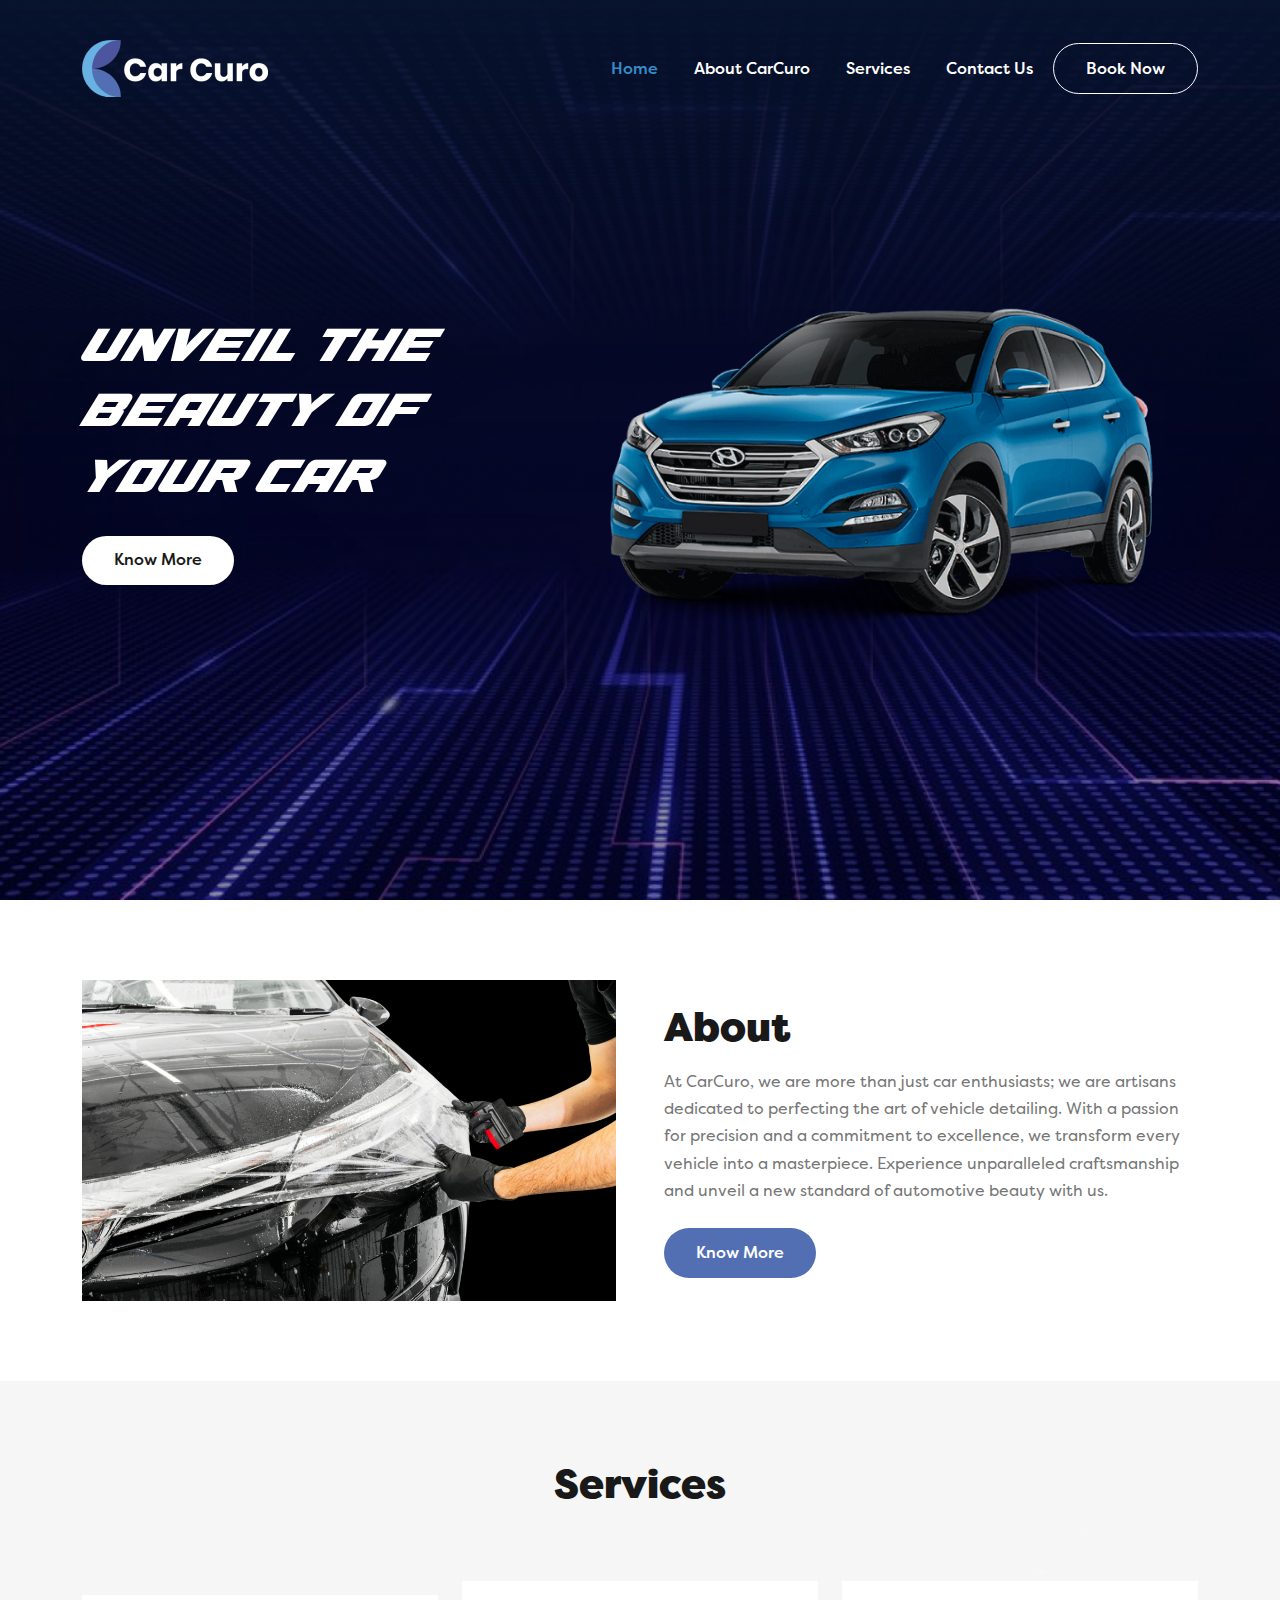
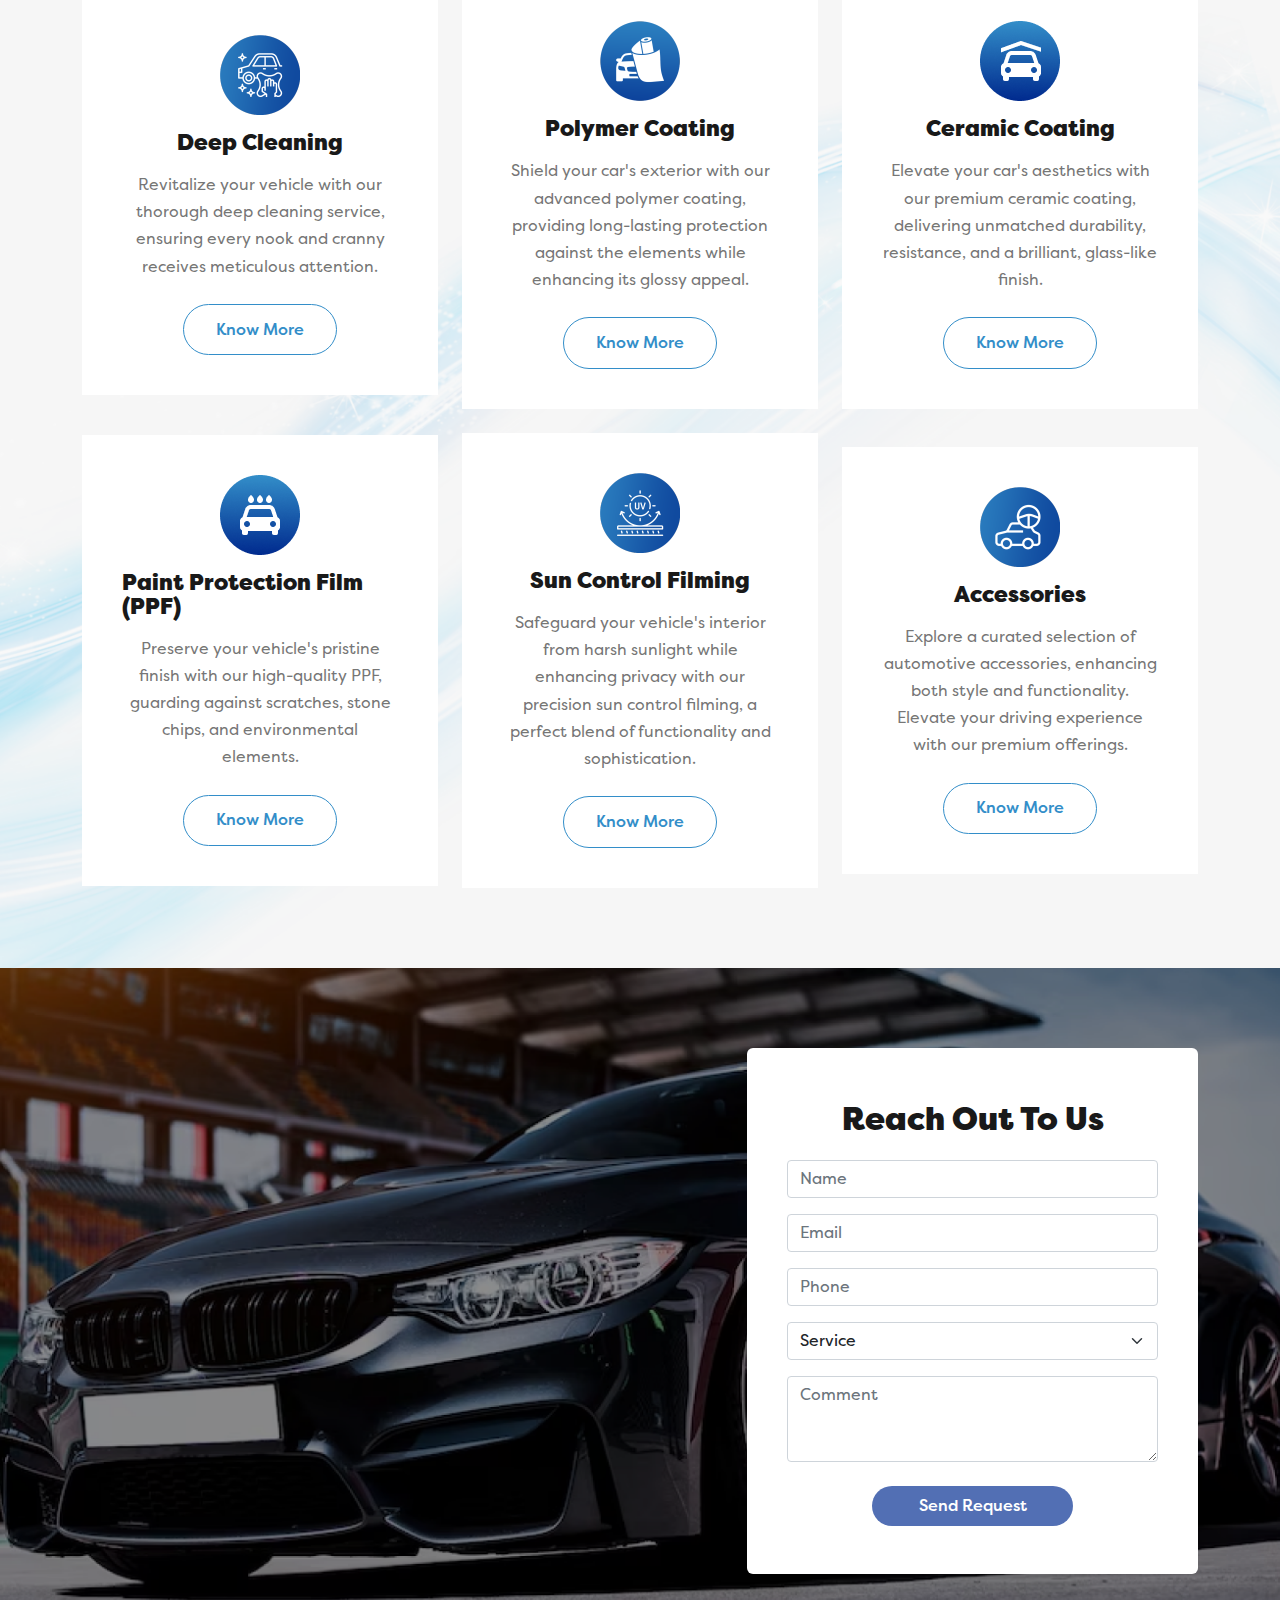
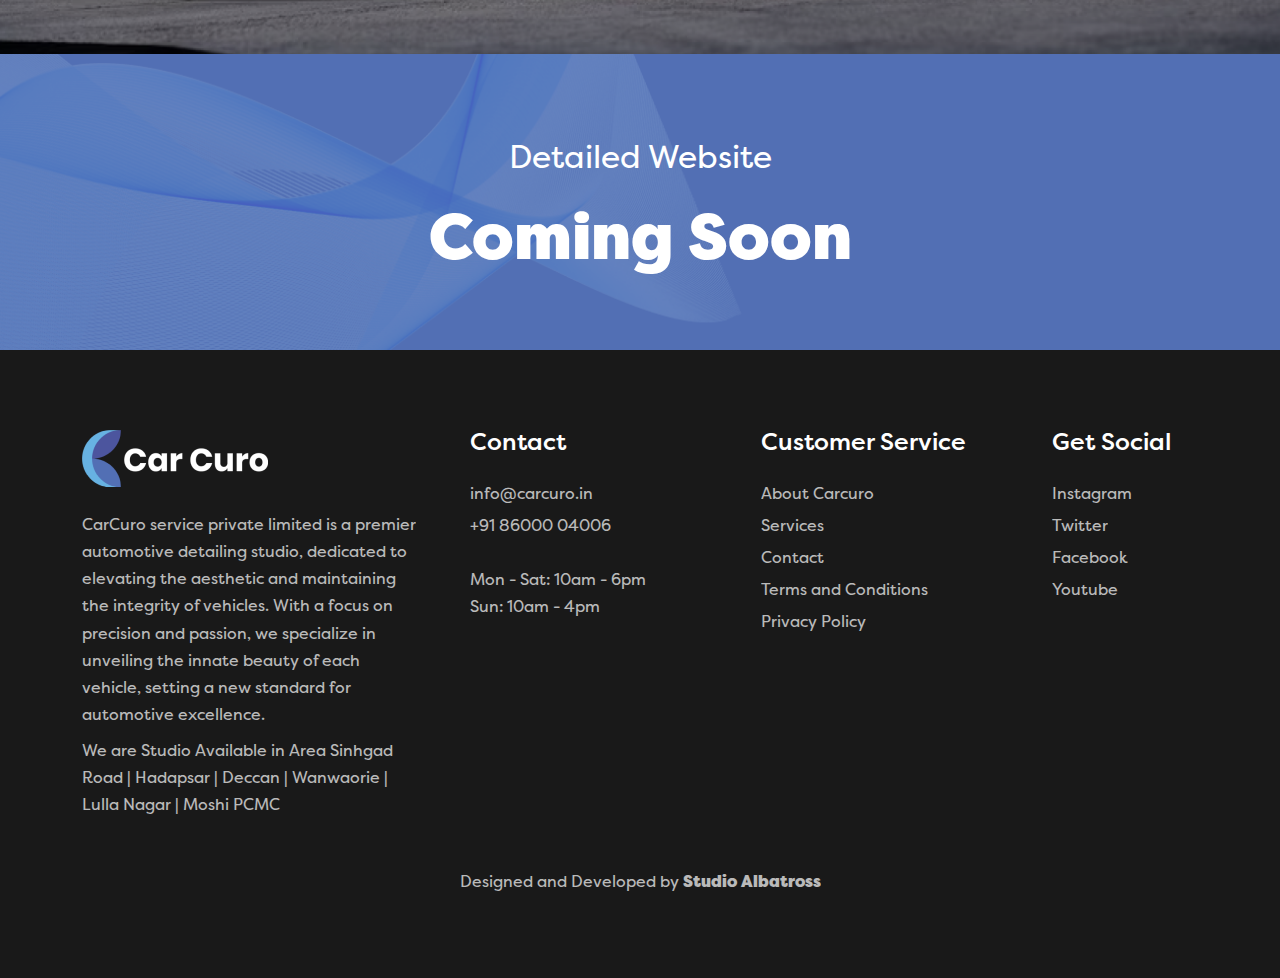
<file: index.html>
<!DOCTYPE html>
<html lang="en">

<head>
  <meta charset="UTF-8">
  <meta http-equiv="X-UA-Compatible" content="IE=edge">
  <meta name="viewport" content="width=device-width, initial-scale=1.0">
  <title>CarCuro</title>

  <!--Icons-->
  <link rel="apple-touch-icon" sizes="180x180" href="assets/img/favicon/Carcuro-Fevicon.png">
  <link rel="apple-touch-icon-precomposed" sizes="180x180" href="assets/img/favicon/Carcuro-Fevicon.png">
  <link rel="icon" type="image/png" sizes="32x32" href="assets/img/favicon/Carcuro-Fevicon.png">
  <link rel="icon" type="image/png" sizes="192x192" href="assets/img/favicon/Carcuro-Fevicon.png">
  <link rel="icon" type="image/png" sizes="16x16" href="assets/img/favicon/Carcuro-Fevicon.png">

  <link rel="mask-icon" href="assets/img/favicon/Carcuro-Fevicon.png">
  <meta name="msapplication-TileColor" content="#ffffff">
  <meta name="msapplication-TileImage" content="assets/img/favicon/Carcuro-Fevicon.png">
  <meta name="theme-color" content="#ffffff">

  <link rel="icon" type="image/x-icon" href="assets/img/favicon/Carcuro-Fevicon.png">

  <!-- HTML Meta Tags -->
  <meta name="description" content="CarCuro is a premier automotive detailing studio, dedicated to elevating the aesthetic and
    maintaining the integrity of vehicles. With a focus on precision and passion, we specialize in unveiling the
    innate beauty of each vehicle, setting a new standard for automotive excellence.">

  <!-- Facebook Meta Tags -->
  <meta property="og:url" content="https://carcuro.in/">
  <meta property="og:type" content="website">
  <meta property="og:title" content="CarCuro">
  <meta property="og:description" content="CarCuro is a premier automotive detailing studio, dedicated to elevating the aesthetic and
    maintaining the integrity of vehicles. With a focus on precision and passion, we specialize in unveiling the
    innate beauty of each vehicle, setting a new standard for automotive excellence.">
  <meta property="og:image" content="https://carcuro.in/assets/img/carcuro_black_logo.jpg">
  <meta property="og:image:secure_url" content="https://carcuro.in/assets/img/carcuro_black_logo.jpg" />
  <meta property="og:image:type" content="image/jpg" />
  <meta property="og:image:alt" content="website image" />

  <!-- Twitter Meta Tags -->
  <meta name="twitter:card" content="summary_large_image">
  <meta property="twitter:domain" content="https://carcuro.in/">
  <meta property="twitter:url" content="https://carcuro.in/">
  <meta name="twitter:title" content="CarCuro">
  <meta name="twitter:description" content="CarCuro is a premier automotive detailing studio, dedicated to elevating the aesthetic and
    maintaining the integrity of vehicles. With a focus on precision and passion, we specialize in unveiling the
    innate beauty of each vehicle, setting a new standard for automotive excellence.">
  <meta name="twitter:image" content="https://carcuro.in/assets/img/carcuro_black_logo.jpg">

  <!-- Meta Tags-->



  <!-- CSS References -->
  <link rel=" stylesheet " href="assets/css/bootstrap.min.css " />
  <link rel="stylesheet " href="assets/plugins/scroll_animation/scroll-animation.css" />
  <link rel="stylesheet " href="assets/css/common.css " />
  <link rel="stylesheet " href="assets/css/home.css " />
  <link rel="stylesheet " href="assets/css/header.css " />
  <link rel="stylesheet " href="assets/css/footer.css " />


  <!-- JS References -->
  <script src="assets/js/jquery.js "></script>

  <!-- Font References -->
  <link rel="preconnect" href="https://fonts.googleapis.com">
  <link rel="preconnect" href="https://fonts.gstatic.com" crossorigin>
  <link href="https://fonts.googleapis.com/css2?family=REM:wght@100;200;300;400;500;600;700;800;900&display=swap"
    rel="stylesheet">



  <!-- Icons References -->
  <link href='https://unpkg.com/boxicons@2.1.2/css/boxicons.min.css' rel='stylesheet'>
  <link rel="shortcut icon" href="assets/images/favicon.png" type="image/x-icon" />
</head>


<body>
  <!-- Banner Section Starts -->
  <!--Header Starts-->
  <!-- <div include="header.html"></div> -->
  <header class="header">
    <div class="container d-flex justify-content-between align-items-center">
      <div>
        <a href="index.html" id="logo">
          <img src="assets/img/CarCuro Logo Light.png" alt="CarCuro Logo" />
        </a>
      </div>
      <div>
        <div class="navigationHolder">
          <ul class="navigation list-unstyled">
            <li>
              <a href="./" class="active">Home</a>
            </li>
            <li>
              <a href="./#about">About CarCuro</a>
            </li>
            <!-- <li>
                <a href="#soon">Products</a>
              </li> -->
            <li>
              <a href="./#service">Services</a>
            </li>
            <li>
              <a href="contact">Contact Us</a>
            </li>
            <li>
              <a class="btn-inverse" href="#cont-form">Book Now</a>
            </li>
          </ul>
        </div>
        <div class="mobile-navbar-btn">
          <i class='bx bx-menu bx-md mobile-nav-icon' name="menu-outline"></i>
          <i class='bx bx-menu-alt-right bx-md mobile-nav-icon' name="close-outline"></i>
        </div>
      </div>
    </div>
  </header>
  <!--Header Ends-->
  <section id="hero">
    <div class="container banner-content banner-content-home">
      <div class="row  d-flex align-items-center justify-content-center">
        <div class="col-md-5">
          <h1 class="heading">
            <span><i>Unveil the beauty of your car</i></span>
          </h1>
          <!-- <p class="mt-3">Lorem ipsum dolor sit amet, consectetur adipiscing elit, sed do eiusmod tempor incididunt
            ut labore et
            dolore magna aliqua. Ut enim ad minim veniam</p> -->
          <div class="bannerBtn-holder mt-4">
            <a href="#coming" class="btn-white">Know More</a>
          </div>
        </div>
        <div class="col-md-7">
          <img src="assets/img/Home/Hero Car.png" alt="car image" width="100%" />
        </div>
      </div>

      <!-- <div class="bannerBtn-holder mt-4">
        <a href="contact.html" class="btn-primary">Explore</a>
      </div> -->
    </div>

  </section>
  <!-- Banner Section Ends -->


  <!-- About Section Starts -->
  <section id="about" class="page-section">
    <div class="container">
      <div class="row d-flex justify-content-between align-items-center g-5">
        <div class="col-md-6">
          <img src="assets/img/Home/486.jpeg" alt="about img" width="100%" />
        </div>
        <div class="col-md-6">
          <h4>About</h4>
          <p class="mt-3">At CarCuro, we are more than just car enthusiasts; we are artisans dedicated to perfecting the
            art of vehicle detailing. With a passion for precision and a commitment to excellence, we transform every
            vehicle into a masterpiece. Experience unparalleled craftsmanship and unveil a new standard of automotive
            beauty with us.</p>
          <div class="bannerBtn-holder mt-4">
            <a href="#coming" class="btn-primary">Know More</a>
          </div>
        </div>
      </div>
    </div>
  </section>

  <!-- About Section Ends -->

  <!--Services Section Starts-->
  <section id="service" class="page-section">
    <div class="container">
      <h4 class="text-center">Services</h4>

      <div class="row d-flex justify-content-center align-items-center mt-5 gy-4">
        <div class="col-md-4">
          <div class="service_card">
            <img src="assets/img/Home/Deep-Cleaning.png" alt="icon" />
            <h5 class="mt-3">Deep Cleaning</h5>
            <p class=" text-center mt-3">Revitalize your vehicle with our thorough deep cleaning service, ensuring every
              nook and cranny receives meticulous attention.</p>
            <div class="bannerBtn-holder mt-4">
              <a href="#coming" class="btn-secondary">Know More</a>
            </div>
          </div>
        </div>
        <div class="col-md-4">
          <div class="service_card">
            <img src="assets/img/Home/Polymer-Coating.png" alt="icon" />
            <h5 class="mt-3">Polymer Coating</h5>
            <p class=" text-center mt-3">Shield your car's exterior with our advanced polymer coating, providing
              long-lasting protection against the elements while enhancing its glossy appeal. </p>
            <div class="bannerBtn-holder mt-4">
              <a href="#coming" class="btn-secondary">Know More</a>
            </div>
          </div>
        </div>
        <div class="col-md-4">
          <div class="service_card">
            <img src="assets/img/Home/icon ceramic-coating.png" alt="icon" />
            <h5 class="mt-3">Ceramic Coating</h5>
            <p class=" text-center mt-3">Elevate your car's aesthetics with our premium ceramic coating, delivering
              unmatched durability, resistance, and a brilliant, glass-like finish.</p>
            <div class="bannerBtn-holder mt-4">
              <a href="#coming" class="btn-secondary">Know More</a>
            </div>
          </div>
        </div>
        <div class="col-md-4">
          <div class="service_card">
            <img src="assets/img/Home/icon car.png" alt="icon" />
            <h5 class="mt-3">Paint Protection Film (PPF)</h5>
            <p class=" text-center mt-3">Preserve your vehicle's pristine finish with our high-quality PPF, guarding
              against scratches, stone chips, and environmental elements.</p>
            <div class="bannerBtn-holder mt-4">
              <a href="#coming" class="btn-secondary">Know More</a>
            </div>
          </div>
        </div>
        <div class="col-md-4">
          <div class="service_card">
            <img src="assets/img/Home/sun-protection film.png" alt="icon" />
            <h5 class="mt-3">Sun Control Filming</h5>
            <p class=" text-center mt-3">Safeguard your vehicle's interior from harsh sunlight while enhancing privacy
              with our precision sun control filming, a perfect blend of functionality and sophistication.</p>
            <div class="bannerBtn-holder mt-4">
              <a href="#coming" class="btn-secondary">Know More</a>
            </div>
          </div>
        </div>
        <div class="col-md-4">
          <div class="service_card">
            <img src="assets/img/Home/accessories.png" alt="icon" />
            <h5 class="mt-3">Accessories</h5>
            <p class=" text-center mt-3">Explore a curated selection of automotive accessories, enhancing both style and
              functionality. Elevate your driving experience with our premium offerings.</p>
            <div class="bannerBtn-holder mt-4">
              <a href="#coming" class="btn-secondary">Know More</a>
            </div>
          </div>
        </div>
      </div>
    </div>

  </section>
  <!--Services Secttion Starts-->

  <!--Reach Out Section Starts-->
  <section id="reach" class="page-section">
    <div class="container" id="cont-form">
      <div class="row">
        <div class="col-md-7"></div>
        <div class="col-md-5">
          <div class="form_section">
            <div class="container">
              <h4 class="text-center">Reach Out To Us</h4>

              <form name="contact" method="post" action="contact-handler.php">
                <div class="form-group">
                  <input type="text" class="form-control" id="name" placeholder="Name" name="name" required>
                </div>
                <div class="form-group">
                  <input type="email" class="form-control" id="email" placeholder="Email" name="email" required>
                </div>
                <div class="form-group">
                  <input type="tel" class="form-control" id="number" placeholder="Phone" name="phone" required>
                </div>
                <div class="form-group">
                  <select class="form-select" name="service" required>
                    <option disabled selected>Service</option>
                    <option value="Deep Cleaning">Deep Cleaning</option>
                    <option value="Polymer Coating">Polymer Coating</option>
                    <option value="Ceramic Coating">Ceramic Coating</option>
                    <option value="Print Protection Film (PPF)">Print Protection Film (PPF)</option>
                    <option value="Sun Control Filming">Sun Control Filming</option>
                    <option value="Accessories">Accessories</option>
                  </select>
                </div>
                <div class="form-group">
                  <textarea class="form-control" rows="3" placeholder="Comment" name="comment"></textarea>
                </div>
                <div class="d-flex justify-content-center mt-4">
                  <button type="submit" name="submit" class="btn-primary send-button">Send Request</button>
                </div>
              </form>
            </div>
          </div>
        </div>
      </div>
    </div>
  </section>
  <!--Reach Out Section Starts-->

  <!--Partner Offerings Section Starts-->
  <!-- <section id="partner" class="page-section">
    <div class="container">
      <div class="row d-flex justify-content-between align-items-center gx-5">
        <div class="col-md-6">
          <h4>Partner Offerings</h4>
          <p class="mt-3">Lorem ipsum dolor sit amet, consectetur adipiscing elit, sed do eiusmod tempor incididunt ut
            labore et dolore magna aliqua. Ut enim ad minim veniam, quis nostrud exercitation ullamco laboris nisi ut
            aliquip ex ea commodo consequat.</p>
          <div class="bannerBtn-holder mt-4">
            <a href="contact.html" class="btn-primary">Know More</a>
          </div>
        </div>
        <div class="col-md-6">
          <div class="row p-5 gy-5 partner-offerings">
            <div class="col-md-4">
              <img src="assets/img/Home/image 5.png" alt="Partner logo" width="100%" />
            </div>
            <div class="col-md-4">
              <img src="assets/img/Home/image 6.png" alt="Partner logo" width="100%" />
            </div>
            <div class="col-md-4">
              <img src="assets/img/Home/image 7.png" alt="Partner logo" width="100%" />
            </div>
            <div class="col-md-4">
              <img src="assets/img/Home/image 8.png" alt="Partner logo" width="100%" />
            </div>
            <div class="col-md-4">
              <img src="assets/img/Home/image 9.png" alt="Partner logo" width="100%" />
            </div>
            <div class="col-md-4">
              <img src="assets/img/Home/image 10.png" alt="Partner logo" width="100%" />
            </div>
          </div>
        </div>
      </div>
    </div>
  </section> -->
  <!--Partner Offerings Section Ends-->

  <!--Coming Soon Starts-->
  <section id="coming" class="page-section">
    <div class="container">
      <h4 class="inverse text-center">Detailed Website</h4>
      <h1 class="inverse text-center mt-4">Coming Soon</h1>
    </div>
  </section>
  <!--Coming Soon Ends-->

  <!--Footer Starts-->

  <div include="footer.html"></div>
  <!--Footer Ends-->


  <!-- JS References -->
  <script src="assets/js/bootstrap.min.js "></script>
  <script src="assets/plugins/scroll_animation/scroll-animation.js"></script>
  <script src="assets/js/common.js"></script>
  <script src="assets/js/header.js"></script>
</body>

</html>
</file>
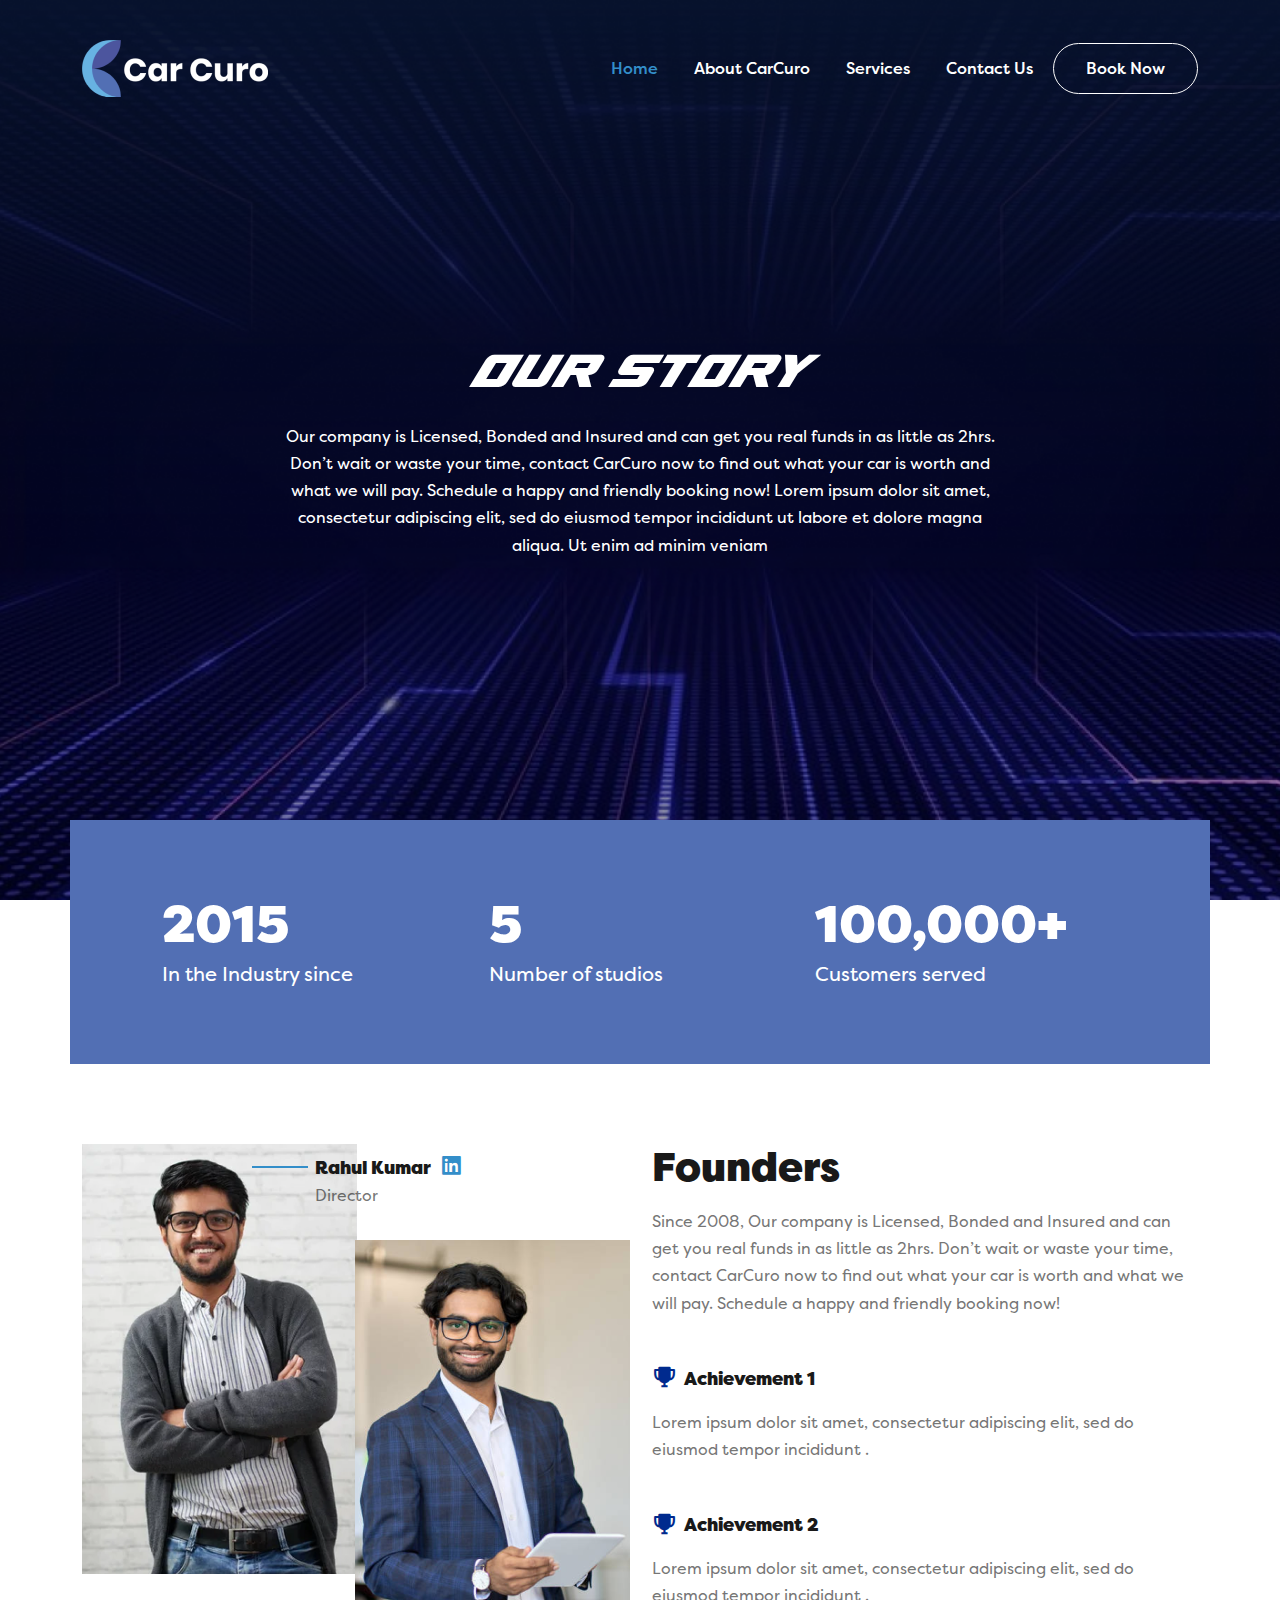
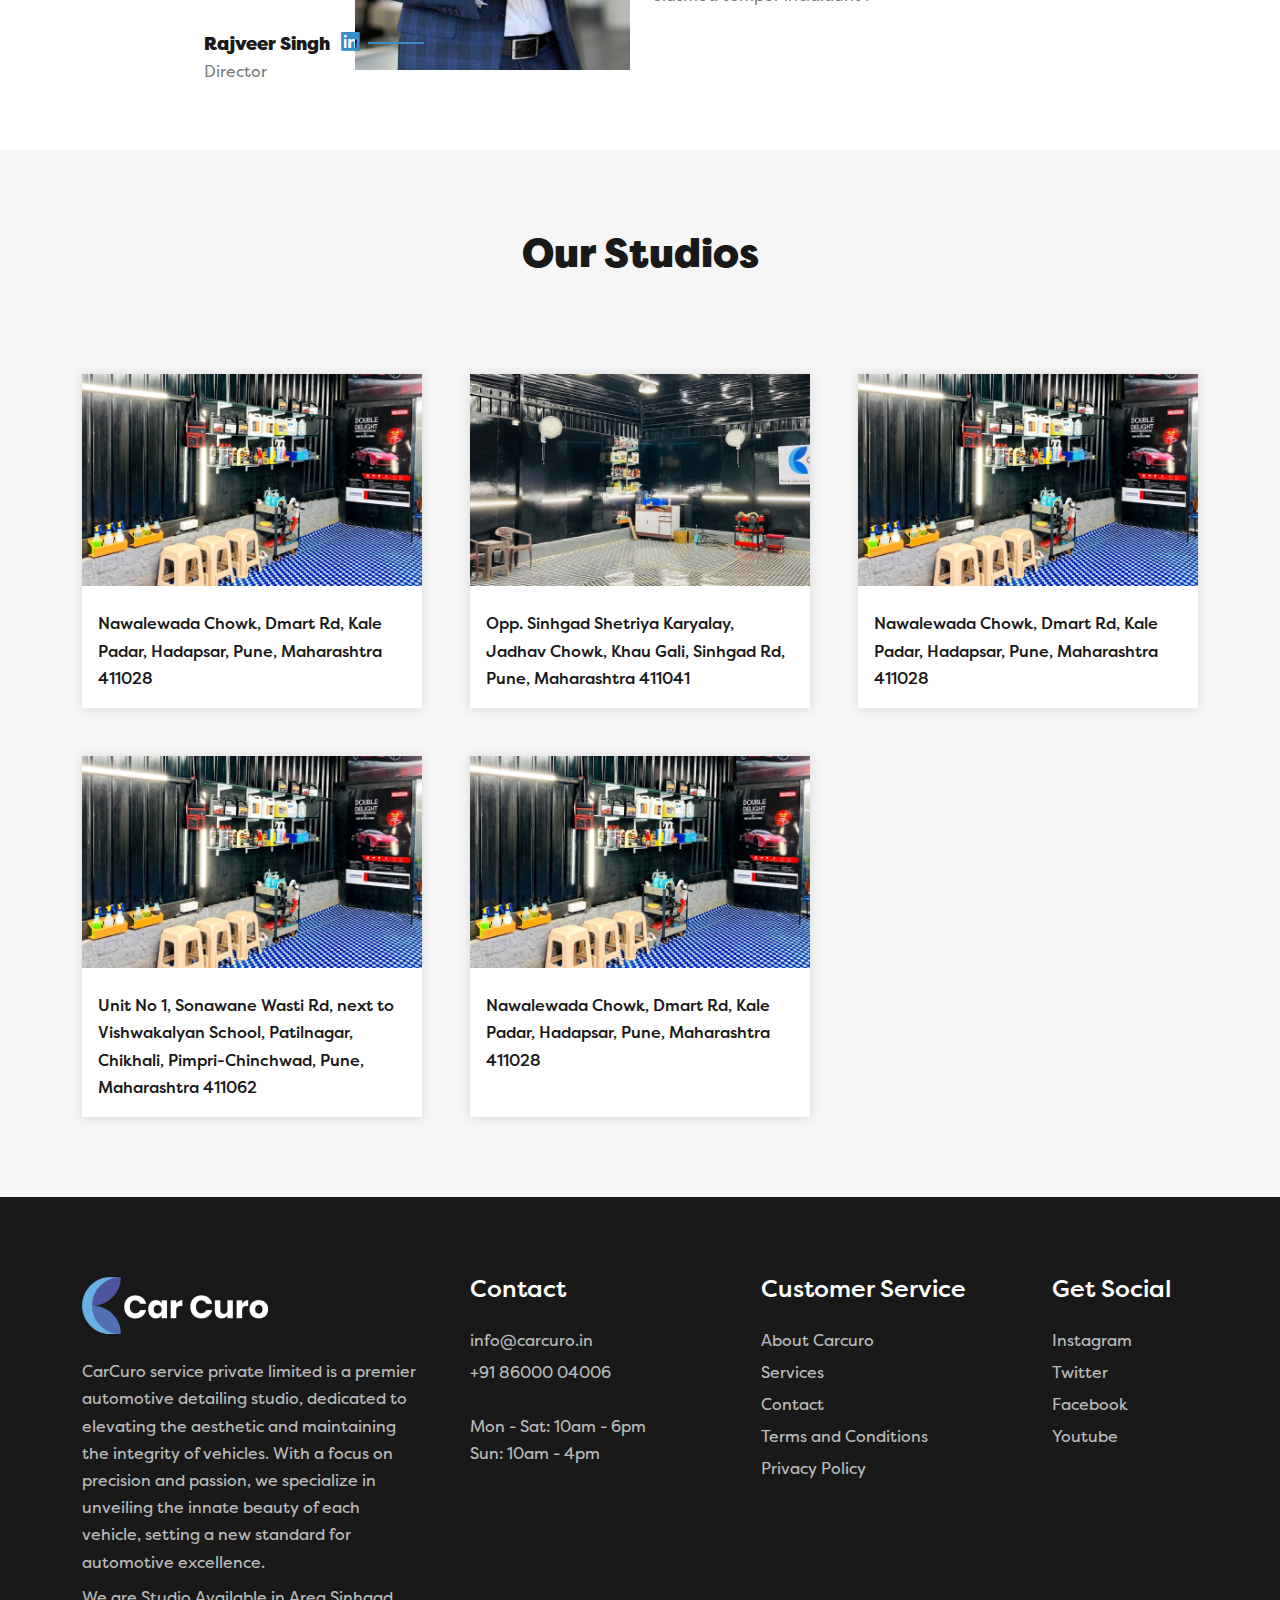
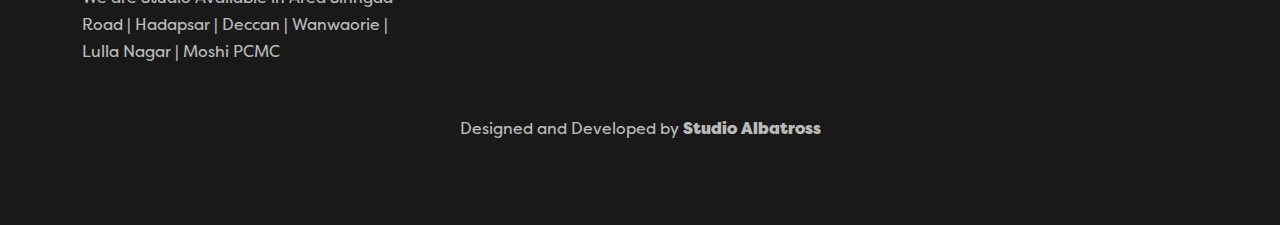
<file: about.html>
<!DOCTYPE html>
<html lang="en">

<head>
  <meta charset="UTF-8">
  <meta http-equiv="X-UA-Compatible" content="IE=edge">
  <meta name="viewport" content="width=device-width, initial-scale=1.0">
  <title>CarCuro</title>

  <!--Icons-->
  <link rel="apple-touch-icon" sizes="180x180" href="assets/img/favicon/Carcuro-Fevicon.png">
  <link rel="apple-touch-icon-precomposed" sizes="180x180" href="assets/img/favicon/Carcuro-Fevicon.png">
  <link rel="icon" type="image/png" sizes="32x32" href="assets/img/favicon/Carcuro-Fevicon.png">
  <link rel="icon" type="image/png" sizes="192x192" href="assets/img/favicon/Carcuro-Fevicon.png">
  <link rel="icon" type="image/png" sizes="16x16" href="assets/img/favicon/Carcuro-Fevicon.png">

  <link rel="mask-icon" href="assets/img/favicon/Carcuro-Fevicon.png">
  <meta name="msapplication-TileColor" content="#ffffff">
  <meta name="msapplication-TileImage" content="assets/img/favicon/Carcuro-Fevicon.png">
  <meta name="theme-color" content="#ffffff">

  <link rel="icon" type="image/x-icon" href="assets/img/favicon/Carcuro-Fevicon.png">

  <!-- HTML Meta Tags -->
  <meta name="description" content="CarCuro is a premier automotive detailing studio, dedicated to elevating the aesthetic and
    maintaining the integrity of vehicles. With a focus on precision and passion, we specialize in unveiling the
    innate beauty of each vehicle, setting a new standard for automotive excellence.">

  <!-- Facebook Meta Tags -->
  <meta property="og:url" content="https://carcuro.in/">
  <meta property="og:type" content="website">
  <meta property="og:title" content="CarCuro">
  <meta property="og:description" content="CarCuro is a premier automotive detailing studio, dedicated to elevating the aesthetic and
    maintaining the integrity of vehicles. With a focus on precision and passion, we specialize in unveiling the
    innate beauty of each vehicle, setting a new standard for automotive excellence.">
  <meta property="og:image" content="https://carcuro.in/assets/img/carcuro_black_logo.jpg">
  <meta property="og:image:secure_url" content="https://carcuro.in/assets/img/carcuro_black_logo.jpg" />
  <meta property="og:image:type" content="image/jpg" />
  <meta property="og:image:alt" content="website image" />

  <!-- Twitter Meta Tags -->
  <meta name="twitter:card" content="summary_large_image">
  <meta property="twitter:domain" content="https://carcuro.in/">
  <meta property="twitter:url" content="https://carcuro.in/">
  <meta name="twitter:title" content="CarCuro">
  <meta name="twitter:description" content="CarCuro is a premier automotive detailing studio, dedicated to elevating the aesthetic and
    maintaining the integrity of vehicles. With a focus on precision and passion, we specialize in unveiling the
    innate beauty of each vehicle, setting a new standard for automotive excellence.">
  <meta name="twitter:image" content="https://carcuro.in/assets/img/carcuro_black_logo.jpg">

  <!-- Meta Tags-->



  <!-- CSS References -->
  <link rel=" stylesheet " href="assets/css/bootstrap.min.css " />
  <link rel="stylesheet " href="assets/plugins/scroll_animation/scroll-animation.css" />
  <link rel="stylesheet " href="assets/css/common.css " />
  <link rel="stylesheet " href="assets/css/home.css " />
  <link rel="stylesheet " href="assets/css/header.css " />
  <link rel="stylesheet " href="assets/css/footer.css " />
  <link rel="stylesheet " href="assets/css/about.css " />


  <!-- JS References -->
  <script src="assets/js/jquery.js "></script>

  <!-- Font References -->
  <link rel="preconnect" href="https://fonts.googleapis.com">
  <link rel="preconnect" href="https://fonts.gstatic.com" crossorigin>
  <link href="https://fonts.googleapis.com/css2?family=REM:wght@100;200;300;400;500;600;700;800;900&display=swap"
    rel="stylesheet">



  <!-- Icons References -->
  <link href='https://unpkg.com/boxicons@2.1.2/css/boxicons.min.css' rel='stylesheet'>
  <link rel="shortcut icon" href="assets/images/favicon.png" type="image/x-icon" />
</head>

<body>
  <!--Header Starts-->
  <!-- <div include="header.html"></div> -->
  <header class="header">
    <div class="container d-flex justify-content-between align-items-center">
      <div>
        <a href="index.html" id="logo">
          <img src="assets/img/CarCuro Logo Light.png" alt="CarCuro Logo" />
        </a>
      </div>
      <div>
        <div class="navigationHolder">
          <ul class="navigation list-unstyled">
            <li>
              <a href="./" class="active">Home</a>
            </li>
            <li>
              <a href="./#about">About CarCuro</a>
            </li>
            <!-- <li>
                <a href="#soon">Products</a>
              </li> -->
            <li>
              <a href="./#service">Services</a>
            </li>
            <li>
              <a href="contact">Contact Us</a>
            </li>
            <li>
              <a class="btn-inverse" href="#cont-form">Book Now</a>
            </li>
          </ul>
        </div>
        <div class="mobile-navbar-btn">
          <i class='bx bx-menu bx-md mobile-nav-icon' name="menu-outline"></i>
          <i class='bx bx-menu-alt-right bx-md mobile-nav-icon' name="close-outline"></i>
        </div>
      </div>
    </div>
  </header>
  <!--Header Ends-->

  <!-- Banner Section Starts -->
  <section id="hero">

    <div
      class="container banner-content banner-content-contact d-flex justify-content-center align-items-center flex-column col-md-7">

      <h1 class="heading text-center">
        <span><i>OUR STORY</i></span>
      </h1>
      <p class="mt-3 text-center">Our company is Licensed, Bonded and Insured and can get you real funds in as little as
        2hrs. Don’t wait or waste your time, contact CarCuro now to find out what your car is worth and what we will
        pay. Schedule a happy and friendly booking now! Lorem ipsum dolor sit amet, consectetur adipiscing elit, sed do
        eiusmod tempor incididunt ut labore et dolore magna aliqua. Ut enim ad minim veniam</p>

    </div>

  </section>
  <!-- Banner Section Ends -->

  <!--Number Section Starts-->

  <section id="num">
    <div class="container">
      <div class="row d-flex justify-content-center">
        <div class="col-md-4">
          <div class="num1">
            <h1 class="inverse">2015</h1>
            <h6 class="inverse mt-3">In the Industry since</h6>
          </div>
        </div>
        <div class="col-md-4">
          <div class="num1">
            <h1 class="inverse">5</h1>
            <h6 class="inverse mt-3">Number of studios</h6>
          </div>
        </div>
        <div class="col-md-4">
          <div class="num1">
            <h1 class="inverse">100,000+</h1>
            <h6 class="inverse mt-3">Customers served</h6>
          </div>
        </div>
      </div>
    </div>
  </section>

  <!--Number Section Ends-->

  <!--Founder Section Starts-->
  <section id="founder" class="page-section">
    <div class="container">
      <div class="row">
        <div class="col-md-6">
          <div class="row found-name g-0">
            <div class="col-md-6">
              <img src="assets/img/About/rahul kumar.png" alt="rahul kumar image">
              <div class="row found-details">
                <div class="col-2">
                  <img src="assets/img/About/Line 1.svg" alt="line">
                </div>
                <div class="col-9 offset-1">
                  <h6> <span class="d-inline-flex align-items-start">Rahul Kumar &nbsp;<i style="color:#338EC9"
                        class='bx bxl-linkedin-square bx-sm'></i> </span></h6>
                  <p>Director</p>
                </div>
              </div>
            </div>

            <div class="col-md-6 mt-5 pt-5">
              <img src="assets/img/About/rajveer singh.png" alt="rajveer singh image">
              <div class="row found-details1 g-0">
                <div class="col-9 offset-1">
                  <h6> <span class="d-inline-flex align-items-start"> Rajveer Singh &nbsp;<i style="color:#338EC9"
                        class='bx bxl-linkedin-square bx-sm'></i> &nbsp;</span></h6>
                  <p>Director</p>
                </div>
                <div class="col-2">
                  <img src="assets/img/About/Line 1.svg" alt="line">
                </div>
              </div>

            </div>
          </div>
        </div>




        <div class="col-md-6">
          <h4>Founders</h4>
          <p class="mt-3">Since 2008, Our company is Licensed, Bonded and Insured and can get you real funds in as
            little as 2hrs. Don’t wait or waste your time, contact CarCuro now to find out what your car is worth and
            what we will pay. Schedule a happy and friendly booking now!</p>
          <h6 class="mt-5">
            <span class="d-flex align-items-center"><i class='bx bxs-trophy bx-sm' style="color:#002A8E"></i>
              &nbsp; Achievement 1</span>
          </h6>
          <p class="mt-3">Lorem ipsum dolor sit amet, consectetur adipiscing elit, sed do eiusmod tempor incididunt .
          </p>

          <h6 class="mt-5">
            <span class="d-flex align-items-center"><i class='bx bxs-trophy bx-sm' style="color:#002A8E"></i>
              &nbsp; Achievement 2</span>
          </h6>
          <p class="mt-3">Lorem ipsum dolor sit amet, consectetur adipiscing elit, sed do eiusmod tempor incididunt .
          </p>
        </div>
      </div>
    </div>
  </section>
  <!--Founder Section Ends-->

  <!-- Studios Section Starts-->
  <section id="studio" class="page-section">
    <div class="container">
      <h4 class="text-center">Our Studios</h4>
      <div class="row d-flex  mt-5 g-5">
        <div class="col-md-4">
          <div class="img-card">
            <img src="assets/img/About/studio1.png" alt="image" width="100%">
            <p class="mt-2 p-3">Nawalewada Chowk, Dmart Rd, Kale Padar, Hadapsar, Pune, Maharashtra 411028</p>
          </div>
        </div>
        <div class="col-md-4">
          <div class="img-card">
            <img src="assets/img/About/studio2.png" alt="image" width="100%">
            <p class="mt-2 p-3">Opp. Sinhgad Shetriya Karyalay, Jadhav Chowk, Khau Gali, Sinhgad Rd, Pune, Maharashtra
              411041</p>
          </div>
        </div>
        <div class="col-md-4">
          <div class="img-card">
            <img src="assets/img/About/studio3.png" alt="image" width="100%">
            <p class="mt-2 p-3">Nawalewada Chowk, Dmart Rd, Kale Padar, Hadapsar, Pune, Maharashtra 411028</p>
          </div>
        </div>
        <div class="col-md-4">
          <div class="img-card">
            <img src="assets/img/About/studio3.png" alt="image" width="100%">
            <p class="mt-2 p-3">Unit No 1, Sonawane Wasti Rd, next to Vishwakalyan School, Patilnagar, Chikhali,
              Pimpri-Chinchwad, Pune, Maharashtra 411062</p>
          </div>
        </div>
        <div class="col-md-4">
          <div class="img-card">
            <img src="assets/img/About/studio3.png" alt="image" width="100%">
            <p class="mt-2 p-3">Nawalewada Chowk, Dmart Rd, Kale Padar, Hadapsar, Pune, Maharashtra 411028</p>
          </div>
        </div>
      </div>
    </div>
  </section>
  <!-- Studios Section Ends-->


  <!--Footer Starts-->

  <div include="footer.html"></div>
  <!--Footer Ends-->


  <!-- JS References -->
  <script src="assets/js/bootstrap.min.js "></script>
  <script src="assets/plugins/scroll_animation/scroll-animation.js"></script>
  <script src="assets/js/common.js"></script>
  <script src="assets/js/header.js"></script>

</body>

</html>
</file>
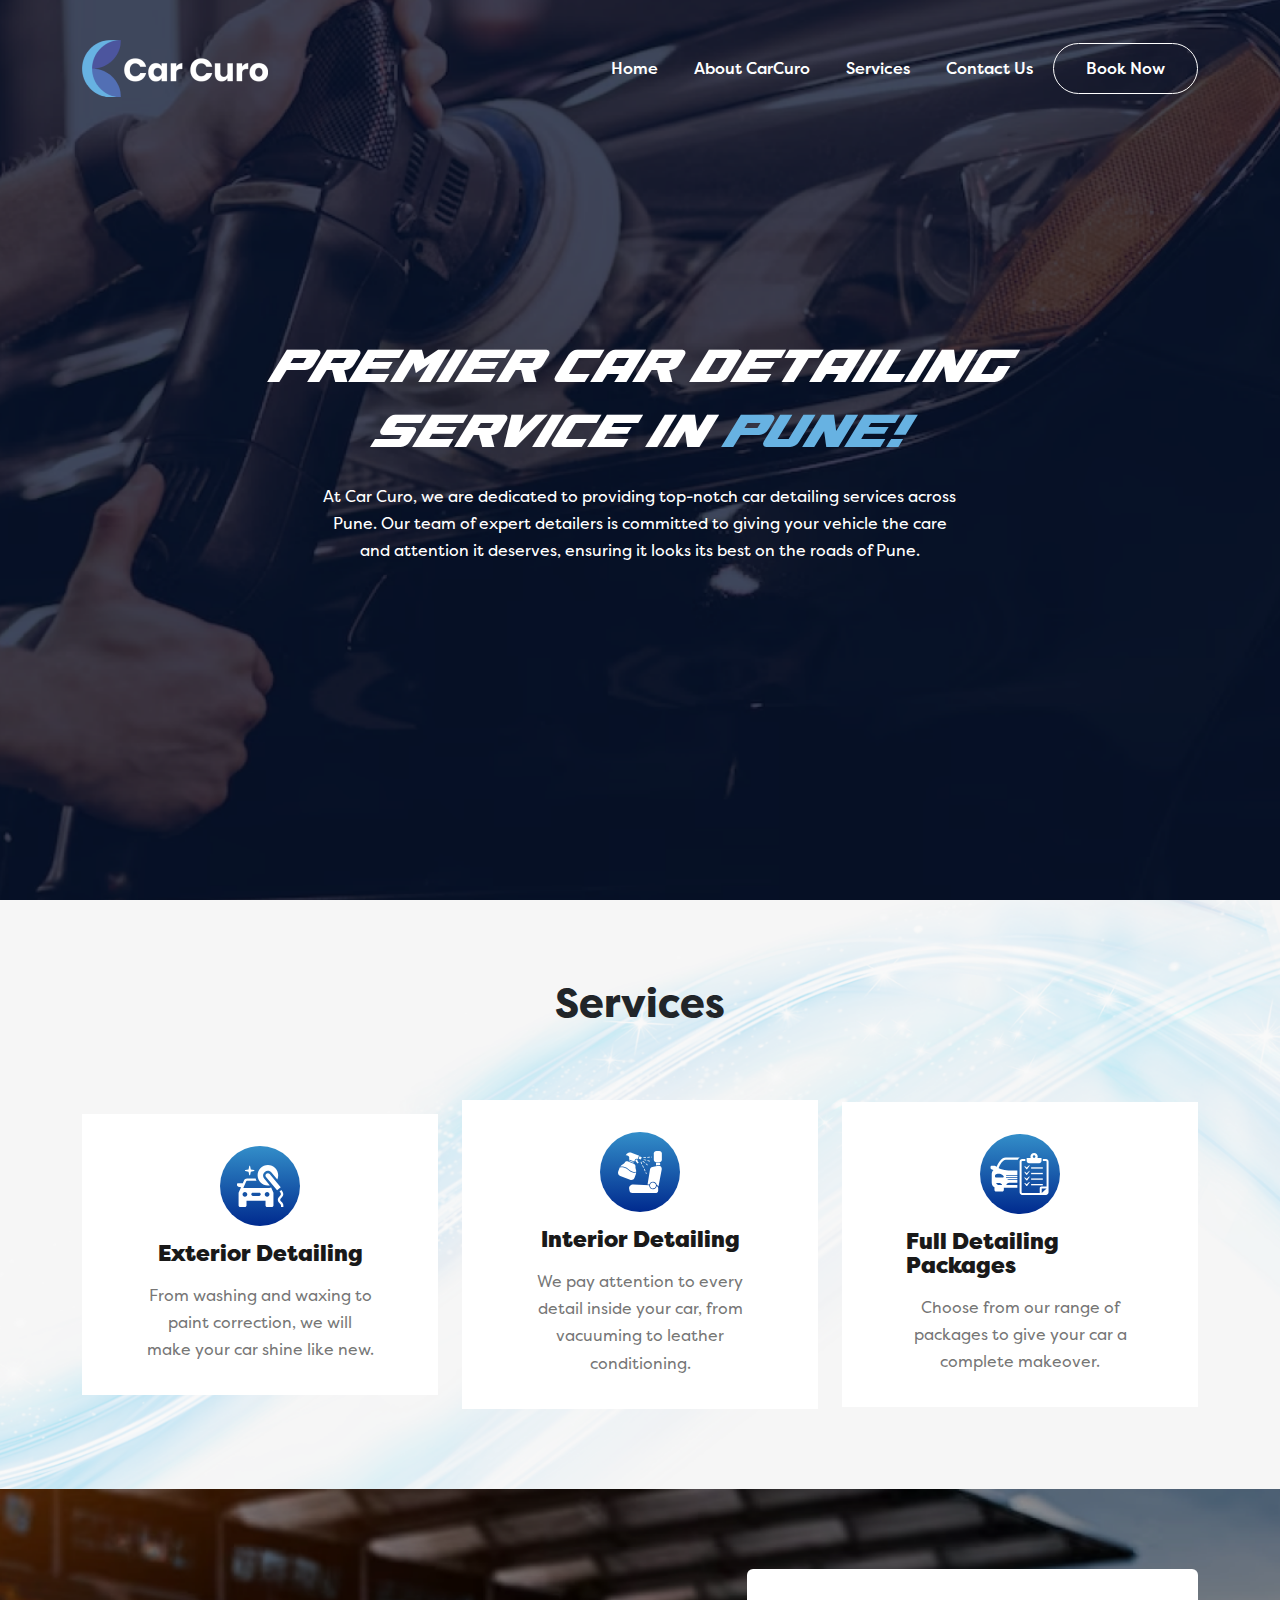
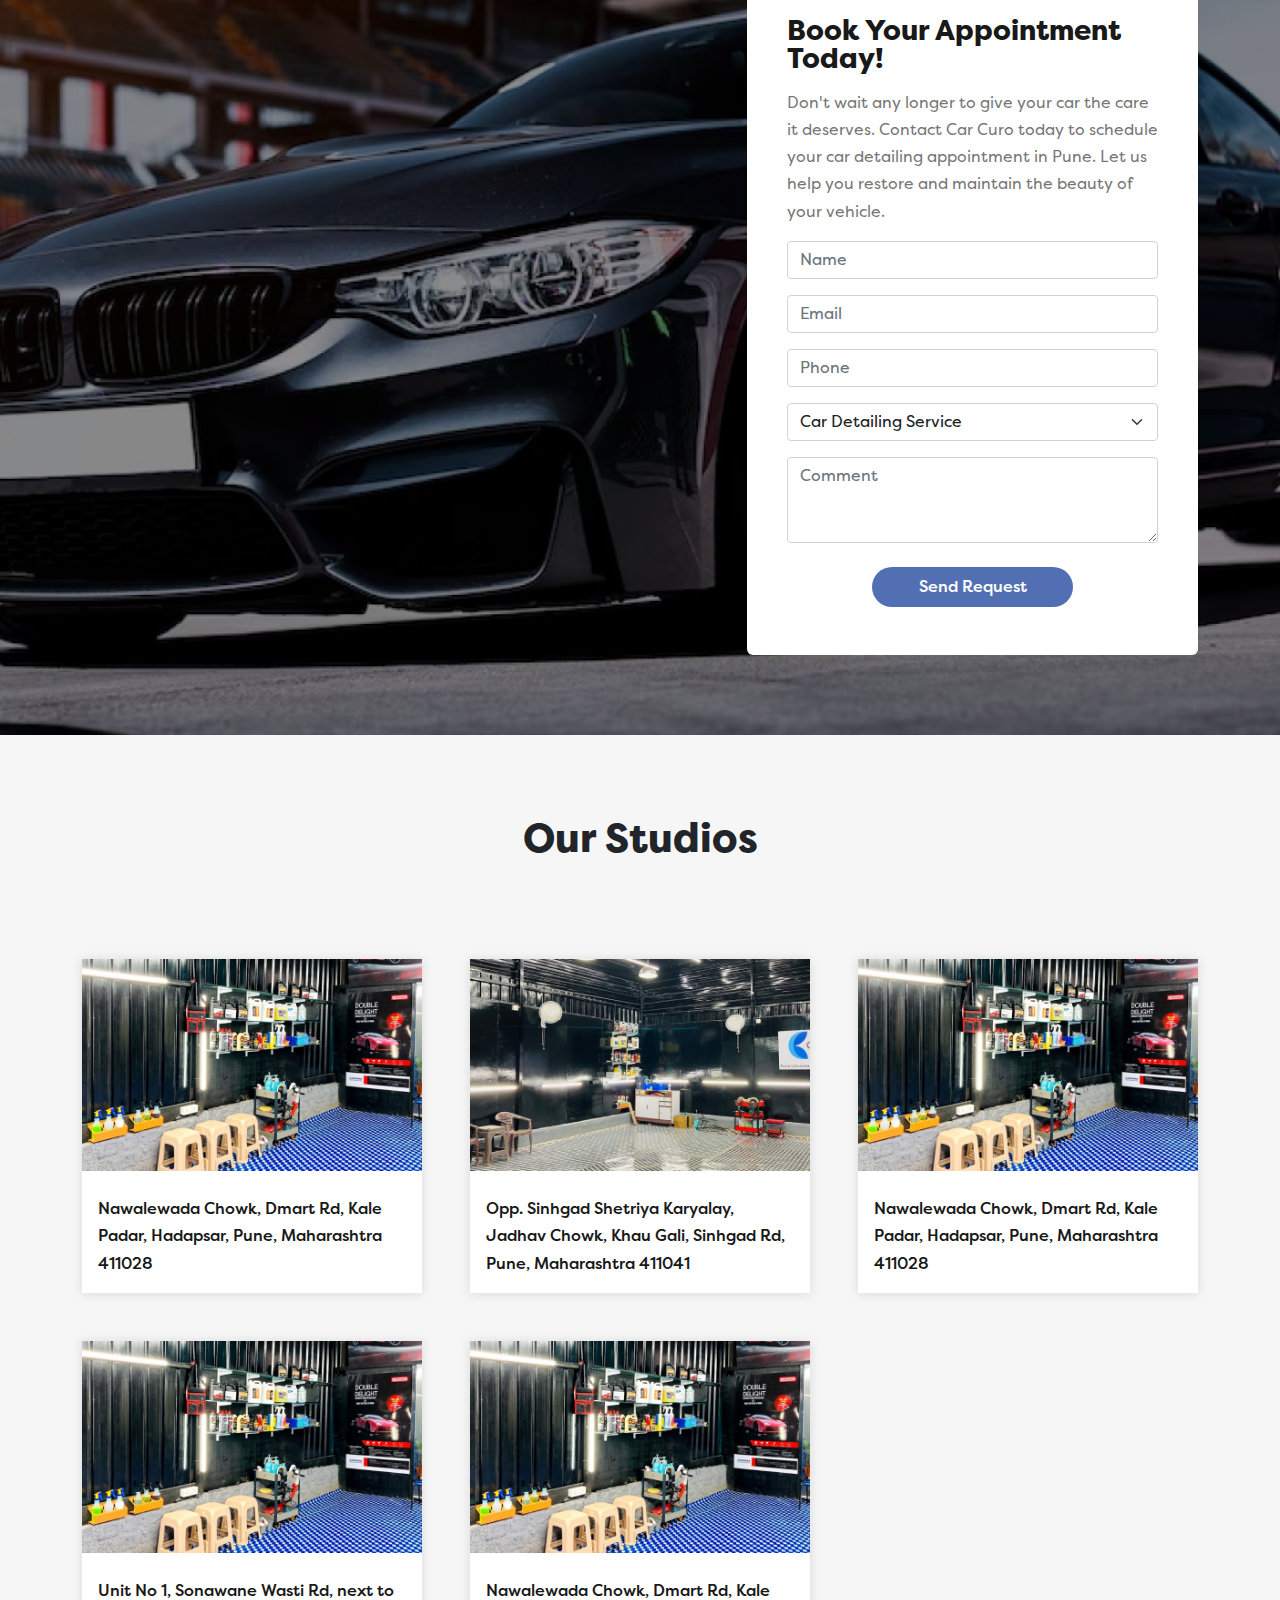
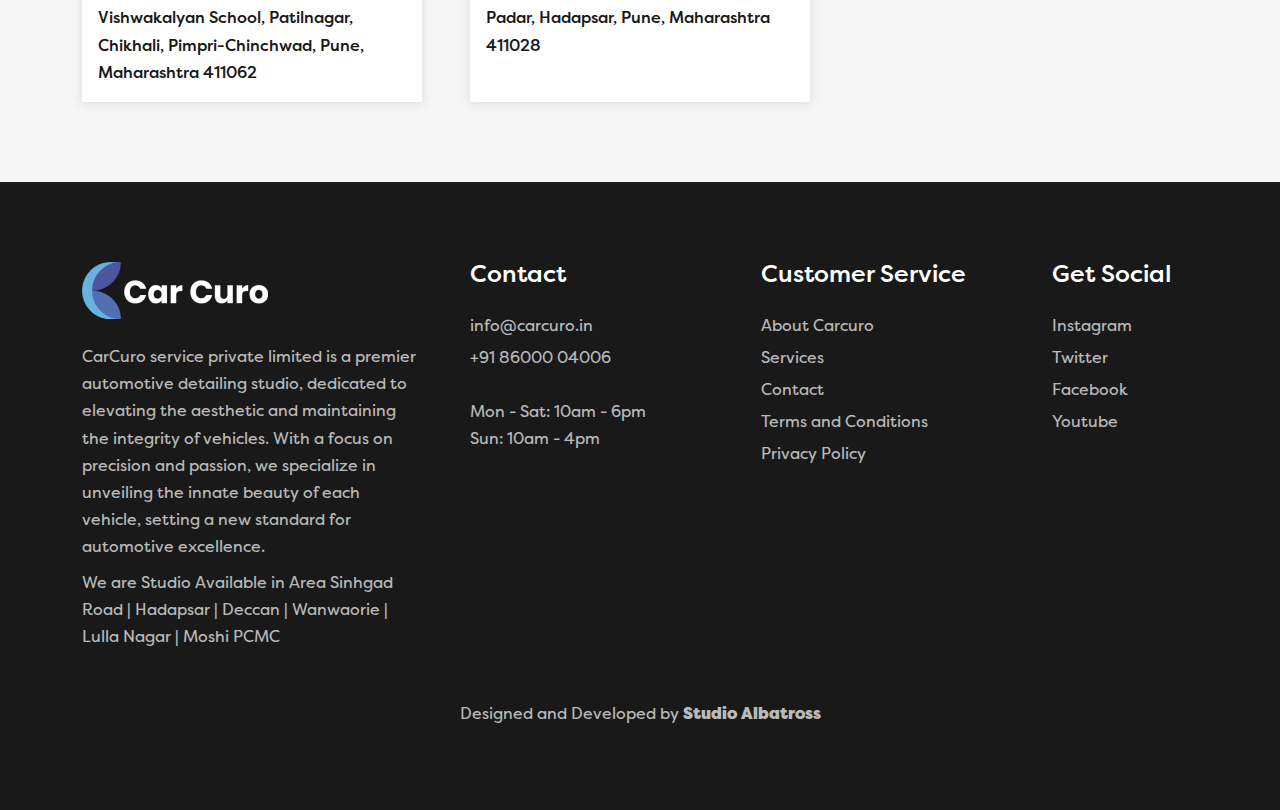
<file: car-detailing-services.html>
<!DOCTYPE html>
<html lang="en">

<head>
  <meta charset="UTF-8">
  <meta http-equiv="X-UA-Compatible" content="IE=edge">
  <meta name="viewport" content="width=device-width, initial-scale=1.0">
  <title>CarCuro</title>

  <!--Icons-->
  <link rel="apple-touch-icon" sizes="180x180" href="assets/img/favicon/Carcuro-Fevicon.png">
  <link rel="apple-touch-icon-precomposed" sizes="180x180" href="assets/img/favicon/Carcuro-Fevicon.png">
  <link rel="icon" type="image/png" sizes="32x32" href="assets/img/favicon/Carcuro-Fevicon.png">
  <link rel="icon" type="image/png" sizes="192x192" href="assets/img/favicon/Carcuro-Fevicon.png">
  <link rel="icon" type="image/png" sizes="16x16" href="assets/img/favicon/Carcuro-Fevicon.png">

  <link rel="mask-icon" href="assets/img/favicon/Carcuro-Fevicon.png">
  <meta name="msapplication-TileColor" content="#ffffff">
  <meta name="msapplication-TileImage" content="assets/img/favicon/Carcuro-Fevicon.png">
  <meta name="theme-color" content="#ffffff">

  <link rel="icon" type="image/x-icon" href="assets/img/favicon/Carcuro-Fevicon.png">

  <!-- HTML Meta Tags -->
  <meta name="description" content="CarCuro is a premier automotive detailing studio, dedicated to elevating the aesthetic and
    maintaining the integrity of vehicles. With a focus on precision and passion, we specialize in unveiling the
    innate beauty of each vehicle, setting a new standard for automotive excellence.">

  <!-- Facebook Meta Tags -->
  <meta property="og:url" content="https://carcuro.in/">
  <meta property="og:type" content="website">
  <meta property="og:title" content="CarCuro">
  <meta property="og:description" content="CarCuro is a premier automotive detailing studio, dedicated to elevating the aesthetic and
    maintaining the integrity of vehicles. With a focus on precision and passion, we specialize in unveiling the
    innate beauty of each vehicle, setting a new standard for automotive excellence.">
  <meta property="og:image" content="https://carcuro.in/assets/img/carcuro_black_logo.jpg">
  <meta property="og:image:secure_url" content="https://carcuro.in/assets/img/carcuro_black_logo.jpg" />
  <meta property="og:image:type" content="image/jpg" />
  <meta property="og:image:alt" content="website image" />

  <!-- Twitter Meta Tags -->
  <meta name="twitter:card" content="summary_large_image">
  <meta property="twitter:domain" content="https://carcuro.in/">
  <meta property="twitter:url" content="https://carcuro.in/">
  <meta name="twitter:title" content="CarCuro">
  <meta name="twitter:description" content="CarCuro is a premier automotive detailing studio, dedicated to elevating the aesthetic and
    maintaining the integrity of vehicles. With a focus on precision and passion, we specialize in unveiling the
    innate beauty of each vehicle, setting a new standard for automotive excellence.">
  <meta name="twitter:image" content="https://carcuro.in/assets/img/carcuro_black_logo.jpg">

  <!-- Meta Tags-->



  <!-- CSS References -->
  <link rel=" stylesheet " href="assets/css/bootstrap.min.css " />
  <link rel="stylesheet " href="assets/plugins/scroll_animation/scroll-animation.css" />
  <link rel="stylesheet " href="assets/css/common.css " />
  <link rel="stylesheet " href="assets/css/about.css " />
  <link rel="stylesheet " href="assets/css/home.css " />
  <link rel="stylesheet " href="assets/css/header.css " />
  <link rel="stylesheet " href="assets/css/footer.css " />
  <link rel="stylesheet " href="assets/css/car-detailing.css " />

  <!-- JS References -->
  <script src="assets/js/jquery.js "></script>

  <!-- Font References -->
  <link rel="preconnect" href="https://fonts.googleapis.com">
  <link rel="preconnect" href="https://fonts.gstatic.com" crossorigin>
  <link href="https://fonts.googleapis.com/css2?family=REM:wght@100;200;300;400;500;600;700;800;900&display=swap"
    rel="stylesheet">



  <!-- Icons References -->
  <link href='https://unpkg.com/boxicons@2.1.2/css/boxicons.min.css' rel='stylesheet'>
  <link rel="shortcut icon" href="assets/images/favicon.png" type="image/x-icon" />
</head>

<body>
  <!--Header Starts-->
  <!-- <div include="header.html"></div> -->
  <header class="header">
    <div class="container d-flex justify-content-between align-items-center">
      <div>
        <a href="index.html" id="logo">
          <img src="assets/img/CarCuro Logo Light.png" alt="CarCuro Logo" />
        </a>
      </div>
      <div>
        <div class="navigationHolder">
          <ul class="navigation list-unstyled">
            <li>
              <a href="./">Home</a>
            </li>
            <li>
              <a href="./#about">About CarCuro</a>
            </li>
            <!-- <li>
                <a href="#soon">Products</a>
              </li> -->
            <li>
              <a href="./#service">Services</a>
            </li>
            <li>
              <a href="contact">Contact Us</a>
            </li>
            <li>
              <a class="btn-inverse" href="#cont-form">Book Now</a>
            </li>
          </ul>
        </div>
        <div class="mobile-navbar-btn">
          <i class='bx bx-menu bx-md mobile-nav-icon' name="menu-outline"></i>
          <i class='bx bx-menu-alt-right bx-md mobile-nav-icon' name="close-outline"></i>
        </div>
      </div>
    </div>
  </header>
  <!--Header Ends-->
  <!-- Banner Section Starts -->
  <section id="hero">

    <div class="container banner-content banner-content-service col-md-8">

      <h1 class="heading text-center">
        <span><i>Premier Car Detailing Service in <span style="color:#67B2E2">Pune!</span></i></span>
      </h1>
      <p class="mt-3 text-center px-md-5 mx-md-5">At Car Curo, we are dedicated to providing top-notch car detailing
        services
        across
        Pune. Our team of expert detailers is committed to giving your vehicle the care and attention it deserves,
        ensuring it looks its best on the roads of Pune.
      </p>

    </div>

  </section>
  <!-- Banner Section Ends -->



  <!--Services Section Starts-->
  <section id="service" class="page-section">
    <div class="container">
      <div class="heading">
        <h1 class="text-center">Services</h1>
      </div>

      <div class="row d-flex justify-content-center align-items-center mt-5 gy-4">
        <div class="col-md-4">
          <div class="service_card">
            <img src="assets/img/Landing/exterior-detailing.svg" alt="icon" />
            <h5 class="mt-3">Exterior Detailing</h5>
            <p class=" text-center mt-3">From washing and waxing to paint correction, we will make your car shine
              like
              new.
            </p>

          </div>
        </div>
        <div class="col-md-4">
          <div class="service_card">
            <img src="assets/img/Landing/interior-detailing.svg" alt="icon" />
            <h5 class="mt-3">Interior Detailing</h5>
            <p class=" text-center mt-3">We pay attention to every detail inside your car, from vacuuming to
              leather
              conditioning.</p>

          </div>
        </div>
        <div class="col-md-4">
          <div class="service_card">
            <img src="assets/img/Landing/full-detailing.svg" alt="icon" />
            <h5 class="mt-3">Full Detailing Packages</h5>
            <p class=" text-center mt-3">Choose from our range of packages to give your car a complete makeover.
            </p>

          </div>
        </div>

      </div>
    </div>

  </section>
  <!--Services Secttion Starts-->

  <!--Reach Out Section Starts-->
  <section id="reach" class="page-section">
    <div class="container" id="cont-form">
      <div class="row">
        <div class="col-md-7"></div>
        <div class="col-md-5">
          <div class="form_section">
            <div class="container">
              <h4 class="px-3">Book Your Appointment Today!</h4>
              <p class="mt-3 px-3">Don't wait any longer to give your car the care it deserves. Contact Car Curo
                today to
                schedule your car detailing appointment in Pune. Let us help you restore and maintain the beauty of your
                vehicle.
              </p>

              <form name="contact" method="post" action="contact-handler.php">
                <div class="form-group">
                  <input type="text" class="form-control" id="name" placeholder="Name" name="name" required>
                </div>
                <div class="form-group">
                  <input type="email" class="form-control" id="email" placeholder="Email" name="email" required>
                </div>
                <div class="form-group">
                  <input type="tel" class="form-control" id="number" placeholder="Phone" name="phone" required>
                </div>
                <div class="form-group">
                  <select class="form-select" name="service" required>
                    <option disabled selected>Car Detailing Service</option>
                    <!-- <option value="Deep Cleaning">Deep Cleaning</option>
                    <option value="Polymer Coating">Polymer Coating</option>
                    <option value="Ceramic Coating">Ceramic Coating</option>
                    <option value="Print Protection Film (PPF)">Print Protection Film (PPF)</option>
                    <option value="Sun Control Filming">Sun Control Filming</option>
                    <option value="Accessories">Accessories</option> -->
                  </select>
                </div>
                <div class="form-group">
                  <textarea class="form-control" rows="3" placeholder="Comment" name="comment"></textarea>
                </div>
                <div class="d-flex justify-content-center mt-4">
                  <button type="submit" name="submit" class="btn-primary send-button">Send Request</button>
                </div>
              </form>
            </div>
          </div>
        </div>
      </div>
    </div>
  </section>
  <!--Reach Out Section Starts-->

  <!-- Studios Section Starts-->
  <section id="studio" class="page-section">
    <div class="container">
      <div class="heading">
        <h1 class="text-center">Our Studios</h1>
      </div>
      <div class="row d-flex  mt-5 g-5">
        <div class="col-md-4">
          <div class="img-card">
            <img src="assets/img/About/studio1.png" alt="image" width="100%">
            <p class="mt-2 p-3">Nawalewada Chowk, Dmart Rd, Kale Padar, Hadapsar, Pune, Maharashtra 411028</p>
          </div>
        </div>
        <div class="col-md-4">
          <div class="img-card">
            <img src="assets/img/About/studio2.png" alt="image" width="100%">
            <p class="mt-2 p-3">Opp. Sinhgad Shetriya Karyalay, Jadhav Chowk, Khau Gali, Sinhgad Rd, Pune, Maharashtra
              411041</p>
          </div>
        </div>
        <div class="col-md-4">
          <div class="img-card">
            <img src="assets/img/About/studio3.png" alt="image" width="100%">
            <p class="mt-2 p-3">Nawalewada Chowk, Dmart Rd, Kale Padar, Hadapsar, Pune, Maharashtra 411028</p>
          </div>
        </div>
        <div class="col-md-4">
          <div class="img-card">
            <img src="assets/img/About/studio3.png" alt="image" width="100%">
            <p class="mt-2 p-3">Unit No 1, Sonawane Wasti Rd, next to Vishwakalyan School, Patilnagar, Chikhali,
              Pimpri-Chinchwad, Pune, Maharashtra 411062</p>
          </div>
        </div>
        <div class="col-md-4">
          <div class="img-card">
            <img src="assets/img/About/studio3.png" alt="image" width="100%">
            <p class="mt-2 p-3">Nawalewada Chowk, Dmart Rd, Kale Padar, Hadapsar, Pune, Maharashtra 411028</p>
          </div>
        </div>
      </div>
    </div>
  </section>
  <!-- Studios Section Ends-->




  <!--Footer Starts-->

  <div include="footer.html"></div>
  <!--Footer Ends-->


  <!-- JS References -->
  <script src="assets/js/bootstrap.min.js "></script>
  <script src="assets/plugins/scroll_animation/scroll-animation.js"></script>
  <script src="assets/js/common.js"></script>
  <script src="assets/js/header.js"></script>


</body>

</html>
</file>
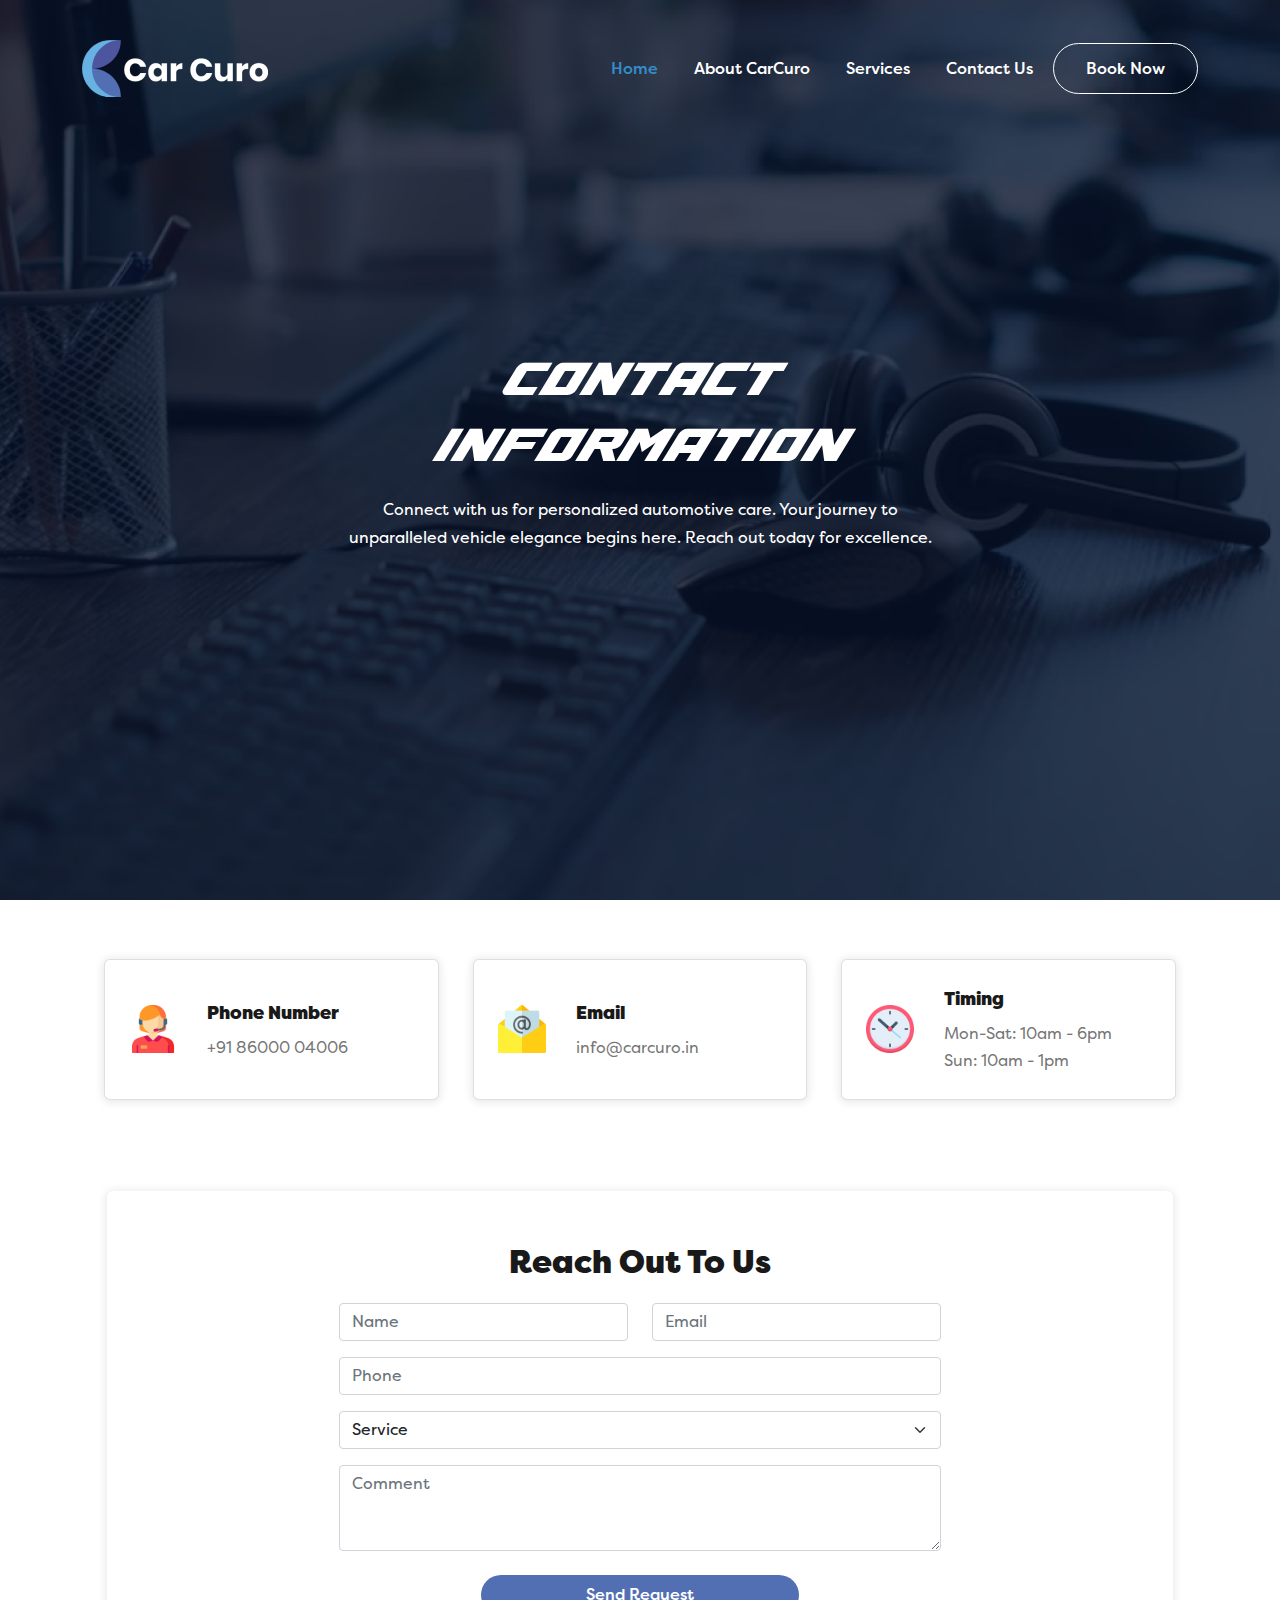
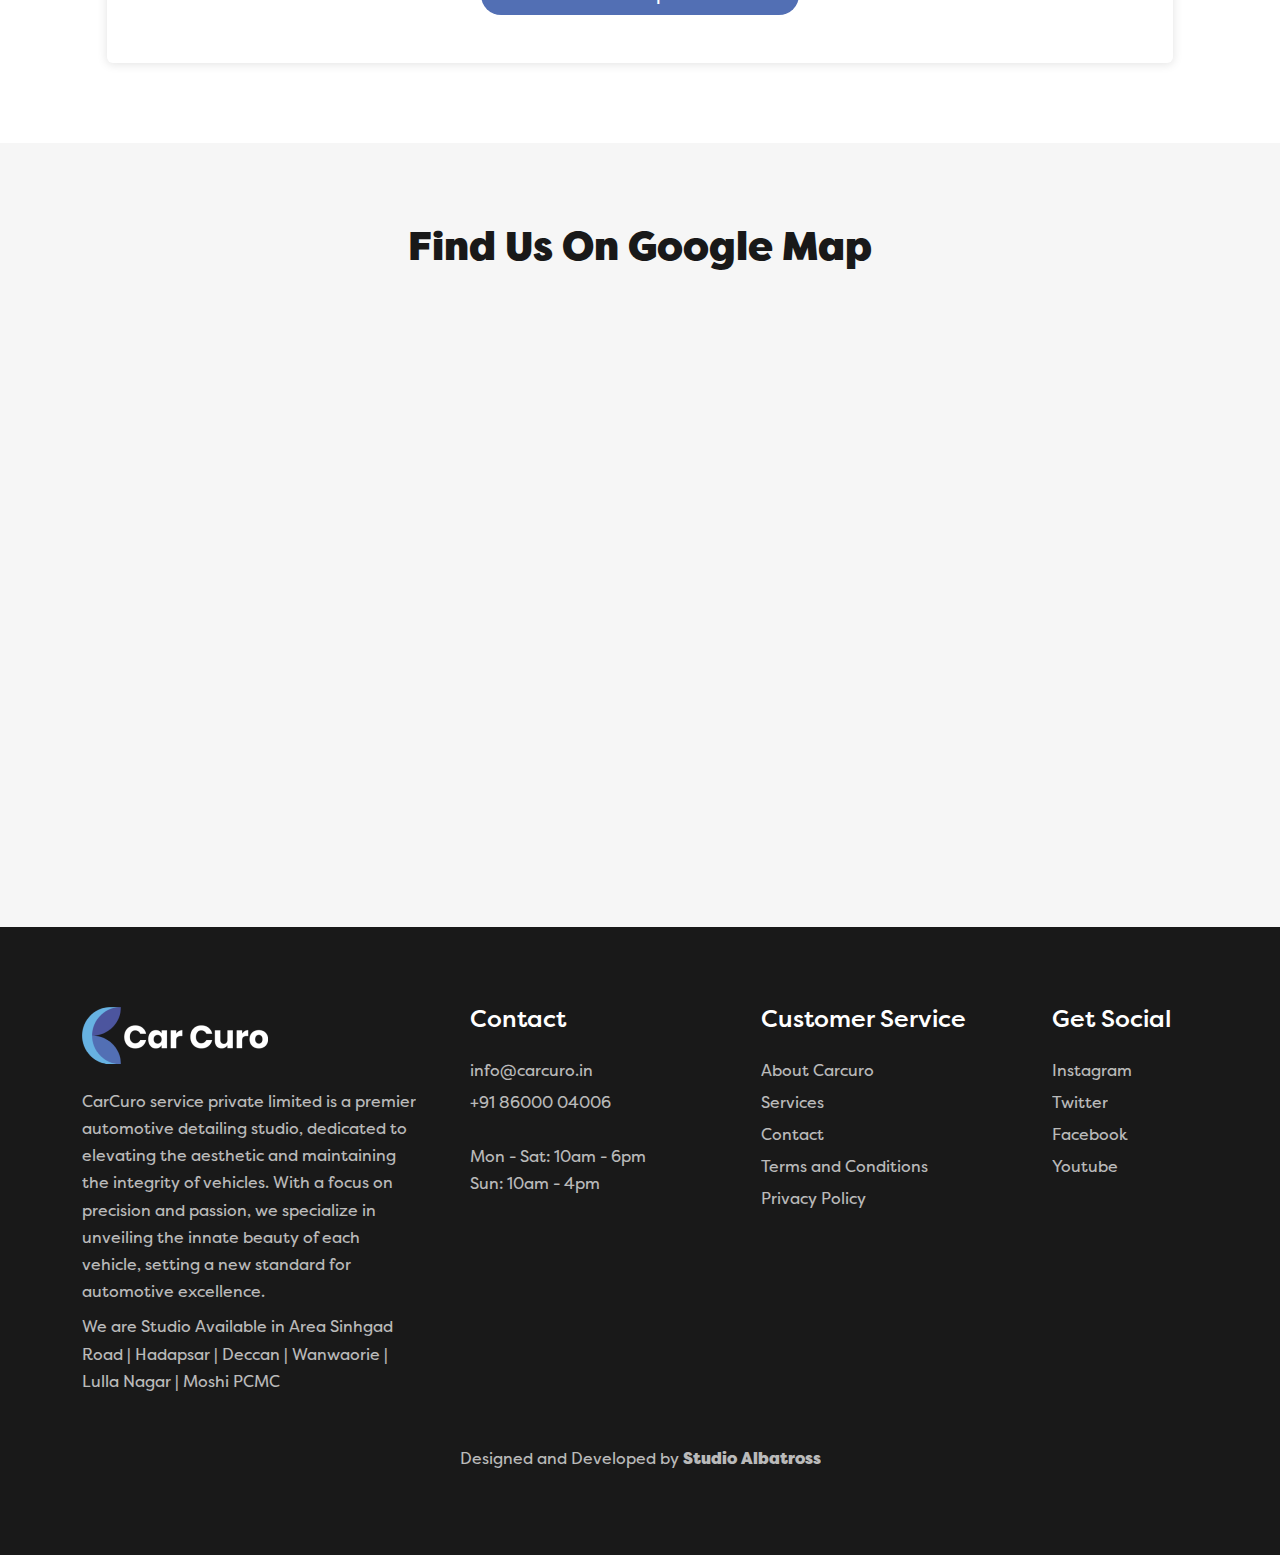
<file: contact.html>
<!DOCTYPE html>
<html lang="en">

<head>
  <meta charset="UTF-8">
  <meta http-equiv="X-UA-Compatible" content="IE=edge">
  <meta name="viewport" content="width=device-width, initial-scale=1.0">
  <title>CarCuro</title>

  <!--Icons-->
  <link rel="apple-touch-icon" sizes="180x180" href="assets/img/favicon/Carcuro-Fevicon.png">
  <link rel="apple-touch-icon-precomposed" sizes="180x180" href="assets/img/favicon/Carcuro-Fevicon.png">
  <link rel="icon" type="image/png" sizes="32x32" href="assets/img/favicon/Carcuro-Fevicon.png">
  <link rel="icon" type="image/png" sizes="192x192" href="assets/img/favicon/Carcuro-Fevicon.png">
  <link rel="icon" type="image/png" sizes="16x16" href="assets/img/favicon/Carcuro-Fevicon.png">

  <link rel="mask-icon" href="assets/img/favicon/Carcuro-Fevicon.png">
  <meta name="msapplication-TileColor" content="#ffffff">
  <meta name="msapplication-TileImage" content="assets/img/favicon/Carcuro-Fevicon.png">
  <meta name="theme-color" content="#ffffff">

  <link rel="icon" type="image/x-icon" href="assets/img/favicon/Carcuro-Fevicon.png">

  <!-- HTML Meta Tags -->
  <meta name="description" content="CarCuro is a premier automotive detailing studio, dedicated to elevating the aesthetic and
    maintaining the integrity of vehicles. With a focus on precision and passion, we specialize in unveiling the
    innate beauty of each vehicle, setting a new standard for automotive excellence.">

  <!-- Facebook Meta Tags -->
  <meta property="og:url" content="https://carcuro.in/">
  <meta property="og:type" content="website">
  <meta property="og:title" content="CarCuro">
  <meta property="og:description" content="CarCuro is a premier automotive detailing studio, dedicated to elevating the aesthetic and
    maintaining the integrity of vehicles. With a focus on precision and passion, we specialize in unveiling the
    innate beauty of each vehicle, setting a new standard for automotive excellence.">
  <meta property="og:image" content="https://carcuro.in/assets/img/carcuro_black_logo.jpg">
  <meta property="og:image:secure_url" content="https://carcuro.in/assets/img/carcuro_black_logo.jpg" />
  <meta property="og:image:type" content="image/jpg" />
  <meta property="og:image:alt" content="website image" />

  <!-- Twitter Meta Tags -->
  <meta name="twitter:card" content="summary_large_image">
  <meta property="twitter:domain" content="https://carcuro.in/">
  <meta property="twitter:url" content="https://carcuro.in/">
  <meta name="twitter:title" content="CarCuro">
  <meta name="twitter:description" content="CarCuro is a premier automotive detailing studio, dedicated to elevating the aesthetic and
    maintaining the integrity of vehicles. With a focus on precision and passion, we specialize in unveiling the
    innate beauty of each vehicle, setting a new standard for automotive excellence.">
  <meta name="twitter:image" content="https://carcuro.in/assets/img/carcuro_black_logo.jpg">

  <!-- Meta Tags-->



  <!-- CSS References -->
  <link rel=" stylesheet " href="assets/css/bootstrap.min.css " />
  <link rel="stylesheet " href="assets/plugins/scroll_animation/scroll-animation.css" />
  <link rel="stylesheet " href="assets/css/common.css " />
  <link rel="stylesheet " href="assets/css/home.css " />
  <link rel="stylesheet " href="assets/css/header.css " />
  <link rel="stylesheet " href="assets/css/footer.css " />
  <link rel="stylesheet " href="assets/css/contact.css " />


  <!-- JS References -->
  <script src="assets/js/jquery.js "></script>

  <!-- Font References -->
  <link rel="preconnect" href="https://fonts.googleapis.com">
  <link rel="preconnect" href="https://fonts.gstatic.com" crossorigin>
  <link href="https://fonts.googleapis.com/css2?family=REM:wght@100;200;300;400;500;600;700;800;900&display=swap"
    rel="stylesheet">



  <!-- Icons References -->
  <link href='https://unpkg.com/boxicons@2.1.2/css/boxicons.min.css' rel='stylesheet'>
  <link rel="shortcut icon" href="assets/images/favicon.png" type="image/x-icon" />
</head>

<body>
  <!--Header Starts-->
  <!-- <div include="header.html"></div> -->
  <header class="header">
    <div class="container d-flex justify-content-between align-items-center">
      <div>
        <a href="index.html" id="logo">
          <img src="assets/img/CarCuro Logo Light.png" alt="CarCuro Logo" />
        </a>
      </div>
      <div>
        <div class="navigationHolder">
          <ul class="navigation list-unstyled">
            <li>
              <a href="./" class="active">Home</a>
            </li>
            <li>
              <a href="./#about">About CarCuro</a>
            </li>
            <!-- <li>
                <a href="#soon">Products</a>
              </li> -->
            <li>
              <a href="./#service">Services</a>
            </li>
            <li>
              <a href="contact">Contact Us</a>
            </li>
            <li>
              <a class="btn-inverse" href="#cont-form">Book Now</a>
            </li>
          </ul>
        </div>
        <div class="mobile-navbar-btn">
          <i class='bx bx-menu bx-md mobile-nav-icon' name="menu-outline"></i>
          <i class='bx bx-menu-alt-right bx-md mobile-nav-icon' name="close-outline"></i>
        </div>
      </div>
    </div>
  </header>
  <!--Header Ends-->

  <!-- Banner Section Starts -->
  <section id="hero">

    <div
      class="container banner-content banner-content-contact d-flex justify-content-center align-items-center flex-column col-md-6">

      <h1 class="heading text-center">
        <span><i>Contact information</i></span>
      </h1>
      <p class="mt-3 text-center">Connect with us for personalized automotive care. Your journey to unparalleled vehicle
        elegance begins here. Reach out today for excellence.</p>

    </div>

  </section>
  <!-- Banner Section Ends -->

  <!--Contact Cards Section Starts-->
  <section id="con-cards" class="mt-5">
    <div class="container d-flex justify-content-evenly align-items-stretch flex-wrap">
      <!-- <div class="row">

        <div class="col-md-4">
          <div class="card">
            <a href="tel:+91 86000 04006">
              <div class="row d-flex justify-content-center align-items-center g-5">
                <div class="col-md-2">
                  <div class="card-img">
                    <img src="assets/img/Contact/customer-service.png" alt="icon" />
                  </div>
                </div>
                <div class="col-md-10">
                  <div class="card-details">
                    <h6>Phone Number</h6>
                    <p class="mt-2">+91 86000 04006</p>
                  </div>
                </div>
              </div>
            </a>
          </div>
        </div>

        <div class="col-md-4">
          <div class="card">
            <a href="mailto:info@carcuro.in">
              <div class="row d-flex justify-content-center align-items-center">
                <div class="col-md-2">
                  <div class="card-img">
                    <img src="assets/img/Contact/email.png" alt="icon" />
                  </div>
                </div>
                <div class="col-md-10">
                  <div class="card-details">
                    <h6>Email</h6>
                    <p class="mt-2">info@carcuro.in</p>
                  </div>
                </div>
              </div>
            </a>
          </div>
        </div>

        <div class="col-md-4">
          <div class="card">
            <a href="mailto:info@carcuro.in">
              <div class="row d-flex justify-content-center align-items-center">
                <div class="col-md-2">
                  <div class="card-img">
                    <img src="assets/img/Contact/clock 1.png" alt="icon" />
                  </div>
                </div>
                <div class="col-md-10">
                  <div class="card-details">
                    <h6>Timing</h6>
                    <p class="mt-2">Mon-Sat: 10am - 6pm</p>
                    <p>Sun: 10am - 1pm</p>
                  </div>
                </div>
              </div>
            </a>
          </div>
        </div>


      </div> -->
      <div class="card d-flex align-items-start justify-content-center">
        <a href="tel:+91 86000 04006">
          <div class="d-flex align-items-center">
            <div class="card-img">
              <img src="assets/img/Contact/customer-service.svg" alt="icon" />
            </div>

            <div class="card-details">
              <h6>Phone Number</h6>
              <p class="mt-1">+91 86000 04006</p>
            </div>
          </div>
        </a>
      </div>
      <div class="card d-flex align-items-start justify-content-center">
        <a href="mailto:info@carcuro.in">
          <div class="d-flex align-items-center">
            <div class="card-img">
              <img src="assets/img/Contact/email.svg" alt="icon" />
            </div>

            <div class="card-details">
              <h6>Email</h6>
              <p class="mt-1">info@carcuro.in</p>
            </div>
          </div>
        </a>
      </div>
      <div class="card d-flex align-items-start justify-content-center">

        <div class="d-flex align-items-center">
          <div class="card-img">
            <img src="assets/img/Contact/clock 1.svg" alt="icon" />
          </div>

          <div class="card-details">
            <h6>Timing</h6>
            <p class="mt-1">Mon-Sat: 10am - 6pm</p>
            <p>Sun: 10am - 1pm</p>
          </div>
        </div>

      </div>
    </div>
  </section>
  <!--Contact Cards Section Ends-->

  <!--Reach Out Section Starts-->
  <section id="cont-form" class="page-section">
    <div class="container form-contain col-md-10">
      <div class="form_section">
        <div class="container">
          <h4 class="text-center">Reach Out To Us</h4>

          <form name="contact" method="post" action="contact-handler.php">
            <div class="form-group">
              <div class="row gy-3">
                <div class="col-md-6">
                  <input type="text" class="form-control" id="name" placeholder="Name" name="name" required>
                </div>
                <div class="col-md-6">
                  <input type="email" class="form-control" id="email" placeholder="Email" name="email" required>
                </div>


              </div>
            </div>
            <div class="form-group">
              <input type="tel" class="form-control" id="number" placeholder="Phone" name="phone" required>
            </div>
            <div class="form-group">
              <select class="form-select" name="service" required>
                <option disabled selected>Service</option>
                <option value="Deep Cleaning">Deep Cleaning</option>
                <option value="Polymer Coating">Polymer Coating</option>
                <option value="Ceramic Coating">Ceramic Coating</option>
                <option value="Print Protection Film (PPF)">Print Protection Film (PPF)</option>
                <option value="Sun Control Filming">Sun Control Filming</option>
                <option value="Accessories">Accessories</option>
              </select>
            </div>
            <div class="form-group">
              <textarea class="form-control" rows="3" name="comment" placeholder="Comment"></textarea>
            </div>
            <div class="d-flex justify-content-center mt-4">
              <button type="submit" name="submit" class="btn-primary send-button">Send Request</button>
            </div>
          </form>
        </div>
      </div>
    </div>
  </section>
  <!--Reach Out Section Ends-->

  <!--Map Location Starts-->
  <section id="map" class="page-section">
    <div class="container col-md-10">
      <div class="d-flex justify-content-center align-items-center flex-column">
        <h4 class="text-center">Find Us On Google Map</h4>

        <!-- <iframe src="https://www.google.com/maps/d/embed?mid=1pXzFAbvmeOv_F4uGMRAkJ4SIIjxDadA&hl=en&ehbc=2E312F"
          width="100%" height="480" style="border:0;" allowfullscreen="" loading="lazy"
          referrerpolicy="no-referrer-when-downgrade" class="mt-5 mb-5"></iframe> -->
        <iframe src="https://www.google.com/maps/d/u/0/embed?mid=1pXzFAbvmeOv_F4uGMRAkJ4SIIjxDadA&ehbc=2E312F&noprof=1"
          width="100%" height="480" style="border:0;" allowfullscreen="" loading="lazy"
          referrerpolicy="no-referrer-when-downgrade" class="mt-5 mb-5"></iframe>
      </div>
    </div>
  </section>
  <!--Map Location Ends-->

  <!--Footer Starts-->

  <div include="footer.html"></div>
  <!--Footer Ends-->


  <!-- JS References -->
  <script src="assets/js/bootstrap.min.js "></script>
  <script src="assets/plugins/scroll_animation/scroll-animation.js"></script>
  <script src="assets/js/common.js"></script>
  <script src="assets/js/header.js"></script>


</body>

</html>
</file>
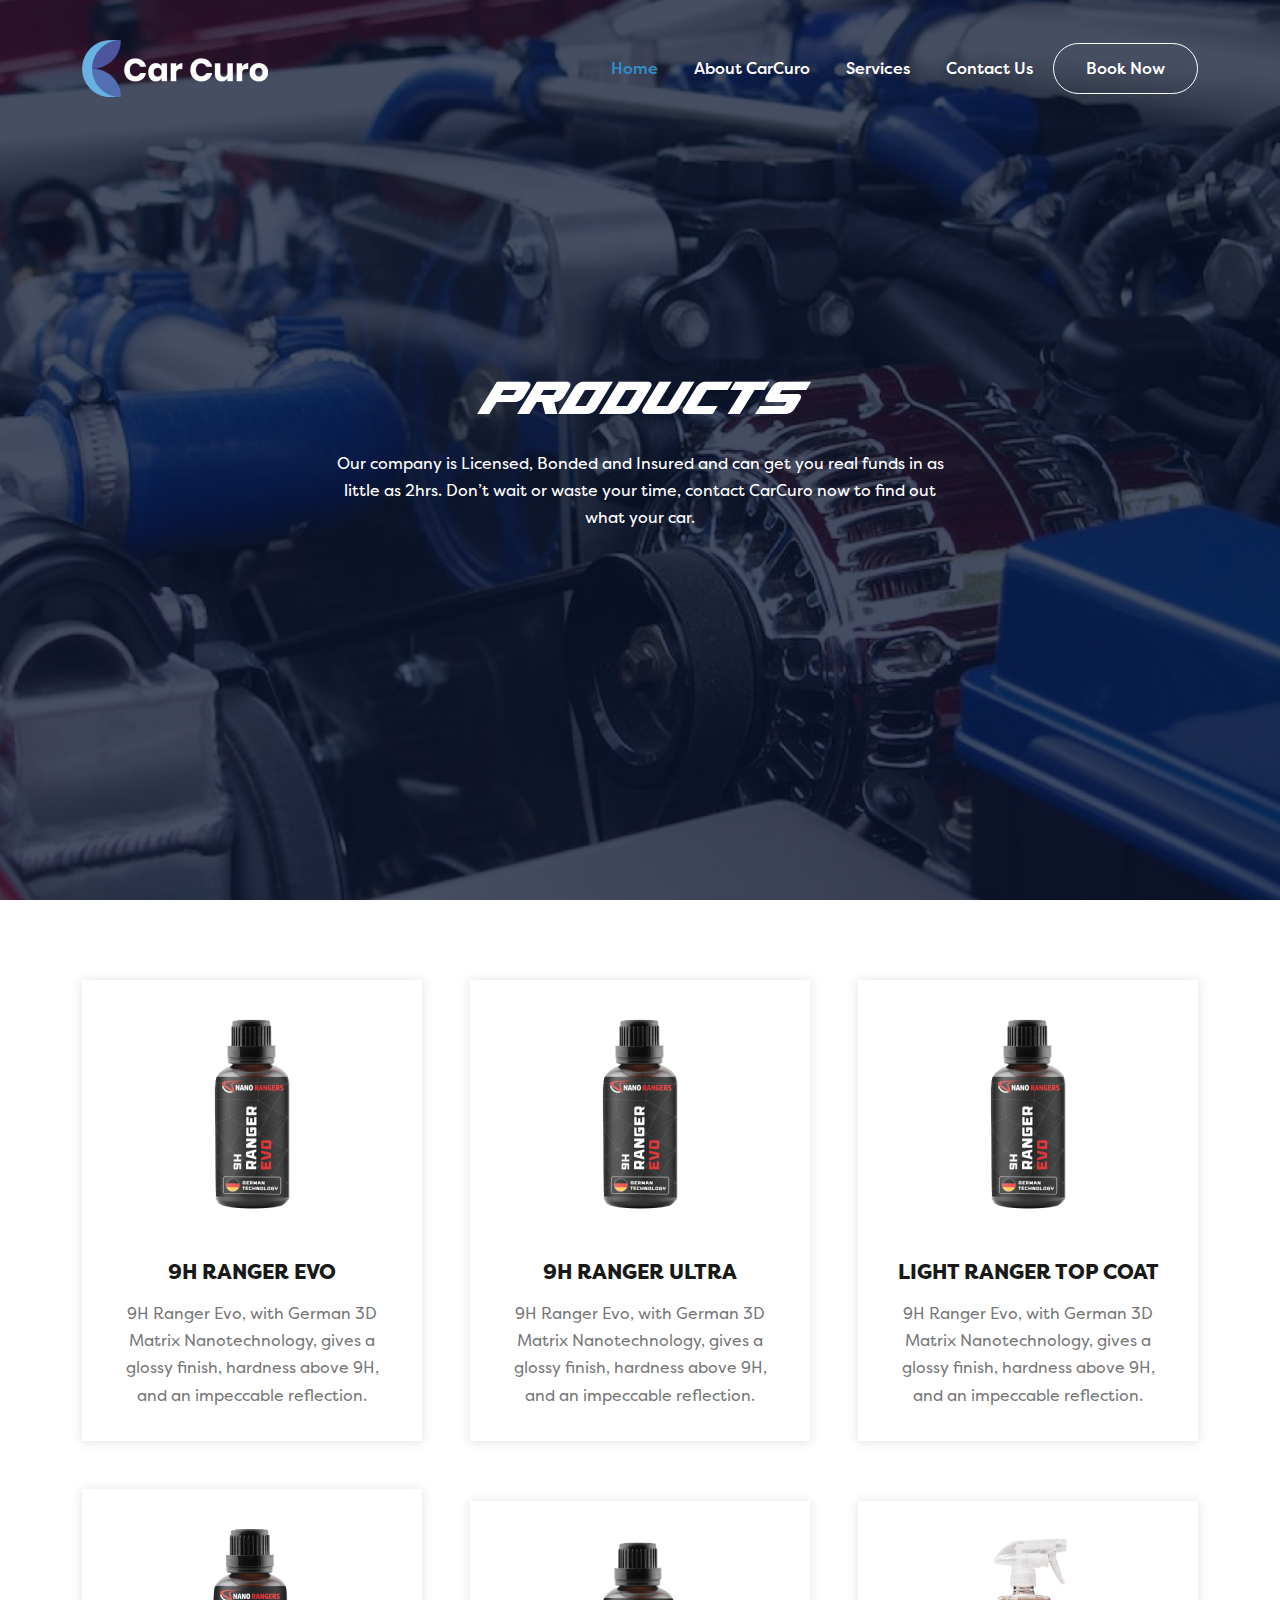
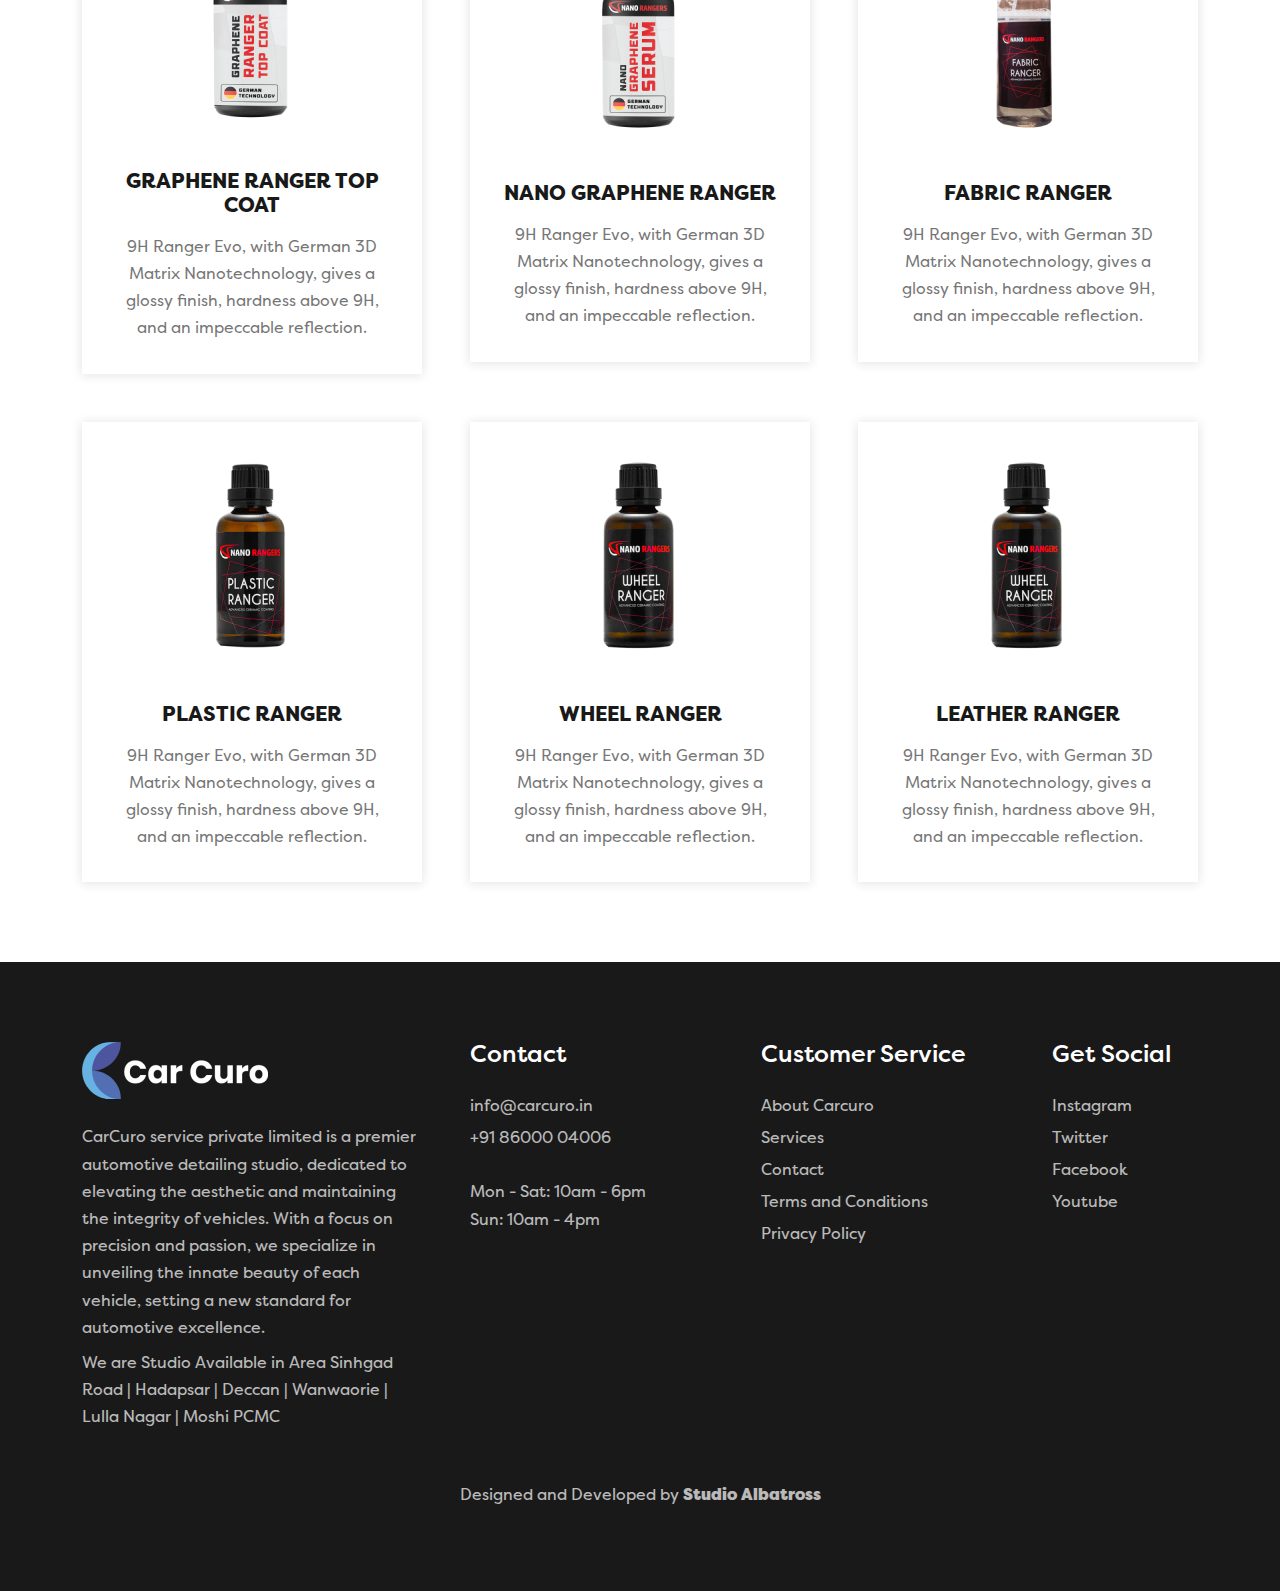
<file: products.html>
<!DOCTYPE html>
<html lang="en">

<head>
  <meta charset="UTF-8">
  <meta http-equiv="X-UA-Compatible" content="IE=edge">
  <meta name="viewport" content="width=device-width, initial-scale=1.0">
  <title>CarCuro</title>

  <!--Icons-->
  <link rel="apple-touch-icon" sizes="180x180" href="assets/img/favicon/Carcuro-Fevicon.png">
  <link rel="apple-touch-icon-precomposed" sizes="180x180" href="assets/img/favicon/Carcuro-Fevicon.png">
  <link rel="icon" type="image/png" sizes="32x32" href="assets/img/favicon/Carcuro-Fevicon.png">
  <link rel="icon" type="image/png" sizes="192x192" href="assets/img/favicon/Carcuro-Fevicon.png">
  <link rel="icon" type="image/png" sizes="16x16" href="assets/img/favicon/Carcuro-Fevicon.png">

  <link rel="mask-icon" href="assets/img/favicon/Carcuro-Fevicon.png">
  <meta name="msapplication-TileColor" content="#ffffff">
  <meta name="msapplication-TileImage" content="assets/img/favicon/Carcuro-Fevicon.png">
  <meta name="theme-color" content="#ffffff">

  <link rel="icon" type="image/x-icon" href="assets/img/favicon/Carcuro-Fevicon.png">

  <!-- HTML Meta Tags -->
  <meta name="description" content="CarCuro is a premier automotive detailing studio, dedicated to elevating the aesthetic and
    maintaining the integrity of vehicles. With a focus on precision and passion, we specialize in unveiling the
    innate beauty of each vehicle, setting a new standard for automotive excellence.">

  <!-- Facebook Meta Tags -->
  <meta property="og:url" content="https://carcuro.in/">
  <meta property="og:type" content="website">
  <meta property="og:title" content="CarCuro">
  <meta property="og:description" content="CarCuro is a premier automotive detailing studio, dedicated to elevating the aesthetic and
    maintaining the integrity of vehicles. With a focus on precision and passion, we specialize in unveiling the
    innate beauty of each vehicle, setting a new standard for automotive excellence.">
  <meta property="og:image" content="https://carcuro.in/assets/img/carcuro_black_logo.jpg">
  <meta property="og:image:secure_url" content="https://carcuro.in/assets/img/carcuro_black_logo.jpg" />
  <meta property="og:image:type" content="image/jpg" />
  <meta property="og:image:alt" content="website image" />

  <!-- Twitter Meta Tags -->
  <meta name="twitter:card" content="summary_large_image">
  <meta property="twitter:domain" content="https://carcuro.in/">
  <meta property="twitter:url" content="https://carcuro.in/">
  <meta name="twitter:title" content="CarCuro">
  <meta name="twitter:description" content="CarCuro is a premier automotive detailing studio, dedicated to elevating the aesthetic and
    maintaining the integrity of vehicles. With a focus on precision and passion, we specialize in unveiling the
    innate beauty of each vehicle, setting a new standard for automotive excellence.">
  <meta name="twitter:image" content="https://carcuro.in/assets/img/carcuro_black_logo.jpg">

  <!-- Meta Tags-->



  <!-- CSS References -->
  <link rel=" stylesheet " href="assets/css/bootstrap.min.css " />
  <link rel="stylesheet " href="assets/plugins/scroll_animation/scroll-animation.css" />
  <link rel="stylesheet " href="assets/css/common.css " />
  <link rel="stylesheet " href="assets/css/home.css " />
  <link rel="stylesheet " href="assets/css/header.css " />
  <link rel="stylesheet " href="assets/css/footer.css " />
  <link rel="stylesheet " href="assets/css/products.css " />


  <!-- JS References -->
  <script src="assets/js/jquery.js "></script>

  <!-- Font References -->
  <link rel="preconnect" href="https://fonts.googleapis.com">
  <link rel="preconnect" href="https://fonts.gstatic.com" crossorigin>
  <link href="https://fonts.googleapis.com/css2?family=REM:wght@100;200;300;400;500;600;700;800;900&display=swap"
    rel="stylesheet">



  <!-- Icons References -->
  <link href='https://unpkg.com/boxicons@2.1.2/css/boxicons.min.css' rel='stylesheet'>
  <link rel="shortcut icon" href="assets/images/favicon.png" type="image/x-icon" />
</head>

<body>
  <!--Header Starts-->
  <!-- <div include="header.html"></div> -->
  <header class="header">
    <div class="container d-flex justify-content-between align-items-center">
      <div>
        <a href="index.html" id="logo">
          <img src="assets/img/CarCuro Logo Light.png" alt="CarCuro Logo" />
        </a>
      </div>
      <div>
        <div class="navigationHolder">
          <ul class="navigation list-unstyled">
            <li>
              <a href="./" class="active">Home</a>
            </li>
            <li>
              <a href="./#about">About CarCuro</a>
            </li>
            <!-- <li>
                <a href="#soon">Products</a>
              </li> -->
            <li>
              <a href="./#service">Services</a>
            </li>
            <li>
              <a href="contact">Contact Us</a>
            </li>
            <li>
              <a class="btn-inverse" href="#cont-form">Book Now</a>
            </li>
          </ul>
        </div>
        <div class="mobile-navbar-btn">
          <i class='bx bx-menu bx-md mobile-nav-icon' name="menu-outline"></i>
          <i class='bx bx-menu-alt-right bx-md mobile-nav-icon' name="close-outline"></i>
        </div>
      </div>
    </div>
  </header>
  <!--Header Ends-->

  <!-- Banner Section Starts -->
  <section id="hero">

    <div
      class="container banner-content banner-content-product d-flex justify-content-center align-items-center flex-column col-md-6">

      <h1 class="heading text-center">
        <span><i>PRODUCTS</i></span>
      </h1>
      <p class="mt-3 text-center">Our company is Licensed, Bonded and Insured and can get you real funds in as little as
        2hrs. Don’t wait or waste your time, contact CarCuro now to find out what your car.</p>

    </div>

  </section>
  <!-- Banner Section Ends -->

  <!--Product Section Starts-->
  <section id="product" class="page-section">
    <div class="container">
      <div class="row d-flex justify-content-center align-items-center g-5">
        <div class="col-md-4">
          <div class="pro-card text-center">
            <img src="assets/img/Product/image 19.png" alt="Product Image">
            <h4 class="mt-5">9H RANGER EVO</h4>
            <p class="mt-3">9H Ranger Evo, with German 3D Matrix Nanotechnology, gives a glossy finish, hardness above
              9H, and an
              impeccable reflection.</p>
          </div>
        </div>
        <div class="col-md-4">
          <div class="pro-card text-center">
            <img src="assets/img/Product/image 19.png" alt="Product Image">
            <h4 class="mt-5">9H RANGER ULTRA</h4>
            <p class="mt-3">9H Ranger Evo, with German 3D Matrix Nanotechnology, gives a glossy finish, hardness above
              9H, and an
              impeccable reflection.</p>
          </div>
        </div>
        <div class="col-md-4">
          <div class="pro-card text-center">
            <img src="assets/img/Product/image 19.png" alt="Product Image">
            <h4 class="mt-5">LIGHT RANGER TOP COAT</h4>
            <p class="mt-3">9H Ranger Evo, with German 3D Matrix Nanotechnology, gives a glossy finish, hardness above
              9H, and an
              impeccable reflection.</p>
          </div>
        </div>
        <div class="col-md-4">
          <div class="pro-card text-center">
            <img src="assets/img/Product/image 20.png" alt="Product Image">
            <h4 class="mt-5">GRAPHENE RANGER TOP COAT</h4>
            <p class="mt-3">9H Ranger Evo, with German 3D Matrix Nanotechnology, gives a glossy finish, hardness above
              9H, and an
              impeccable reflection.</p>
          </div>
        </div>
        <div class="col-md-4">
          <div class="pro-card text-center">
            <img src="assets/img/Product/image 21.png" alt="Product Image">
            <h4 class="mt-5">NANO GRAPHENE RANGER</h4>
            <p class="mt-3">9H Ranger Evo, with German 3D Matrix Nanotechnology, gives a glossy finish, hardness above
              9H, and an
              impeccable reflection.</p>
          </div>
        </div>
        <div class="col-md-4">
          <div class="pro-card text-center">
            <img src="assets/img/Product/image 22.png" alt="Product Image">
            <h4 class="mt-5">FABRIC RANGER</h4>
            <p class="mt-3">9H Ranger Evo, with German 3D Matrix Nanotechnology, gives a glossy finish, hardness above
              9H, and an
              impeccable reflection.</p>
          </div>
        </div>
        <div class="col-md-4">
          <div class="pro-card text-center">
            <img src="assets/img/Product/image 23.png" alt="Product Image">
            <h4 class="mt-5">PLASTIC RANGER</h4>
            <p class="mt-3">9H Ranger Evo, with German 3D Matrix Nanotechnology, gives a glossy finish, hardness above
              9H, and an
              impeccable reflection.</p>
          </div>
        </div>
        <div class="col-md-4">
          <div class="pro-card text-center">
            <img src="assets/img/Product/image 24.png" alt="Product Image">
            <h4 class="mt-5">WHEEL RANGER</h4>
            <p class="mt-3">9H Ranger Evo, with German 3D Matrix Nanotechnology, gives a glossy finish, hardness above
              9H, and an
              impeccable reflection.</p>
          </div>
        </div>
        <div class="col-md-4">
          <div class="pro-card text-center">
            <img src="assets/img/Product/image 24.png" alt="Product Image">
            <h4 class="mt-5">LEATHER RANGER</h4>
            <p class="mt-3">9H Ranger Evo, with German 3D Matrix Nanotechnology, gives a glossy finish, hardness above
              9H, and an
              impeccable reflection.</p>
          </div>
        </div>
      </div>
    </div>
  </section>
  <!--Product Section Ends-->


  <!--Footer Starts-->

  <div include="footer.html"></div>
  <!--Footer Ends-->


  <!-- JS References -->
  <script src="assets/js/bootstrap.min.js "></script>
  <script src="assets/plugins/scroll_animation/scroll-animation.js"></script>
  <script src="assets/js/common.js"></script>
  <script src="assets/js/header.js"></script>

</body>

</html>
</file>
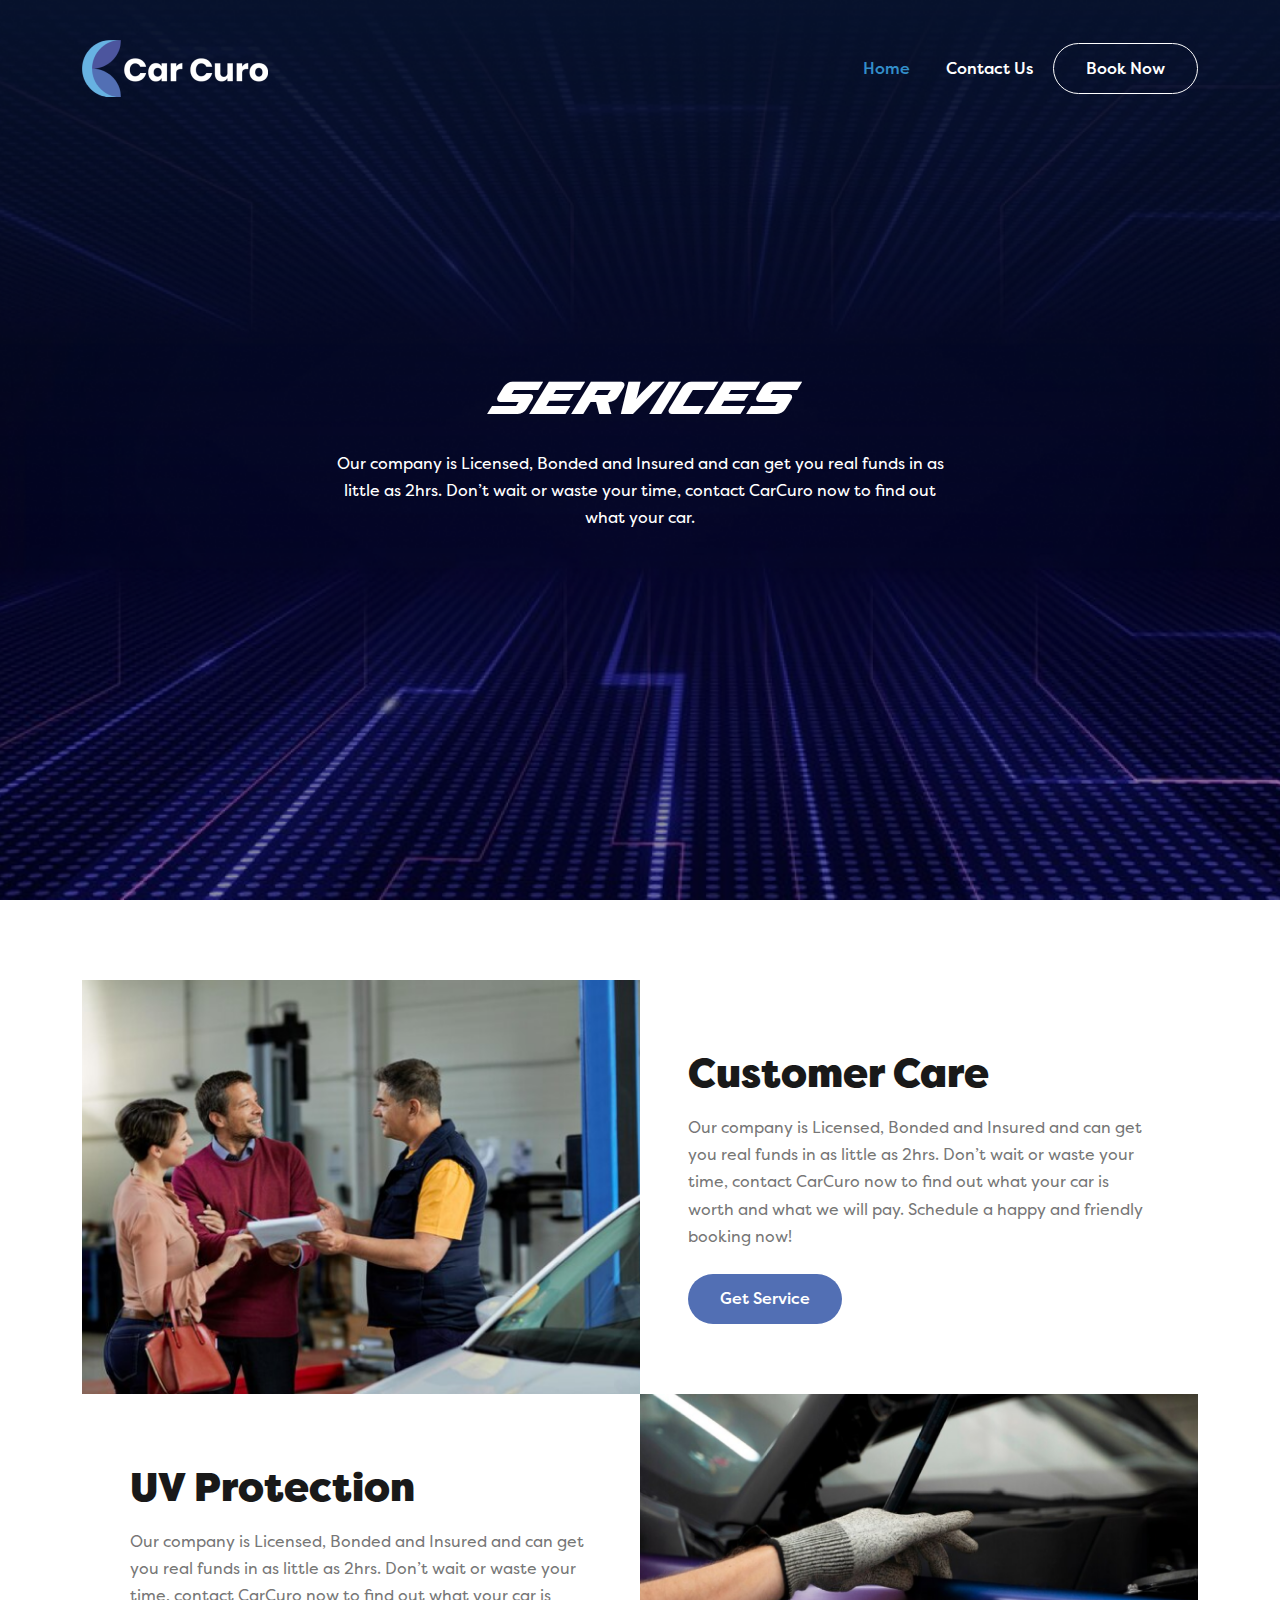
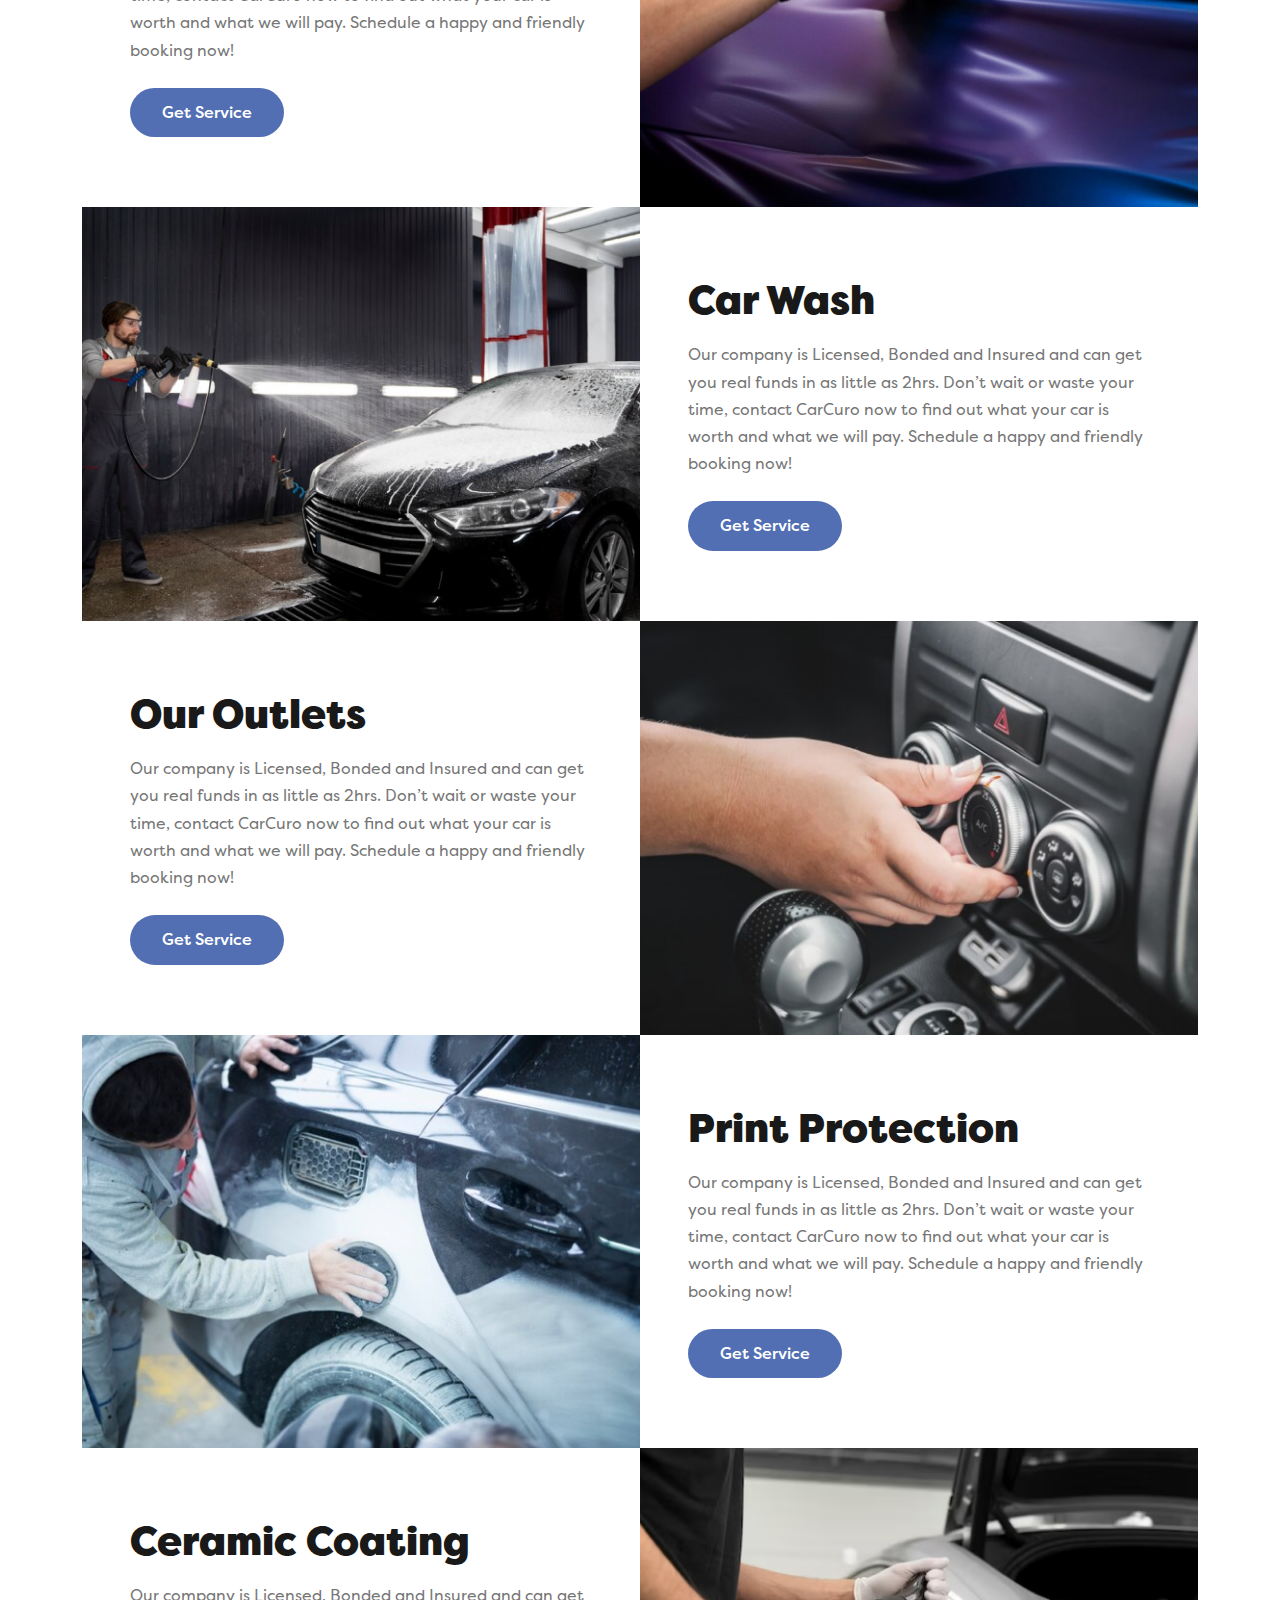
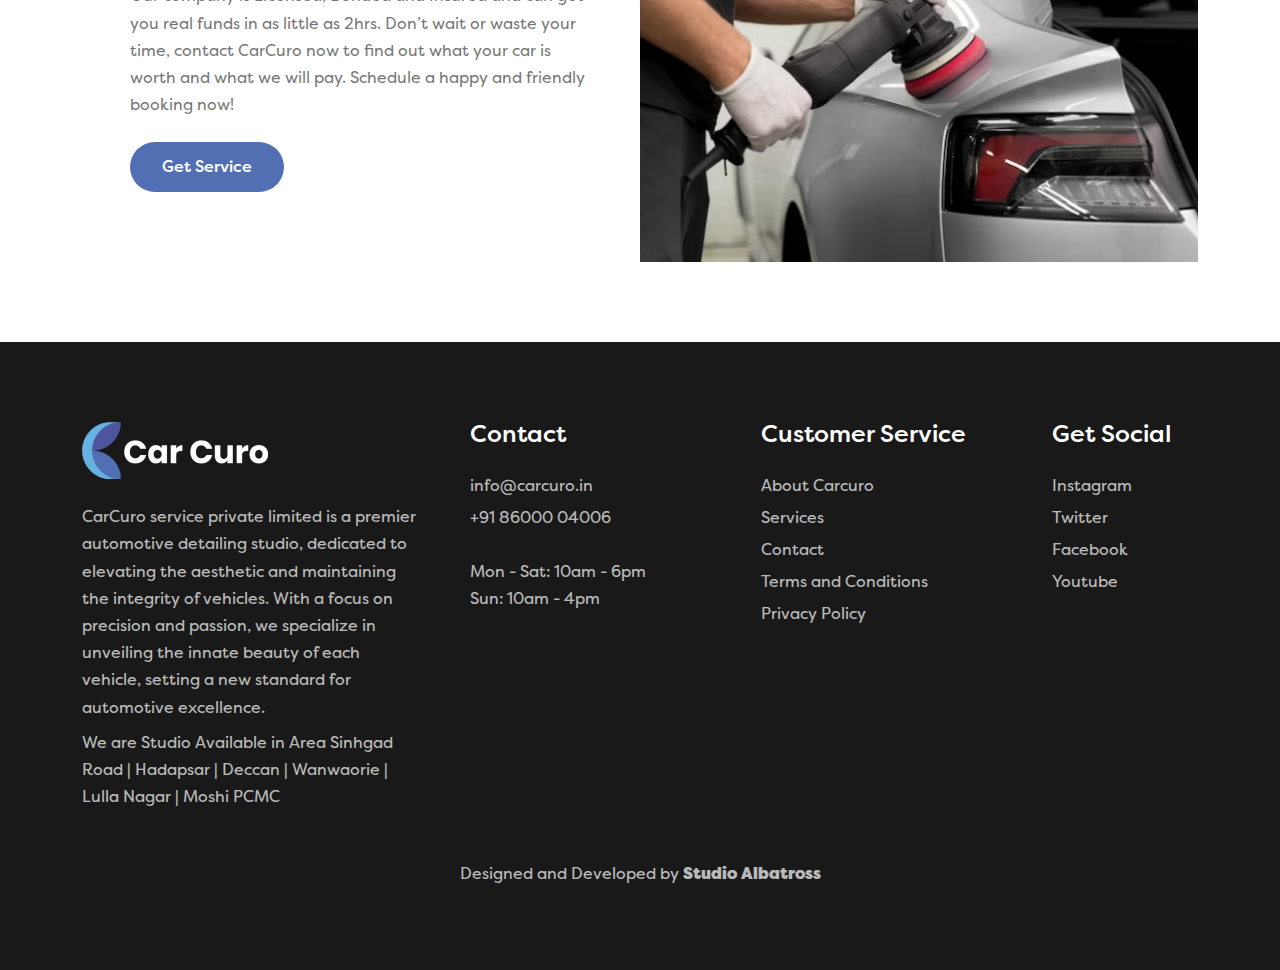
<file: services.html>
<!DOCTYPE html>
<html lang="en">

<head>
  <meta charset="UTF-8">
  <meta http-equiv="X-UA-Compatible" content="IE=edge">
  <meta name="viewport" content="width=device-width, initial-scale=1.0">
  <title>CarCuro</title>

  <!--Icons-->
  <link rel="apple-touch-icon" sizes="180x180" href="assets/img/favicon/Carcuro-Fevicon.png">
  <link rel="apple-touch-icon-precomposed" sizes="180x180" href="assets/img/favicon/Carcuro-Fevicon.png">
  <link rel="icon" type="image/png" sizes="32x32" href="assets/img/favicon/Carcuro-Fevicon.png">
  <link rel="icon" type="image/png" sizes="192x192" href="assets/img/favicon/Carcuro-Fevicon.png">
  <link rel="icon" type="image/png" sizes="16x16" href="assets/img/favicon/Carcuro-Fevicon.png">

  <link rel="mask-icon" href="assets/img/favicon/Carcuro-Fevicon.png">
  <meta name="msapplication-TileColor" content="#ffffff">
  <meta name="msapplication-TileImage" content="assets/img/favicon/Carcuro-Fevicon.png">
  <meta name="theme-color" content="#ffffff">

  <link rel="icon" type="image/x-icon" href="assets/img/favicon/Carcuro-Fevicon.png">

  <!-- HTML Meta Tags -->
  <meta name="description" content="CarCuro is a premier automotive detailing studio, dedicated to elevating the aesthetic and
    maintaining the integrity of vehicles. With a focus on precision and passion, we specialize in unveiling the
    innate beauty of each vehicle, setting a new standard for automotive excellence.">

  <!-- Facebook Meta Tags -->
  <meta property="og:url" content="https://carcuro.in/">
  <meta property="og:type" content="website">
  <meta property="og:title" content="CarCuro">
  <meta property="og:description" content="CarCuro is a premier automotive detailing studio, dedicated to elevating the aesthetic and
    maintaining the integrity of vehicles. With a focus on precision and passion, we specialize in unveiling the
    innate beauty of each vehicle, setting a new standard for automotive excellence.">
  <meta property="og:image" content="https://carcuro.in/assets/img/carcuro_black_logo.jpg">
  <meta property="og:image:secure_url" content="https://carcuro.in/assets/img/carcuro_black_logo.jpg" />
  <meta property="og:image:type" content="image/jpg" />
  <meta property="og:image:alt" content="website image" />

  <!-- Twitter Meta Tags -->
  <meta name="twitter:card" content="summary_large_image">
  <meta property="twitter:domain" content="https://carcuro.in/">
  <meta property="twitter:url" content="https://carcuro.in/">
  <meta name="twitter:title" content="CarCuro">
  <meta name="twitter:description" content="CarCuro is a premier automotive detailing studio, dedicated to elevating the aesthetic and
    maintaining the integrity of vehicles. With a focus on precision and passion, we specialize in unveiling the
    innate beauty of each vehicle, setting a new standard for automotive excellence.">
  <meta name="twitter:image" content="https://carcuro.in/assets/img/carcuro_black_logo.jpg">

  <!-- Meta Tags-->



  <!-- CSS References -->
  <link rel=" stylesheet " href="assets/css/bootstrap.min.css " />
  <link rel="stylesheet " href="assets/plugins/scroll_animation/scroll-animation.css" />
  <link rel="stylesheet " href="assets/css/common.css " />
  <link rel="stylesheet " href="assets/css/home.css " />
  <link rel="stylesheet " href="assets/css/header.css " />
  <link rel="stylesheet " href="assets/css/footer.css " />


  <!-- JS References -->
  <script src="assets/js/jquery.js "></script>

  <!-- Font References -->
  <link rel="preconnect" href="https://fonts.googleapis.com">
  <link rel="preconnect" href="https://fonts.gstatic.com" crossorigin>
  <link href="https://fonts.googleapis.com/css2?family=REM:wght@100;200;300;400;500;600;700;800;900&display=swap"
    rel="stylesheet">



  <!-- Icons References -->
  <link href='https://unpkg.com/boxicons@2.1.2/css/boxicons.min.css' rel='stylesheet'>
  <link rel="shortcut icon" href="assets/images/favicon.png" type="image/x-icon" />
</head>

<body>

  <!-- Banner Section Starts -->
  <section id="hero">
    <!--Header Starts-->
    <!-- <div include="header.html"></div> -->
    <header class="header">
      <div class="container d-flex justify-content-between align-items-center">
        <div>
          <a href="index.html" id="logo">
            <img src="assets/img/CarCuro Logo Light.png" alt="CarCuro Logo" />
          </a>
        </div>
        <div>
          <div class="navigationHolder">
            <ul class="navigation list-unstyled">
              <li>
                <a href="index.html" class="active">Home</a>
              </li>
              <!-- <li>
                <a href="index.html/#about">About CarCuro</a>
              </li>
              <li>
                <a href="#soon">Products</a>
              </li>
              <li>
                <a href="index.html/#service">Services</a>
              </li>-->
              <li>
                <a href="contact.html">Contact Us</a>
              </li>
              <li>
                <a class="btn-inverse" href="#cont-form">Book Now</a>
              </li>
            </ul>
          </div>
          <div class="mobile-navbar-btn">
            <i class='bx bx-menu bx-md mobile-nav-icon' name="menu-outline"></i>
            <i class='bx bx-menu-alt-right bx-md mobile-nav-icon' name="close-outline"></i>
          </div>
        </div>
      </div>
    </header>
    <!--Header Ends-->

    <div class="container banner-content banner-content-service col-md-6">

      <h1 class="heading text-center">
        <span><i>Services</i></span>
      </h1>
      <p class="mt-3 text-center">Our company is Licensed, Bonded and Insured and can get you real funds in as little as
        2hrs. Don’t wait or waste your time, contact CarCuro now to find out what your car.</p>

    </div>

  </section>
  <!-- Banner Section Ends -->

  <!--Alt Cards Info Section Starts -->

  <section id="alt-cards" class="page-section">
    <div class="container">
      <div class="row d-flex justify-content-between align-items-center m-0">
        <div class="col-md-6 p-0">
          <img src="assets/img/Service/Service 1.png" alt="about img" width="100%" />
        </div>
        <div class="col-md-6 p-5">
          <h4>Customer Care</h4>
          <p class="mt-3">Our company is Licensed, Bonded and Insured and can get you real funds in as little as 2hrs.
            Don’t wait or waste your time, contact CarCuro now to find out what your car is worth and what we will pay.
            Schedule a happy and friendly booking now!</p>
          <div class="bannerBtn-holder mt-4">
            <button type="button" class="btn-primary" data-bs-toggle="modal" data-bs-target="#querycard">Get
              Service</button>
          </div>
        </div>
      </div>

      <div class="row d-flex justify-content-between align-items-center m-0 reverse-row">
        <div class="col-md-6 p-5">
          <h4>UV Protection</h4>
          <p class="mt-3">Our company is Licensed, Bonded and Insured and can get you real funds in as little as 2hrs.
            Don’t wait or waste your time, contact CarCuro now to find out what your car is worth and what we will pay.
            Schedule a happy and friendly booking now!</p>
          <div class="bannerBtn-holder mt-4">
            <button type="button" class="btn-primary" data-bs-toggle="modal" data-bs-target="#querycard">Get
              Service</button>
          </div>
        </div>
        <div class="col-md-6 p-0">
          <img src="assets/img/Service/Service 2.png" alt="about img" width="100%" />
        </div>
      </div>

      <div class="row d-flex justify-content-between align-items-center m-0">
        <div class="col-md-6 p-0">
          <img src="assets/img/Service/Service 3.png" alt="about img" width="100%" />
        </div>
        <div class="col-md-6 p-5">
          <h4>Car Wash</h4>
          <p class="mt-3">Our company is Licensed, Bonded and Insured and can get you real funds in as little as 2hrs.
            Don’t wait or waste your time, contact CarCuro now to find out what your car is worth and what we will pay.
            Schedule a happy and friendly booking now!</p>
          <div class="bannerBtn-holder mt-4">
            <button type="button" class="btn-primary" data-bs-toggle="modal" data-bs-target="#querycard">Get
              Service</button>
          </div>
        </div>
      </div>

      <div class="row d-flex justify-content-between align-items-center m-0 reverse-row">
        <div class="col-md-6 p-5">
          <h4>Our Outlets</h4>
          <p class="mt-3">Our company is Licensed, Bonded and Insured and can get you real funds in as little as 2hrs.
            Don’t wait or waste your time, contact CarCuro now to find out what your car is worth and what we will pay.
            Schedule a happy and friendly booking now!</p>
          <div class="bannerBtn-holder mt-4">
            <button type="button" class="btn-primary" data-bs-toggle="modal" data-bs-target="#querycard">Get
              Service</button>
          </div>
        </div>
        <div class="col-md-6 p-0">
          <img src="assets/img/Service/Service 4.png" alt="about img" width="100%" />
        </div>
      </div>

      <div class="row d-flex justify-content-between align-items-center m-0">
        <div class="col-md-6 p-0">
          <img src="assets/img/Service/Service 5.png" alt="about img" width="100%" />
        </div>
        <div class="col-md-6 p-5">
          <h4>Print Protection</h4>
          <p class="mt-3">Our company is Licensed, Bonded and Insured and can get you real funds in as little as 2hrs.
            Don’t wait or waste your time, contact CarCuro now to find out what your car is worth and what we will pay.
            Schedule a happy and friendly booking now!</p>
          <div class="bannerBtn-holder mt-4">
            <button type="button" class="btn-primary" data-bs-toggle="modal" data-bs-target="#querycard">Get
              Service</button>
          </div>
        </div>
      </div>

      <div class="row d-flex justify-content-between align-items-center m-0 reverse-row">
        <div class="col-md-6 p-5">
          <h4>Ceramic Coating</h4>
          <p class="mt-3">Our company is Licensed, Bonded and Insured and can get you real funds in as little as 2hrs.
            Don’t wait or waste your time, contact CarCuro now to find out what your car is worth and what we will pay.
            Schedule a happy and friendly booking now!</p>
          <div class="bannerBtn-holder mt-4">
            <button type="button" class="btn-primary" data-bs-toggle="modal" data-bs-target="#querycard">Get
              Service</button>
          </div>
        </div>
        <div class="col-md-6 p-0">
          <img src="assets/img/Service/Service 6.png" alt="about img" width="100%" />
        </div>
      </div>
    </div>
  </section>

  <div class="modal fade" id="querycard" data-bs-backdrop="static" data-bs-keyboard="false" tabindex="-1"
    aria-labelledby="staticBackdropLabel" aria-hidden="true">
    <div class="modal-dialog modal-dialog-centered">
      <div class="modal-content">
        <!-- <div class="modal-header">
          <button type="button" class="btn-close" data-bs-dismiss="modal" aria-label="Close"></button>
        </div> -->
        <div class="modal-body">
          <img src="assets/img/Service/fi_x-circle.png" alt="close icon" data-bs-dismiss="modal"
            style="float: right; cursor: pointer;" />
          <div class="form_section">
            <div class="container">
              <h4 class="text-center">Reach Out To Us</h4>

              <form action="">
                <div class="form-group">
                  <input type="text" class="form-control" id="name" placeholder="Name">
                </div>
                <div class="form-group">
                  <input type="email" class="form-control" id="email" placeholder="Email">
                </div>
                <div class="form-group">
                  <select class="form-select">
                    <option disabled selected>Service</option>
                    <option value="Customer Care">Customer Care</option>
                    <option value="UV Protection">UV Protection</option>
                    <option value="Car Wash">Car Wash</option>
                    <option value="Print Protection">Print Protection</option>
                    <option value="Ceramic Coating">Ceramic Coating</option>
                  </select>
                </div>
                <div class="form-group">
                  <textarea class="form-control" rows="3" placeholder="Comment"></textarea>
                </div>
                <div class="d-flex justify-content-center mt-4">
                  <button type="submit" class="btn-primary send-button" style="width: 90%;">Send Request</button>
                </div>
              </form>
            </div>
          </div>
        </div>

      </div>
    </div>
  </div>

  <!--Alt Cards Info Section Ends -->


  <!--Footer Starts-->

  <div include="footer.html"></div>
  <!--Footer Ends-->


  <!-- JS References -->
  <script src="assets/js/bootstrap.min.js "></script>
  <script src="assets/plugins/scroll_animation/scroll-animation.js"></script>
  <script src="assets/js/common.js"></script>
  <script src="assets/js/header.js"></script>
</body>

</html>
</file>
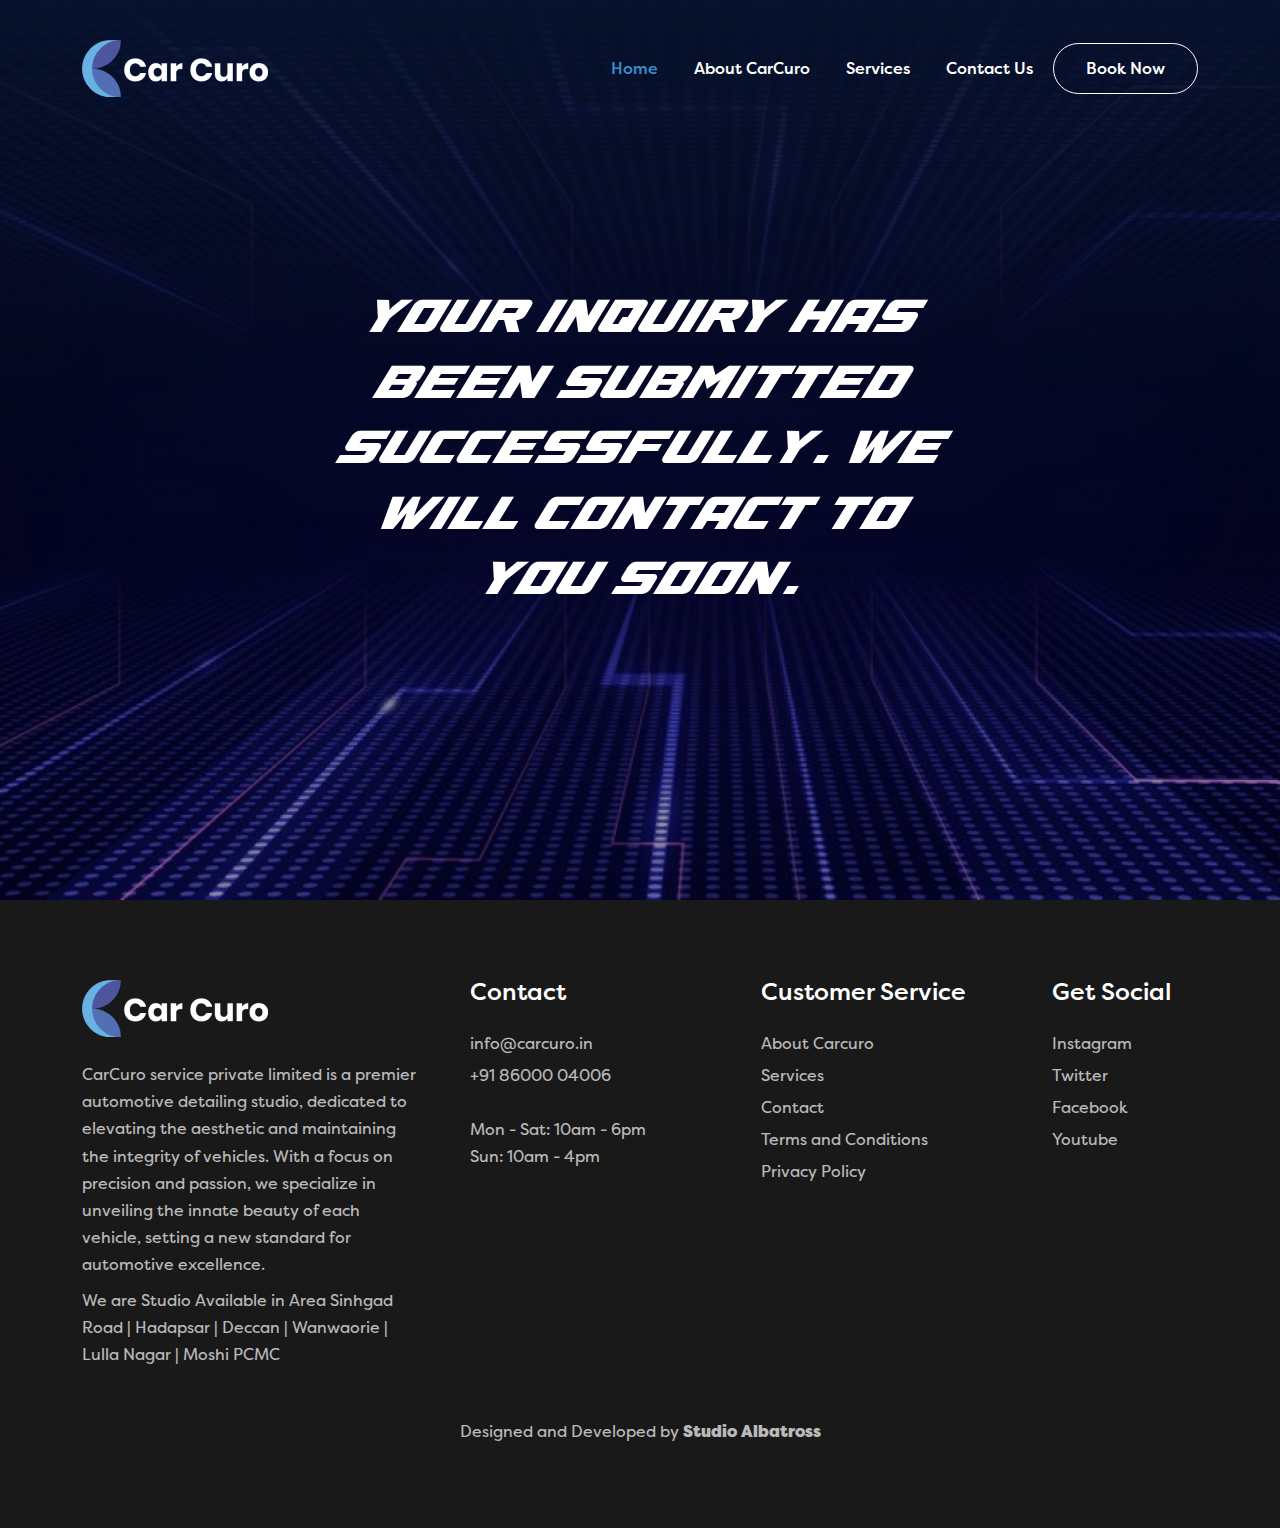
<file: thanks.html>
<!DOCTYPE html>
<html lang="en">

<head>
  <meta charset="UTF-8">
  <meta http-equiv="X-UA-Compatible" content="IE=edge">
  <meta name="viewport" content="width=device-width, initial-scale=1.0">
  <title>CarCuro</title>

  <!--Icons-->
  <link rel="apple-touch-icon" sizes="180x180" href="assets/img/favicon/Carcuro-Fevicon.png">
  <link rel="apple-touch-icon-precomposed" sizes="180x180" href="assets/img/favicon/Carcuro-Fevicon.png">
  <link rel="icon" type="image/png" sizes="32x32" href="assets/img/favicon/Carcuro-Fevicon.png">
  <link rel="icon" type="image/png" sizes="192x192" href="assets/img/favicon/Carcuro-Fevicon.png">
  <link rel="icon" type="image/png" sizes="16x16" href="assets/img/favicon/Carcuro-Fevicon.png">

  <link rel="mask-icon" href="assets/img/favicon/Carcuro-Fevicon.png">
  <meta name="msapplication-TileColor" content="#ffffff">
  <meta name="msapplication-TileImage" content="assets/img/favicon/Carcuro-Fevicon.png">
  <meta name="theme-color" content="#ffffff">

  <link rel="icon" type="image/x-icon" href="assets/img/favicon/Carcuro-Fevicon.png">

  <!-- HTML Meta Tags -->
  <meta name="description" content="CarCuro is a premier automotive detailing studio, dedicated to elevating the aesthetic and
    maintaining the integrity of vehicles. With a focus on precision and passion, we specialize in unveiling the
    innate beauty of each vehicle, setting a new standard for automotive excellence.">

  <!-- Facebook Meta Tags -->
  <meta property="og:url" content="https://carcuro.in/">
  <meta property="og:type" content="website">
  <meta property="og:title" content="CarCuro">
  <meta property="og:description" content="CarCuro is a premier automotive detailing studio, dedicated to elevating the aesthetic and
    maintaining the integrity of vehicles. With a focus on precision and passion, we specialize in unveiling the
    innate beauty of each vehicle, setting a new standard for automotive excellence.">
  <meta property="og:image" content="https://carcuro.in/assets/img/carcuro_black_logo.jpg">
  <meta property="og:image:secure_url" content="https://carcuro.in/assets/img/carcuro_black_logo.jpg" />
  <meta property="og:image:type" content="image/jpg" />
  <meta property="og:image:alt" content="website image" />

  <!-- Twitter Meta Tags -->
  <meta name="twitter:card" content="summary_large_image">
  <meta property="twitter:domain" content="https://carcuro.in/">
  <meta property="twitter:url" content="https://carcuro.in/">
  <meta name="twitter:title" content="CarCuro">
  <meta name="twitter:description" content="CarCuro is a premier automotive detailing studio, dedicated to elevating the aesthetic and
    maintaining the integrity of vehicles. With a focus on precision and passion, we specialize in unveiling the
    innate beauty of each vehicle, setting a new standard for automotive excellence.">
  <meta name="twitter:image" content="https://carcuro.in/assets/img/carcuro_black_logo.jpg">

  <!-- Meta Tags-->



  <!-- CSS References -->
  <link rel=" stylesheet " href="assets/css/bootstrap.min.css " />
  <link rel="stylesheet " href="assets/plugins/scroll_animation/scroll-animation.css" />
  <link rel="stylesheet " href="assets/css/common.css " />
  <link rel="stylesheet " href="assets/css/home.css " />
  <link rel="stylesheet " href="assets/css/header.css " />
  <link rel="stylesheet " href="assets/css/footer.css " />


  <!-- JS References -->
  <script src="assets/js/jquery.js "></script>

  <!-- Font References -->
  <link rel="preconnect" href="https://fonts.googleapis.com">
  <link rel="preconnect" href="https://fonts.gstatic.com" crossorigin>
  <link href="https://fonts.googleapis.com/css2?family=REM:wght@100;200;300;400;500;600;700;800;900&display=swap"
    rel="stylesheet">



  <!-- Icons References -->
  <link href='https://unpkg.com/boxicons@2.1.2/css/boxicons.min.css' rel='stylesheet'>
  <link rel="shortcut icon" href="assets/images/favicon.png" type="image/x-icon" />
</head>

<body>

  <!-- Banner Section Starts -->
  <section id="hero">
    <!--Header Starts-->
    <!-- <div include="header.html"></div> -->
    <header class="header">
      <div class="container d-flex justify-content-between align-items-center">
        <div>
          <a href="index.html" id="logo">
            <img src="assets/img/CarCuro Logo Light.png" alt="CarCuro Logo" />
          </a>
        </div>
        <div>
          <div class="navigationHolder">
            <ul class="navigation list-unstyled">
              <li>
                <a href="./" class="active">Home</a>
              </li>
              <li>
                <a href="./#about">About CarCuro</a>
              </li>
              <!-- <li>
                <a href="#soon">Products</a>
              </li> -->
              <li>
                <a href="./#service">Services</a>
              </li>
              <li>
                <a href="contact">Contact Us</a>
              </li>
              <li>
                <a class="btn-inverse" href="#cont-form">Book Now</a>
              </li>
            </ul>
          </div>
          <div class="mobile-navbar-btn">
            <i class='bx bx-menu bx-md mobile-nav-icon' name="menu-outline"></i>
            <i class='bx bx-menu-alt-right bx-md mobile-nav-icon' name="close-outline"></i>
          </div>
        </div>
      </div>
    </header>
    <!--Header Ends-->

    <div
      class="container banner-content banner-content-contact d-flex justify-content-center align-items-center flex-column col-md-6">

      <h1 class="heading text-center">
        <span><i>Your Inquiry Has Been Submitted Successfully. We Will Contact To You Soon.</i></span>
      </h1>


    </div>

  </section>
  <!-- Banner Section Ends -->

  <!--Footer Starts-->

  <div include="footer.html"></div>
  <!--Footer Ends-->


  <!-- JS References -->
  <script src="assets/js/bootstrap.min.js "></script>
  <script src="assets/plugins/scroll_animation/scroll-animation.js"></script>
  <script src="assets/js/common.js"></script>
  <script src="assets/js/header.js"></script>

  <script>
    window.setTimeout(function () {

      // Move to a new location or you can do something else
      window.location.href = "./";

    }, 7000);
  </script>
</body>

</html>
</file>
<file: assets/css/common.css>
p,
h1,
h2,
h3,
h4,
h5,
h6,
ol,
ul {
    padding: 0;
    margin: 0;
}

html {
    font-size: 100%;
}

@font-face {
    font-family: A4 Speed;
    src: url('../fonts/a4_speed/A4SPEED-Bold.ttf') format('truetype');
    font-weight: bold;
}

@font-face {
    font-family: Filson Pro;
    src: url('../fonts/filson-pro-cufonfonts/FilsonProThin.otf') format('opentype');
    font-weight: 300;
}

@font-face {
    font-family: Filson Pro;
    src: url('../fonts/filson-pro-cufonfonts/FilsonProRegular.otf') format('opentype');
    font-weight: 400;
}

@font-face {
    font-family: Filson Pro;
    src: url('../fonts/filson-pro-cufonfonts/FilsonProMedium.otf') format('opentype');
    font-weight: 500;
}

@font-face {
    font-family: Filson Pro;
    src: url('../fonts/filson-pro-cufonfonts/FilsonProHeavy.otf') format('opentype');
    font-weight: 600;
}

@font-face {
    font-family: Filson Pro;
    src: url('../fonts/filson-pro-cufonfonts/FilsonProBlack.otf') format('opentype');
    font-weight: 700;
}

body {
    padding: 0;
    margin: 0;
    font-family: 'Filson Pro';
    box-sizing: border-box;
    overflow-x: hidden;
}

::-webkit-scrollbar {
    display: none;
  }


a,
a:hover,
a:focus {
    text-decoration: none;
}

:root {
    --primary: #526FB4; 
    --darkblue: #191919;
    --blue: #338EC9;
    --yellow: #F4B71C;
    --black: #232323;
    --lightwhite: #F6F6F6;
    --white: #fff;
    --extrabold: 800;
    --bold: 700;
    --medium: 600;
    --semibold: 500;
    --regular: 400;
    --light: 300;
}

p {
    /* margin-bottom: 8px; */
    line-height: 1.7rem;
    color: rgba(25, 25, 25, 0.60);;
    font-size: 1rem;
    font-weight: var(--regular);
}

.inverse {
    color: var(--white)
}

.page-section {
    padding: 5rem 0px;
}


.btn-primary {
    font-size: 1rem;
    /* padding: 0.62rem 2.25rem; */
    padding: 0.8rem 2rem;
    border-radius: 1.8rem;
    border:0;
    background: var(--primary);
    color: var(--white);
    transition: all 0.3s;
    font-weight: var(--semibold);
    display: inline-block;
}
.btn-primary:hover {
    background: transparent;
    border: 1px solid var(--blue);
    color:var(--blue)
}

/* .btn-primary:focus {
    outline: unset;
    box-shadow: unset;
    background: initial;
    background: var(--primary);
    color: var(--white);
} */


.btn-secondary {
    font-size: 1rem;
    padding: 0.8rem 2rem !important;
    border-radius: 1.8rem;
    border: 1px solid var(--blue);
    background: transparent;
    color: var(--blue);
    transition: all 0.3s;
    font-weight: var(--semibold);
    display: inline-block;
}

.btn-secondary:hover {
    background: var(--blue);
    color:var(--white)
}

.btn-white {
    font-size: 1rem;
    padding: 0.8rem 2rem;
    border-radius: 1.8rem;
    background: var(--white);
    color: var(--darkblue);
    transition: all 0.3s;
    font-weight: var(--semibold);
    display: inline-block;
}

.btn-white:hover {
    background: transparent;
    color:var(--white);
    border: 1px solid #fff;
}

.btn-inverse {
    font-size: 1rem;
    padding: 0.8rem 2rem !important;
    border-radius: 1.8rem;
    border: 1px solid #fff;
    background: transparent;
    color: var(--white);
    transition: all 0.3s;
    font-weight: var(--semibold);
    display: inline-block;
}
.btn-inverse:hover {
    background: var(--white);
    color:var(--darkblue);
}



h4 {
    color: var(--darkblue);
    font-size: 2.5rem;
    line-height: 3rem;
    font-weight: var(--bold);
}

h5{
    color:var(--darkblue);
    font-size: 1.375rem;
    line-height: 1.5rem;
    font-weight: var(--bold);
}

#hero {
    background: url('../img/Rectangle\ 1.png');
    background-repeat: no-repeat;
    background-size: cover;
    background-position: center bottom;
    height: 100vh;
    display: flex;
    justify-content: center;
    align-items: center;
    flex-direction: column;
}


.section-title {
    font-size: 3.75rem;
    font-weight: var(--medium);
    line-height: 4rem;
}



/* Media Query Starts */

@media (max-width:998px){
html{
    font-size: 55%;
}
}

@media (max-width:768px){
html{
    font-size: 90%;
}
}
   
  
  /* Media Query Ends */
</file>
<file: assets/css/home.css>
#service{
  background-color: #F6F6F6;
  background-image: url('../img/Home/Wave\ Background.png');
  background-size: cover;
  background-repeat: no-repeat;
  background-position: center;
}


.service_card{
  background: var(--white);
  display: flex;
  flex-direction: column;
  justify-content: center;
  align-items: center;
  padding: 2.5rem;
}

.service_card:hover{
  scale:1.05;
}

#reach{
  background-image: url('../img/Home/form\ car\ image.png');
  background-size: cover;
  background-repeat: no-repeat;
  background-position: center;
}

.form_section{
  background: var(--white);
  border-radius: 6px;
  padding: 3rem 0rem;
}

.form_section h4{
  font-size: 2rem;
}

.form-group{
  margin:1rem;

}
.send-button{
  width: 50%;
  padding:0.5rem !important;
}
#partner{
  background: #F6F6F6;
}

#coming{
  background-image: url('../img/Home/Group\ 56.png');
  background-size: cover;
  background-repeat: no-repeat;
  background-position: center;
}

#coming h4{
  font-size:2rem;
  font-weight: var(--regular);
  line-height: 3rem;

}

#coming h1{
  font-size:4rem;
  line-height: 4rem;
  font-weight: var(--bold);
}

/* Media Query Starts */
@media (max-width:680px){
  
  .partner-offerings div{
    width:50%;
    display: flex;
    justify-content: center;
  }
}
/* Media Query Ends */
</file>
<file: assets/css/header.css>
header {
  padding: 1.5rem 0px;
  position: absolute;
  top: 1rem;
  width: 100%;
  z-index: 20;
}

/* #logo {
  display: block;
  width: fit-content;
}

#logo img {
  max-width: 100%;
} */

.navigation li {
  display: inline-block;
}

.navigation li a {
  display: block;
  padding: 1rem;
  color: var(--white);
  transition: all 0.3s;
  font-weight: var(--semibold);
  font-size: 1rem;
}

.navigation li a:hover,
.navigation li a.active {
  color: var(--blue);
}


.mobile-navbar-btn {
  display: none;
  background: transparent;
  cursor: pointer;
}

.mobile-nav-icon {
  color: var(--white);
}


.mobile-nav-icon[name="close-outline"] {
  display: none;
}


.banner-content-home {
  /* position: relative;
  top: 10%; */
  /* width: 50%; */
}

.banner-content h1 {
  color: var(--white);
  font-size: 3.25rem;
  line-height: 3.6rem;
  font-weight: var(--light);
  text-transform: uppercase;
}

.banner-content h1 span {
  font-weight: var(--extrabold);
  text-transform: uppercase;
  font-family: 'A4 Speed';
}


.banner-content p {
  color: var(--white);
}

@media(max-width:992px) {
  .mobile-navbar-btn {
      display: flex;
      justify-content: flex-end;
      align-items: center;
      z-index: 999;
      color: var(--white);
  }

  header {
      position: absolute;
  }

  .navigationHolder {
      /* display: none; */
      width: 96%;
      /* height: 40vh; */
      background: #0B0D31;
      /* backdrop-filter: blur(200px); */
      /* background: transparent; */
      position: absolute;
      top: 6rem;
      left: 0;
      display: flex;
      justify-content: center;
      align-items: center;
      transform: translateY(-100%);
      transition: all 0.7s ease;
      opacity: 0;
      visibility: hidden;
      pointer-events: none;
      z-index: 999;
      margin: 5px;
      height: 85vh;
  }

  .navigation li {
      width: 100%;
      display: flex;
      justify-content: center;
      align-items: center;
      margin: 1rem;
  }

  .navigation {
      flex-direction: column;
      align-items: flex-start;
      justify-content: center;
      width: 100%;
      gap: 0.5rem;

  }

  .navigation li a {
      display: block !important;
      text-align: center;
      padding: 0.5rem;
      font-size: 1.5rem;
  }

  .active .navigationHolder {
      transform: translateY(0);
      opacity: 1;
      visibility: visible;
      pointer-events: auto;

  }

  .active .mobile-navbar-btn .mobile-nav-icon[name="close-outline"] {
      display: block;
  }

  .active .mobile-navbar-btn .mobile-nav-icon[name="menu-outline"] {
      display: none;
  }

  .mobile-nav-icon {
      max-width: 3rem;
  }


  #logo img {
      max-width: 15rem;
  }

  .right-head {
      display: flex;
      align-items: center;
      justify-content: space-between;
  }
}


@media(max-width:680px) {

  .text-right .btn-primary {
      font-size: 0.8rem;
      padding: 0.5rem 0.5rem;
  }

  .banner-content h1 {
      font-size: 2.25rem;
      line-height: 3rem;
     text-align: center;
  }

  .banner-content p{
    text-align: center;
  }

   .banner-content .bannerBtn-holder {
    text-align: center;
  }

  .banner-content-home img{
    display: none;
  }
  .banner-content-home {
     /* top:20%;
      width: 77%; */
  }

}
</file>
<file: assets/css/footer.css>
#footer{
  background: var(--darkblue);
}

#footer p{
  color:var(--white);
  opacity: 0.7;
}

#footer h4{
  color:var(--white);
  font-size:1.5rem;
  line-height: 1.5rem;
  font-weight: var(--semibold);
}

#footer h4 a {
  color:var(--white);
  opacity: 1;
}

#footer a:hover{
  color:var(--blue)
}

#footer a {
  color:var(--white);
  opacity: 0.7;
  line-height: 2rem;
}

.copyright p a{
  opacity:1 !important; 
  font-weight: var(--bold) !important;
}
</file>
<file: assets/css/about.css>
#num .row{
  background: #526FB4;
  padding:5rem;
}

#num .num1 h1{
  font-size: 3.25rem;
  line-height: 3.12rem;
  font-weight: var(--extrabold);
}

#num .num1 h6{
  font-size:1.25rem ;
  line-height: 1.125rem;
  font-weight: var(--regular);
}

#num {
  margin-top:-5rem;
  position: relative;
}

#founder h6{
  font-size:1.125rem;
  line-height: 1.75rem;
  font-weight: var(--bold);
  color: var(--darkblue);
}

#studio{
  background-color: var(--lightwhite);
}

.img-card{
  box-shadow: 0px 1px 10px 1px #0000001A;
  background:var(--white);
  height: 100%;
}

.img-card p{
  font-weight: var(--semibold);
  color:var(--darkblue);
}

.found-name{
  position: relative;
}

.found-details{
  top: 2%;
  position: absolute;
  right: 27%;
} 

.found-details1
  {
    position: absolute;
    left: 19%;
    bottom: -3%;
}
</file>
<file: assets/css/car-detailing.css>
#hero {
  background: url('../img/Service/Group\ 49.png');
  background-repeat: no-repeat;
  background-size: cover;
  background-position: center bottom;
  height: 100vh;
  display: flex;
  justify-content: center;
  align-items: center;
  flex-direction: column;
}

.service_card{
  padding:2rem 4rem;
}


#about ul{
  list-style: inside;
}

#about ul li{
  line-height: 1.7rem;
    color: rgba(25, 25, 25, 0.60);
    font-size: 1rem;
    font-weight: var(--regular);
}

.heading h1{
  font-size: 2.5rem;
  font-weight:var(--medium);
}
.benefits h4{
  font-size:1.87rem;
  font-weight: var(--medium);
}
.ben-card{
  box-shadow: 0px 1px 10px 1px #0000001A;
  padding: 1.5rem;
  height: 38rem;
}

.ben-card h6{
  font-size:1.5rem;
  font-weight: var(--medium);
  line-height: 2rem;
  padding: 1rem 8rem;
}

#why{
  background-color: #F6F6F6;
}

h4{
  font-size:1.25rem;
  line-height: 1.75rem;
  font-weight: var(--medium);
}

.form_section h4{
  font-size:1.75rem;
  line-height: 1.75rem;
}
@media(max-width:680px){
  .ben-card h6{
    padding: 1rem;
  }
  .ben-card{
    height: 28rem;
  }
}
</file>
<file: assets/css/contact.css>
.banner-content-contact {
  /* position: relative;
  top: 30%; */
}

#hero {
  background: url('../img/Contact/Group\ 49.png');
  background-repeat: no-repeat;
  background-size: cover;
  background-position: center bottom;
  height: 100vh;
  display: flex;
  justify-content: center;
  align-items: center;
  flex-direction: column;
}

.card{
  padding:1.5rem;
  border-radius: 6px;
  background: var(--white);
  box-shadow: 0px 1px 10px 1px rgba(0, 0, 0, 0.10);
  /* flex: 1 0 30%; */
  align-items: center;
  margin: 1%;
  width: 30%;
}

.card:hover{
  scale: 1.05;
}

.card h6{
  font-size: 1.12rem;
  line-height: 2rem;
  font-weight: var(--bold);
  color:var(--darkblue);
}

.card-img{
  width: auto;
    margin-right: 30px;
}

.form-contain{
  border-radius: 6px;
background: #FFF;
box-shadow: 0px 1px 10px 1px rgba(0, 0, 0, 0.10);
}

.form_section{
  padding:3rem 12rem;
}

#map{
  background-color: #f6f6f6;
}


/* Media Query Starts */

@media (max-width:998px){

  .banner-content-contact{
    top:25%;
  }
  .card{
    width:45%;
  }
  .form_section{
    padding:2rem;
  }
}

@media (max-width:680px){
  .card{
width:100%;
  }
}
/* Media Query Ends */
</file>
<file: assets/css/products.css>
#hero {
  background: url('../img/Product/image\ 17.png');
  background-repeat: no-repeat;
  background-size: cover;
  background-position: center bottom;
  height: 100vh;
  display: flex;
  justify-content: center;
  align-items: center;
  flex-direction: column;
}

.pro-card{
  box-shadow: 0px 1px 10px 1px #0000001A;
  padding: 2rem;
}

.pro-card h4{
  font-size: 1.3rem;
  line-height: 1.5rem;
  font-weight: var(--medium);
}
</file>
<file: assets/plugins/scroll_animation/scroll-animation.css>
[data-aos][data-aos][data-aos-duration="50"],body[data-aos-duration="50"] [data-aos]{transition-duration:50ms}[data-aos][data-aos][data-aos-delay="50"],body[data-aos-delay="50"] [data-aos]{transition-delay:0}[data-aos][data-aos][data-aos-delay="50"].aos-animate,body[data-aos-delay="50"] [data-aos].aos-animate{transition-delay:50ms}[data-aos][data-aos][data-aos-duration="100"],body[data-aos-duration="100"] [data-aos]{transition-duration:.1s}[data-aos][data-aos][data-aos-delay="100"],body[data-aos-delay="100"] [data-aos]{transition-delay:0}[data-aos][data-aos][data-aos-delay="100"].aos-animate,body[data-aos-delay="100"] [data-aos].aos-animate{transition-delay:.1s}[data-aos][data-aos][data-aos-duration="150"],body[data-aos-duration="150"] [data-aos]{transition-duration:.15s}[data-aos][data-aos][data-aos-delay="150"],body[data-aos-delay="150"] [data-aos]{transition-delay:0}[data-aos][data-aos][data-aos-delay="150"].aos-animate,body[data-aos-delay="150"] [data-aos].aos-animate{transition-delay:.15s}[data-aos][data-aos][data-aos-duration="200"],body[data-aos-duration="200"] [data-aos]{transition-duration:.2s}[data-aos][data-aos][data-aos-delay="200"],body[data-aos-delay="200"] [data-aos]{transition-delay:0}[data-aos][data-aos][data-aos-delay="200"].aos-animate,body[data-aos-delay="200"] [data-aos].aos-animate{transition-delay:.2s}[data-aos][data-aos][data-aos-duration="250"],body[data-aos-duration="250"] [data-aos]{transition-duration:.25s}[data-aos][data-aos][data-aos-delay="250"],body[data-aos-delay="250"] [data-aos]{transition-delay:0}[data-aos][data-aos][data-aos-delay="250"].aos-animate,body[data-aos-delay="250"] [data-aos].aos-animate{transition-delay:.25s}[data-aos][data-aos][data-aos-duration="300"],body[data-aos-duration="300"] [data-aos]{transition-duration:.3s}[data-aos][data-aos][data-aos-delay="300"],body[data-aos-delay="300"] [data-aos]{transition-delay:0}[data-aos][data-aos][data-aos-delay="300"].aos-animate,body[data-aos-delay="300"] [data-aos].aos-animate{transition-delay:.3s}[data-aos][data-aos][data-aos-duration="350"],body[data-aos-duration="350"] [data-aos]{transition-duration:.35s}[data-aos][data-aos][data-aos-delay="350"],body[data-aos-delay="350"] [data-aos]{transition-delay:0}[data-aos][data-aos][data-aos-delay="350"].aos-animate,body[data-aos-delay="350"] [data-aos].aos-animate{transition-delay:.35s}[data-aos][data-aos][data-aos-duration="400"],body[data-aos-duration="400"] [data-aos]{transition-duration:.4s}[data-aos][data-aos][data-aos-delay="400"],body[data-aos-delay="400"] [data-aos]{transition-delay:0}[data-aos][data-aos][data-aos-delay="400"].aos-animate,body[data-aos-delay="400"] [data-aos].aos-animate{transition-delay:.4s}[data-aos][data-aos][data-aos-duration="450"],body[data-aos-duration="450"] [data-aos]{transition-duration:.45s}[data-aos][data-aos][data-aos-delay="450"],body[data-aos-delay="450"] [data-aos]{transition-delay:0}[data-aos][data-aos][data-aos-delay="450"].aos-animate,body[data-aos-delay="450"] [data-aos].aos-animate{transition-delay:.45s}[data-aos][data-aos][data-aos-duration="500"],body[data-aos-duration="500"] [data-aos]{transition-duration:.5s}[data-aos][data-aos][data-aos-delay="500"],body[data-aos-delay="500"] [data-aos]{transition-delay:0}[data-aos][data-aos][data-aos-delay="500"].aos-animate,body[data-aos-delay="500"] [data-aos].aos-animate{transition-delay:.5s}[data-aos][data-aos][data-aos-duration="550"],body[data-aos-duration="550"] [data-aos]{transition-duration:.55s}[data-aos][data-aos][data-aos-delay="550"],body[data-aos-delay="550"] [data-aos]{transition-delay:0}[data-aos][data-aos][data-aos-delay="550"].aos-animate,body[data-aos-delay="550"] [data-aos].aos-animate{transition-delay:.55s}[data-aos][data-aos][data-aos-duration="600"],body[data-aos-duration="600"] [data-aos]{transition-duration:.6s}[data-aos][data-aos][data-aos-delay="600"],body[data-aos-delay="600"] [data-aos]{transition-delay:0}[data-aos][data-aos][data-aos-delay="600"].aos-animate,body[data-aos-delay="600"] [data-aos].aos-animate{transition-delay:.6s}[data-aos][data-aos][data-aos-duration="650"],body[data-aos-duration="650"] [data-aos]{transition-duration:.65s}[data-aos][data-aos][data-aos-delay="650"],body[data-aos-delay="650"] [data-aos]{transition-delay:0}[data-aos][data-aos][data-aos-delay="650"].aos-animate,body[data-aos-delay="650"] [data-aos].aos-animate{transition-delay:.65s}[data-aos][data-aos][data-aos-duration="700"],body[data-aos-duration="700"] [data-aos]{transition-duration:.7s}[data-aos][data-aos][data-aos-delay="700"],body[data-aos-delay="700"] [data-aos]{transition-delay:0}[data-aos][data-aos][data-aos-delay="700"].aos-animate,body[data-aos-delay="700"] [data-aos].aos-animate{transition-delay:.7s}[data-aos][data-aos][data-aos-duration="750"],body[data-aos-duration="750"] [data-aos]{transition-duration:.75s}[data-aos][data-aos][data-aos-delay="750"],body[data-aos-delay="750"] [data-aos]{transition-delay:0}[data-aos][data-aos][data-aos-delay="750"].aos-animate,body[data-aos-delay="750"] [data-aos].aos-animate{transition-delay:.75s}[data-aos][data-aos][data-aos-duration="800"],body[data-aos-duration="800"] [data-aos]{transition-duration:.8s}[data-aos][data-aos][data-aos-delay="800"],body[data-aos-delay="800"] [data-aos]{transition-delay:0}[data-aos][data-aos][data-aos-delay="800"].aos-animate,body[data-aos-delay="800"] [data-aos].aos-animate{transition-delay:.8s}[data-aos][data-aos][data-aos-duration="850"],body[data-aos-duration="850"] [data-aos]{transition-duration:.85s}[data-aos][data-aos][data-aos-delay="850"],body[data-aos-delay="850"] [data-aos]{transition-delay:0}[data-aos][data-aos][data-aos-delay="850"].aos-animate,body[data-aos-delay="850"] [data-aos].aos-animate{transition-delay:.85s}[data-aos][data-aos][data-aos-duration="900"],body[data-aos-duration="900"] [data-aos]{transition-duration:.9s}[data-aos][data-aos][data-aos-delay="900"],body[data-aos-delay="900"] [data-aos]{transition-delay:0}[data-aos][data-aos][data-aos-delay="900"].aos-animate,body[data-aos-delay="900"] [data-aos].aos-animate{transition-delay:.9s}[data-aos][data-aos][data-aos-duration="950"],body[data-aos-duration="950"] [data-aos]{transition-duration:.95s}[data-aos][data-aos][data-aos-delay="950"],body[data-aos-delay="950"] [data-aos]{transition-delay:0}[data-aos][data-aos][data-aos-delay="950"].aos-animate,body[data-aos-delay="950"] [data-aos].aos-animate{transition-delay:.95s}[data-aos][data-aos][data-aos-duration="1000"],body[data-aos-duration="1000"] [data-aos]{transition-duration:1s}[data-aos][data-aos][data-aos-delay="1000"],body[data-aos-delay="1000"] [data-aos]{transition-delay:0}[data-aos][data-aos][data-aos-delay="1000"].aos-animate,body[data-aos-delay="1000"] [data-aos].aos-animate{transition-delay:1s}[data-aos][data-aos][data-aos-duration="1050"],body[data-aos-duration="1050"] [data-aos]{transition-duration:1.05s}[data-aos][data-aos][data-aos-delay="1050"],body[data-aos-delay="1050"] [data-aos]{transition-delay:0}[data-aos][data-aos][data-aos-delay="1050"].aos-animate,body[data-aos-delay="1050"] [data-aos].aos-animate{transition-delay:1.05s}[data-aos][data-aos][data-aos-duration="1100"],body[data-aos-duration="1100"] [data-aos]{transition-duration:1.1s}[data-aos][data-aos][data-aos-delay="1100"],body[data-aos-delay="1100"] [data-aos]{transition-delay:0}[data-aos][data-aos][data-aos-delay="1100"].aos-animate,body[data-aos-delay="1100"] [data-aos].aos-animate{transition-delay:1.1s}[data-aos][data-aos][data-aos-duration="1150"],body[data-aos-duration="1150"] [data-aos]{transition-duration:1.15s}[data-aos][data-aos][data-aos-delay="1150"],body[data-aos-delay="1150"] [data-aos]{transition-delay:0}[data-aos][data-aos][data-aos-delay="1150"].aos-animate,body[data-aos-delay="1150"] [data-aos].aos-animate{transition-delay:1.15s}[data-aos][data-aos][data-aos-duration="1200"],body[data-aos-duration="1200"] [data-aos]{transition-duration:1.2s}[data-aos][data-aos][data-aos-delay="1200"],body[data-aos-delay="1200"] [data-aos]{transition-delay:0}[data-aos][data-aos][data-aos-delay="1200"].aos-animate,body[data-aos-delay="1200"] [data-aos].aos-animate{transition-delay:1.2s}[data-aos][data-aos][data-aos-duration="1250"],body[data-aos-duration="1250"] [data-aos]{transition-duration:1.25s}[data-aos][data-aos][data-aos-delay="1250"],body[data-aos-delay="1250"] [data-aos]{transition-delay:0}[data-aos][data-aos][data-aos-delay="1250"].aos-animate,body[data-aos-delay="1250"] [data-aos].aos-animate{transition-delay:1.25s}[data-aos][data-aos][data-aos-duration="1300"],body[data-aos-duration="1300"] [data-aos]{transition-duration:1.3s}[data-aos][data-aos][data-aos-delay="1300"],body[data-aos-delay="1300"] [data-aos]{transition-delay:0}[data-aos][data-aos][data-aos-delay="1300"].aos-animate,body[data-aos-delay="1300"] [data-aos].aos-animate{transition-delay:1.3s}[data-aos][data-aos][data-aos-duration="1350"],body[data-aos-duration="1350"] [data-aos]{transition-duration:1.35s}[data-aos][data-aos][data-aos-delay="1350"],body[data-aos-delay="1350"] [data-aos]{transition-delay:0}[data-aos][data-aos][data-aos-delay="1350"].aos-animate,body[data-aos-delay="1350"] [data-aos].aos-animate{transition-delay:1.35s}[data-aos][data-aos][data-aos-duration="1400"],body[data-aos-duration="1400"] [data-aos]{transition-duration:1.4s}[data-aos][data-aos][data-aos-delay="1400"],body[data-aos-delay="1400"] [data-aos]{transition-delay:0}[data-aos][data-aos][data-aos-delay="1400"].aos-animate,body[data-aos-delay="1400"] [data-aos].aos-animate{transition-delay:1.4s}[data-aos][data-aos][data-aos-duration="1450"],body[data-aos-duration="1450"] [data-aos]{transition-duration:1.45s}[data-aos][data-aos][data-aos-delay="1450"],body[data-aos-delay="1450"] [data-aos]{transition-delay:0}[data-aos][data-aos][data-aos-delay="1450"].aos-animate,body[data-aos-delay="1450"] [data-aos].aos-animate{transition-delay:1.45s}[data-aos][data-aos][data-aos-duration="1500"],body[data-aos-duration="1500"] [data-aos]{transition-duration:1.5s}[data-aos][data-aos][data-aos-delay="1500"],body[data-aos-delay="1500"] [data-aos]{transition-delay:0}[data-aos][data-aos][data-aos-delay="1500"].aos-animate,body[data-aos-delay="1500"] [data-aos].aos-animate{transition-delay:1.5s}[data-aos][data-aos][data-aos-duration="1550"],body[data-aos-duration="1550"] [data-aos]{transition-duration:1.55s}[data-aos][data-aos][data-aos-delay="1550"],body[data-aos-delay="1550"] [data-aos]{transition-delay:0}[data-aos][data-aos][data-aos-delay="1550"].aos-animate,body[data-aos-delay="1550"] [data-aos].aos-animate{transition-delay:1.55s}[data-aos][data-aos][data-aos-duration="1600"],body[data-aos-duration="1600"] [data-aos]{transition-duration:1.6s}[data-aos][data-aos][data-aos-delay="1600"],body[data-aos-delay="1600"] [data-aos]{transition-delay:0}[data-aos][data-aos][data-aos-delay="1600"].aos-animate,body[data-aos-delay="1600"] [data-aos].aos-animate{transition-delay:1.6s}[data-aos][data-aos][data-aos-duration="1650"],body[data-aos-duration="1650"] [data-aos]{transition-duration:1.65s}[data-aos][data-aos][data-aos-delay="1650"],body[data-aos-delay="1650"] [data-aos]{transition-delay:0}[data-aos][data-aos][data-aos-delay="1650"].aos-animate,body[data-aos-delay="1650"] [data-aos].aos-animate{transition-delay:1.65s}[data-aos][data-aos][data-aos-duration="1700"],body[data-aos-duration="1700"] [data-aos]{transition-duration:1.7s}[data-aos][data-aos][data-aos-delay="1700"],body[data-aos-delay="1700"] [data-aos]{transition-delay:0}[data-aos][data-aos][data-aos-delay="1700"].aos-animate,body[data-aos-delay="1700"] [data-aos].aos-animate{transition-delay:1.7s}[data-aos][data-aos][data-aos-duration="1750"],body[data-aos-duration="1750"] [data-aos]{transition-duration:1.75s}[data-aos][data-aos][data-aos-delay="1750"],body[data-aos-delay="1750"] [data-aos]{transition-delay:0}[data-aos][data-aos][data-aos-delay="1750"].aos-animate,body[data-aos-delay="1750"] [data-aos].aos-animate{transition-delay:1.75s}[data-aos][data-aos][data-aos-duration="1800"],body[data-aos-duration="1800"] [data-aos]{transition-duration:1.8s}[data-aos][data-aos][data-aos-delay="1800"],body[data-aos-delay="1800"] [data-aos]{transition-delay:0}[data-aos][data-aos][data-aos-delay="1800"].aos-animate,body[data-aos-delay="1800"] [data-aos].aos-animate{transition-delay:1.8s}[data-aos][data-aos][data-aos-duration="1850"],body[data-aos-duration="1850"] [data-aos]{transition-duration:1.85s}[data-aos][data-aos][data-aos-delay="1850"],body[data-aos-delay="1850"] [data-aos]{transition-delay:0}[data-aos][data-aos][data-aos-delay="1850"].aos-animate,body[data-aos-delay="1850"] [data-aos].aos-animate{transition-delay:1.85s}[data-aos][data-aos][data-aos-duration="1900"],body[data-aos-duration="1900"] [data-aos]{transition-duration:1.9s}[data-aos][data-aos][data-aos-delay="1900"],body[data-aos-delay="1900"] [data-aos]{transition-delay:0}[data-aos][data-aos][data-aos-delay="1900"].aos-animate,body[data-aos-delay="1900"] [data-aos].aos-animate{transition-delay:1.9s}[data-aos][data-aos][data-aos-duration="1950"],body[data-aos-duration="1950"] [data-aos]{transition-duration:1.95s}[data-aos][data-aos][data-aos-delay="1950"],body[data-aos-delay="1950"] [data-aos]{transition-delay:0}[data-aos][data-aos][data-aos-delay="1950"].aos-animate,body[data-aos-delay="1950"] [data-aos].aos-animate{transition-delay:1.95s}[data-aos][data-aos][data-aos-duration="2000"],body[data-aos-duration="2000"] [data-aos]{transition-duration:2s}[data-aos][data-aos][data-aos-delay="2000"],body[data-aos-delay="2000"] [data-aos]{transition-delay:0}[data-aos][data-aos][data-aos-delay="2000"].aos-animate,body[data-aos-delay="2000"] [data-aos].aos-animate{transition-delay:2s}[data-aos][data-aos][data-aos-duration="2050"],body[data-aos-duration="2050"] [data-aos]{transition-duration:2.05s}[data-aos][data-aos][data-aos-delay="2050"],body[data-aos-delay="2050"] [data-aos]{transition-delay:0}[data-aos][data-aos][data-aos-delay="2050"].aos-animate,body[data-aos-delay="2050"] [data-aos].aos-animate{transition-delay:2.05s}[data-aos][data-aos][data-aos-duration="2100"],body[data-aos-duration="2100"] [data-aos]{transition-duration:2.1s}[data-aos][data-aos][data-aos-delay="2100"],body[data-aos-delay="2100"] [data-aos]{transition-delay:0}[data-aos][data-aos][data-aos-delay="2100"].aos-animate,body[data-aos-delay="2100"] [data-aos].aos-animate{transition-delay:2.1s}[data-aos][data-aos][data-aos-duration="2150"],body[data-aos-duration="2150"] [data-aos]{transition-duration:2.15s}[data-aos][data-aos][data-aos-delay="2150"],body[data-aos-delay="2150"] [data-aos]{transition-delay:0}[data-aos][data-aos][data-aos-delay="2150"].aos-animate,body[data-aos-delay="2150"] [data-aos].aos-animate{transition-delay:2.15s}[data-aos][data-aos][data-aos-duration="2200"],body[data-aos-duration="2200"] [data-aos]{transition-duration:2.2s}[data-aos][data-aos][data-aos-delay="2200"],body[data-aos-delay="2200"] [data-aos]{transition-delay:0}[data-aos][data-aos][data-aos-delay="2200"].aos-animate,body[data-aos-delay="2200"] [data-aos].aos-animate{transition-delay:2.2s}[data-aos][data-aos][data-aos-duration="2250"],body[data-aos-duration="2250"] [data-aos]{transition-duration:2.25s}[data-aos][data-aos][data-aos-delay="2250"],body[data-aos-delay="2250"] [data-aos]{transition-delay:0}[data-aos][data-aos][data-aos-delay="2250"].aos-animate,body[data-aos-delay="2250"] [data-aos].aos-animate{transition-delay:2.25s}[data-aos][data-aos][data-aos-duration="2300"],body[data-aos-duration="2300"] [data-aos]{transition-duration:2.3s}[data-aos][data-aos][data-aos-delay="2300"],body[data-aos-delay="2300"] [data-aos]{transition-delay:0}[data-aos][data-aos][data-aos-delay="2300"].aos-animate,body[data-aos-delay="2300"] [data-aos].aos-animate{transition-delay:2.3s}[data-aos][data-aos][data-aos-duration="2350"],body[data-aos-duration="2350"] [data-aos]{transition-duration:2.35s}[data-aos][data-aos][data-aos-delay="2350"],body[data-aos-delay="2350"] [data-aos]{transition-delay:0}[data-aos][data-aos][data-aos-delay="2350"].aos-animate,body[data-aos-delay="2350"] [data-aos].aos-animate{transition-delay:2.35s}[data-aos][data-aos][data-aos-duration="2400"],body[data-aos-duration="2400"] [data-aos]{transition-duration:2.4s}[data-aos][data-aos][data-aos-delay="2400"],body[data-aos-delay="2400"] [data-aos]{transition-delay:0}[data-aos][data-aos][data-aos-delay="2400"].aos-animate,body[data-aos-delay="2400"] [data-aos].aos-animate{transition-delay:2.4s}[data-aos][data-aos][data-aos-duration="2450"],body[data-aos-duration="2450"] [data-aos]{transition-duration:2.45s}[data-aos][data-aos][data-aos-delay="2450"],body[data-aos-delay="2450"] [data-aos]{transition-delay:0}[data-aos][data-aos][data-aos-delay="2450"].aos-animate,body[data-aos-delay="2450"] [data-aos].aos-animate{transition-delay:2.45s}[data-aos][data-aos][data-aos-duration="2500"],body[data-aos-duration="2500"] [data-aos]{transition-duration:2.5s}[data-aos][data-aos][data-aos-delay="2500"],body[data-aos-delay="2500"] [data-aos]{transition-delay:0}[data-aos][data-aos][data-aos-delay="2500"].aos-animate,body[data-aos-delay="2500"] [data-aos].aos-animate{transition-delay:2.5s}[data-aos][data-aos][data-aos-duration="2550"],body[data-aos-duration="2550"] [data-aos]{transition-duration:2.55s}[data-aos][data-aos][data-aos-delay="2550"],body[data-aos-delay="2550"] [data-aos]{transition-delay:0}[data-aos][data-aos][data-aos-delay="2550"].aos-animate,body[data-aos-delay="2550"] [data-aos].aos-animate{transition-delay:2.55s}[data-aos][data-aos][data-aos-duration="2600"],body[data-aos-duration="2600"] [data-aos]{transition-duration:2.6s}[data-aos][data-aos][data-aos-delay="2600"],body[data-aos-delay="2600"] [data-aos]{transition-delay:0}[data-aos][data-aos][data-aos-delay="2600"].aos-animate,body[data-aos-delay="2600"] [data-aos].aos-animate{transition-delay:2.6s}[data-aos][data-aos][data-aos-duration="2650"],body[data-aos-duration="2650"] [data-aos]{transition-duration:2.65s}[data-aos][data-aos][data-aos-delay="2650"],body[data-aos-delay="2650"] [data-aos]{transition-delay:0}[data-aos][data-aos][data-aos-delay="2650"].aos-animate,body[data-aos-delay="2650"] [data-aos].aos-animate{transition-delay:2.65s}[data-aos][data-aos][data-aos-duration="2700"],body[data-aos-duration="2700"] [data-aos]{transition-duration:2.7s}[data-aos][data-aos][data-aos-delay="2700"],body[data-aos-delay="2700"] [data-aos]{transition-delay:0}[data-aos][data-aos][data-aos-delay="2700"].aos-animate,body[data-aos-delay="2700"] [data-aos].aos-animate{transition-delay:2.7s}[data-aos][data-aos][data-aos-duration="2750"],body[data-aos-duration="2750"] [data-aos]{transition-duration:2.75s}[data-aos][data-aos][data-aos-delay="2750"],body[data-aos-delay="2750"] [data-aos]{transition-delay:0}[data-aos][data-aos][data-aos-delay="2750"].aos-animate,body[data-aos-delay="2750"] [data-aos].aos-animate{transition-delay:2.75s}[data-aos][data-aos][data-aos-duration="2800"],body[data-aos-duration="2800"] [data-aos]{transition-duration:2.8s}[data-aos][data-aos][data-aos-delay="2800"],body[data-aos-delay="2800"] [data-aos]{transition-delay:0}[data-aos][data-aos][data-aos-delay="2800"].aos-animate,body[data-aos-delay="2800"] [data-aos].aos-animate{transition-delay:2.8s}[data-aos][data-aos][data-aos-duration="2850"],body[data-aos-duration="2850"] [data-aos]{transition-duration:2.85s}[data-aos][data-aos][data-aos-delay="2850"],body[data-aos-delay="2850"] [data-aos]{transition-delay:0}[data-aos][data-aos][data-aos-delay="2850"].aos-animate,body[data-aos-delay="2850"] [data-aos].aos-animate{transition-delay:2.85s}[data-aos][data-aos][data-aos-duration="2900"],body[data-aos-duration="2900"] [data-aos]{transition-duration:2.9s}[data-aos][data-aos][data-aos-delay="2900"],body[data-aos-delay="2900"] [data-aos]{transition-delay:0}[data-aos][data-aos][data-aos-delay="2900"].aos-animate,body[data-aos-delay="2900"] [data-aos].aos-animate{transition-delay:2.9s}[data-aos][data-aos][data-aos-duration="2950"],body[data-aos-duration="2950"] [data-aos]{transition-duration:2.95s}[data-aos][data-aos][data-aos-delay="2950"],body[data-aos-delay="2950"] [data-aos]{transition-delay:0}[data-aos][data-aos][data-aos-delay="2950"].aos-animate,body[data-aos-delay="2950"] [data-aos].aos-animate{transition-delay:2.95s}[data-aos][data-aos][data-aos-duration="3000"],body[data-aos-duration="3000"] [data-aos]{transition-duration:3s}[data-aos][data-aos][data-aos-delay="3000"],body[data-aos-delay="3000"] [data-aos]{transition-delay:0}[data-aos][data-aos][data-aos-delay="3000"].aos-animate,body[data-aos-delay="3000"] [data-aos].aos-animate{transition-delay:3s}[data-aos][data-aos][data-aos-easing=linear],body[data-aos-easing=linear] [data-aos]{transition-timing-function:cubic-bezier(.25,.25,.75,.75)}[data-aos][data-aos][data-aos-easing=ease],body[data-aos-easing=ease] [data-aos]{transition-timing-function:ease}[data-aos][data-aos][data-aos-easing=ease-in],body[data-aos-easing=ease-in] [data-aos]{transition-timing-function:ease-in}[data-aos][data-aos][data-aos-easing=ease-out],body[data-aos-easing=ease-out] [data-aos]{transition-timing-function:ease-out}[data-aos][data-aos][data-aos-easing=ease-in-out],body[data-aos-easing=ease-in-out] [data-aos]{transition-timing-function:ease-in-out}[data-aos][data-aos][data-aos-easing=ease-in-back],body[data-aos-easing=ease-in-back] [data-aos]{transition-timing-function:cubic-bezier(.6,-.28,.735,.045)}[data-aos][data-aos][data-aos-easing=ease-out-back],body[data-aos-easing=ease-out-back] [data-aos]{transition-timing-function:cubic-bezier(.175,.885,.32,1.275)}[data-aos][data-aos][data-aos-easing=ease-in-out-back],body[data-aos-easing=ease-in-out-back] [data-aos]{transition-timing-function:cubic-bezier(.68,-.55,.265,1.55)}[data-aos][data-aos][data-aos-easing=ease-in-sine],body[data-aos-easing=ease-in-sine] [data-aos]{transition-timing-function:cubic-bezier(.47,0,.745,.715)}[data-aos][data-aos][data-aos-easing=ease-out-sine],body[data-aos-easing=ease-out-sine] [data-aos]{transition-timing-function:cubic-bezier(.39,.575,.565,1)}[data-aos][data-aos][data-aos-easing=ease-in-out-sine],body[data-aos-easing=ease-in-out-sine] [data-aos]{transition-timing-function:cubic-bezier(.445,.05,.55,.95)}[data-aos][data-aos][data-aos-easing=ease-in-quad],body[data-aos-easing=ease-in-quad] [data-aos]{transition-timing-function:cubic-bezier(.55,.085,.68,.53)}[data-aos][data-aos][data-aos-easing=ease-out-quad],body[data-aos-easing=ease-out-quad] [data-aos]{transition-timing-function:cubic-bezier(.25,.46,.45,.94)}[data-aos][data-aos][data-aos-easing=ease-in-out-quad],body[data-aos-easing=ease-in-out-quad] [data-aos]{transition-timing-function:cubic-bezier(.455,.03,.515,.955)}[data-aos][data-aos][data-aos-easing=ease-in-cubic],body[data-aos-easing=ease-in-cubic] [data-aos]{transition-timing-function:cubic-bezier(.55,.085,.68,.53)}[data-aos][data-aos][data-aos-easing=ease-out-cubic],body[data-aos-easing=ease-out-cubic] [data-aos]{transition-timing-function:cubic-bezier(.25,.46,.45,.94)}[data-aos][data-aos][data-aos-easing=ease-in-out-cubic],body[data-aos-easing=ease-in-out-cubic] [data-aos]{transition-timing-function:cubic-bezier(.455,.03,.515,.955)}[data-aos][data-aos][data-aos-easing=ease-in-quart],body[data-aos-easing=ease-in-quart] [data-aos]{transition-timing-function:cubic-bezier(.55,.085,.68,.53)}[data-aos][data-aos][data-aos-easing=ease-out-quart],body[data-aos-easing=ease-out-quart] [data-aos]{transition-timing-function:cubic-bezier(.25,.46,.45,.94)}[data-aos][data-aos][data-aos-easing=ease-in-out-quart],body[data-aos-easing=ease-in-out-quart] [data-aos]{transition-timing-function:cubic-bezier(.455,.03,.515,.955)}[data-aos^=fade][data-aos^=fade]{opacity:0;transition-property:opacity,transform}[data-aos^=fade][data-aos^=fade].aos-animate{opacity:1;transform:translateZ(0)}[data-aos=fade-up]{transform:translate3d(0,100px,0)}[data-aos=fade-down]{transform:translate3d(0,-100px,0)}[data-aos=fade-right]{transform:translate3d(-100px,0,0)}[data-aos=fade-left]{transform:translate3d(100px,0,0)}[data-aos=fade-up-right]{transform:translate3d(-100px,100px,0)}[data-aos=fade-up-left]{transform:translate3d(100px,100px,0)}[data-aos=fade-down-right]{transform:translate3d(-100px,-100px,0)}[data-aos=fade-down-left]{transform:translate3d(100px,-100px,0)}[data-aos^=zoom][data-aos^=zoom]{opacity:0;transition-property:opacity,transform}[data-aos^=zoom][data-aos^=zoom].aos-animate{opacity:1;transform:translateZ(0) scale(1)}[data-aos=zoom-in]{transform:scale(.6)}[data-aos=zoom-in-up]{transform:translate3d(0,100px,0) scale(.6)}[data-aos=zoom-in-down]{transform:translate3d(0,-100px,0) scale(.6)}[data-aos=zoom-in-right]{transform:translate3d(-100px,0,0) scale(.6)}[data-aos=zoom-in-left]{transform:translate3d(100px,0,0) scale(.6)}[data-aos=zoom-out]{transform:scale(1.2)}[data-aos=zoom-out-up]{transform:translate3d(0,100px,0) scale(1.2)}[data-aos=zoom-out-down]{transform:translate3d(0,-100px,0) scale(1.2)}[data-aos=zoom-out-right]{transform:translate3d(-100px,0,0) scale(1.2)}[data-aos=zoom-out-left]{transform:translate3d(100px,0,0) scale(1.2)}[data-aos^=slide][data-aos^=slide]{transition-property:transform}[data-aos^=slide][data-aos^=slide].aos-animate{transform:translateZ(0)}[data-aos=slide-up]{transform:translate3d(0,100%,0)}[data-aos=slide-down]{transform:translate3d(0,-100%,0)}[data-aos=slide-right]{transform:translate3d(-100%,0,0)}[data-aos=slide-left]{transform:translate3d(100%,0,0)}[data-aos^=flip][data-aos^=flip]{backface-visibility:hidden;transition-property:transform}[data-aos=flip-left]{transform:perspective(2500px) rotateY(-100deg)}[data-aos=flip-left].aos-animate{transform:perspective(2500px) rotateY(0)}[data-aos=flip-right]{transform:perspective(2500px) rotateY(100deg)}[data-aos=flip-right].aos-animate{transform:perspective(2500px) rotateY(0)}[data-aos=flip-up]{transform:perspective(2500px) rotateX(-100deg)}[data-aos=flip-up].aos-animate{transform:perspective(2500px) rotateX(0)}[data-aos=flip-down]{transform:perspective(2500px) rotateX(100deg)}[data-aos=flip-down].aos-animate{transform:perspective(2500px) rotateX(0)}
</file>
